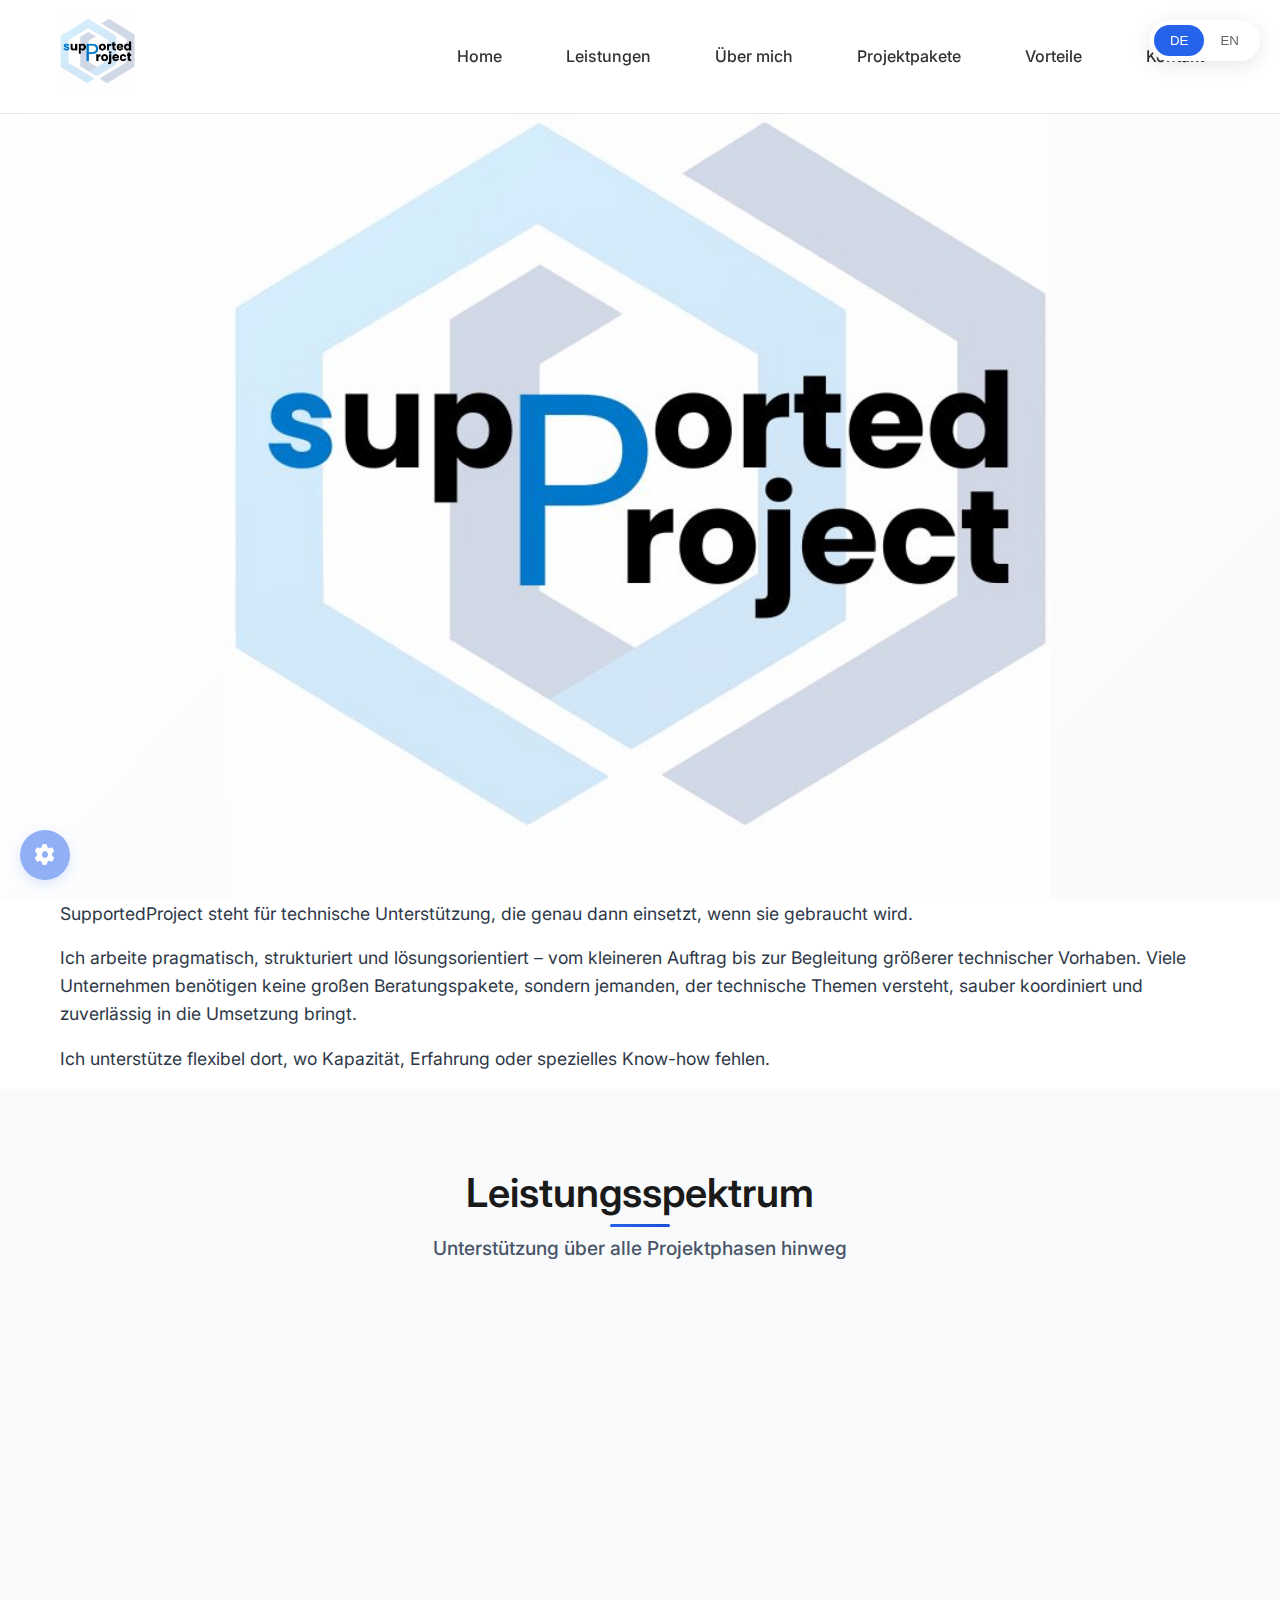
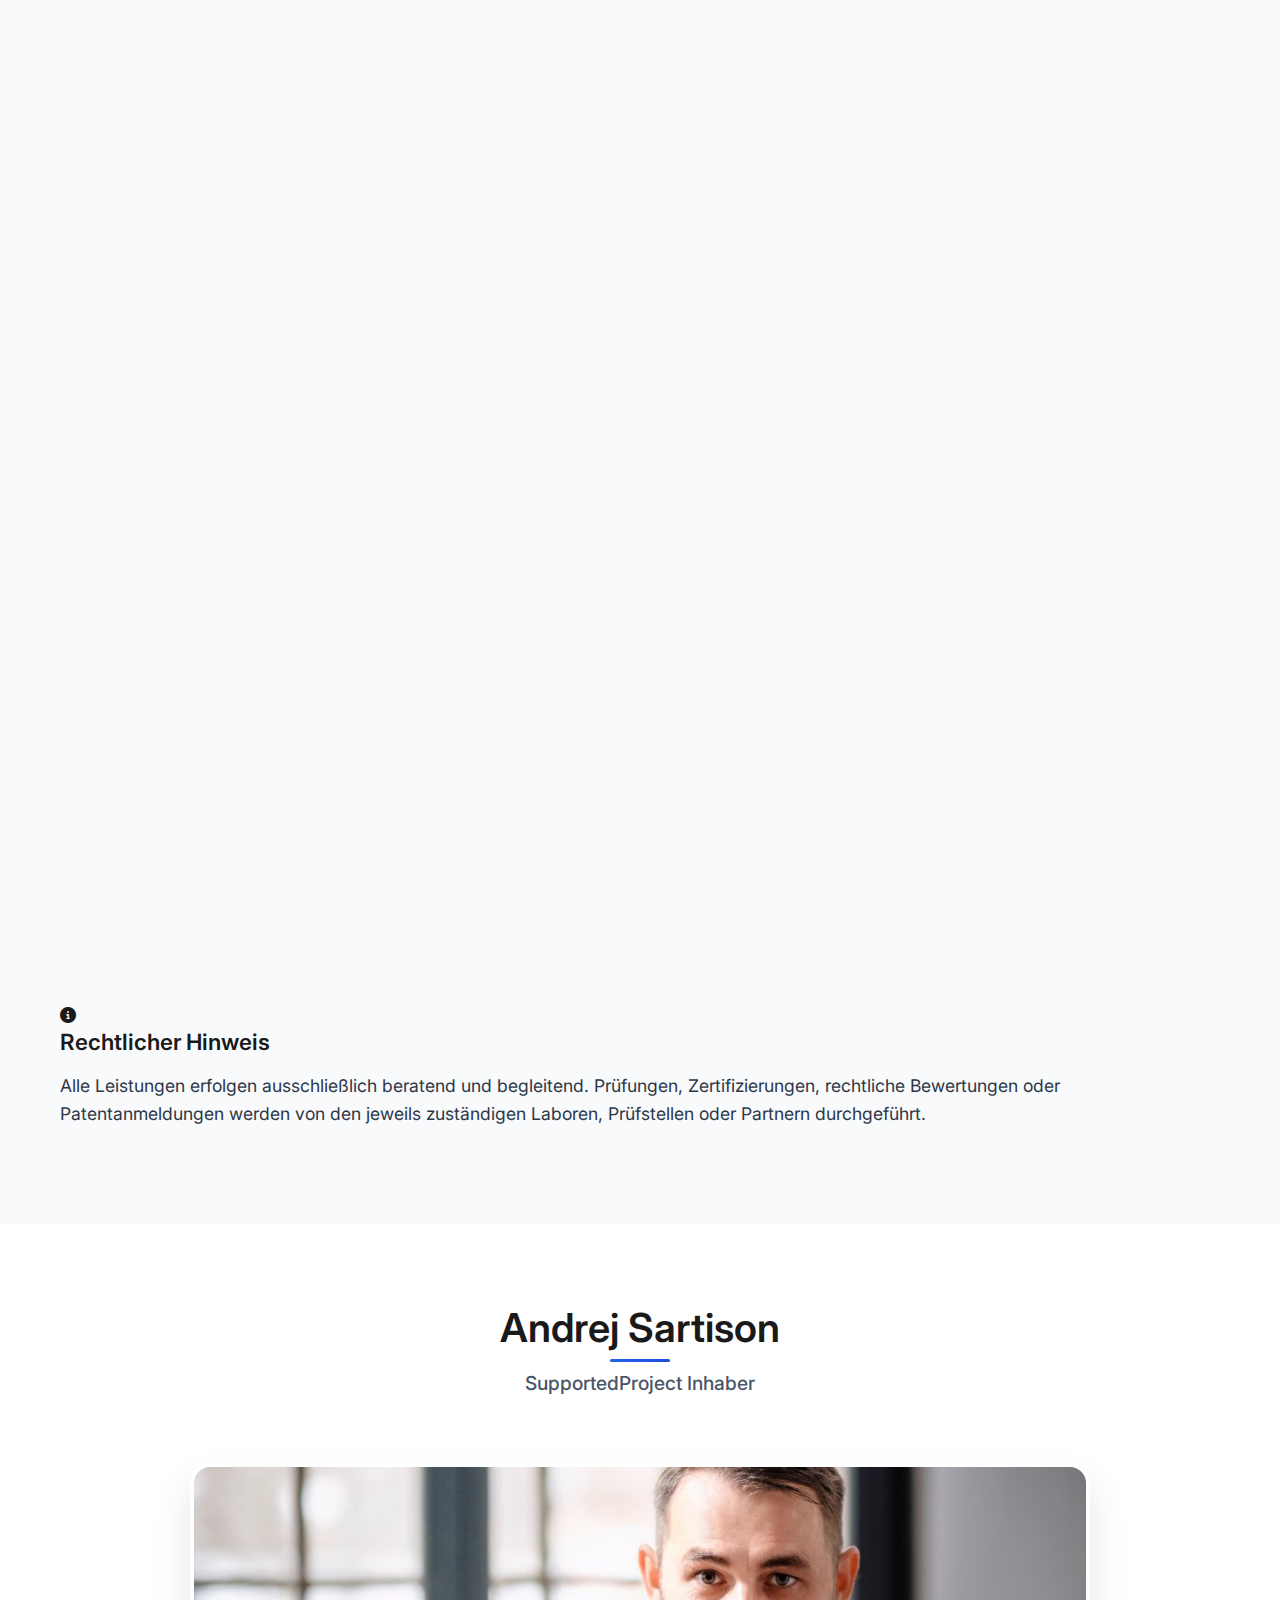
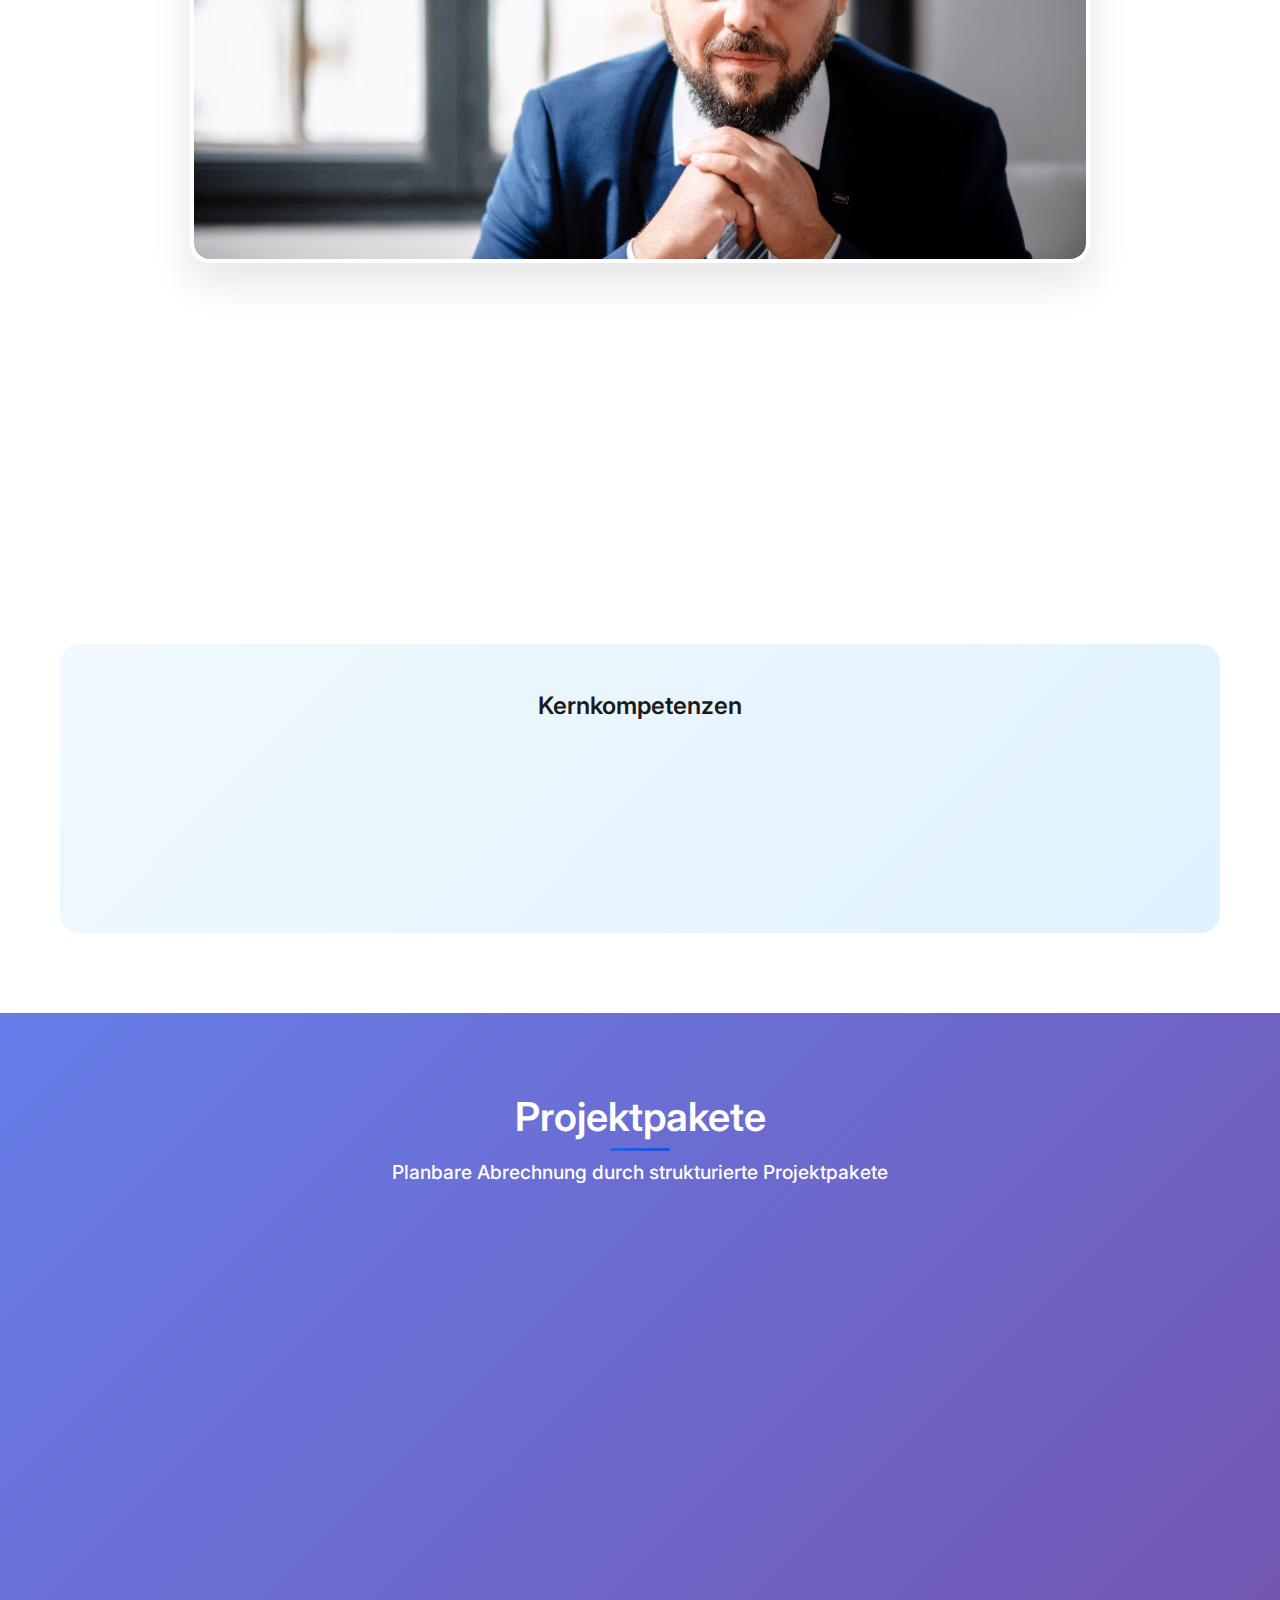
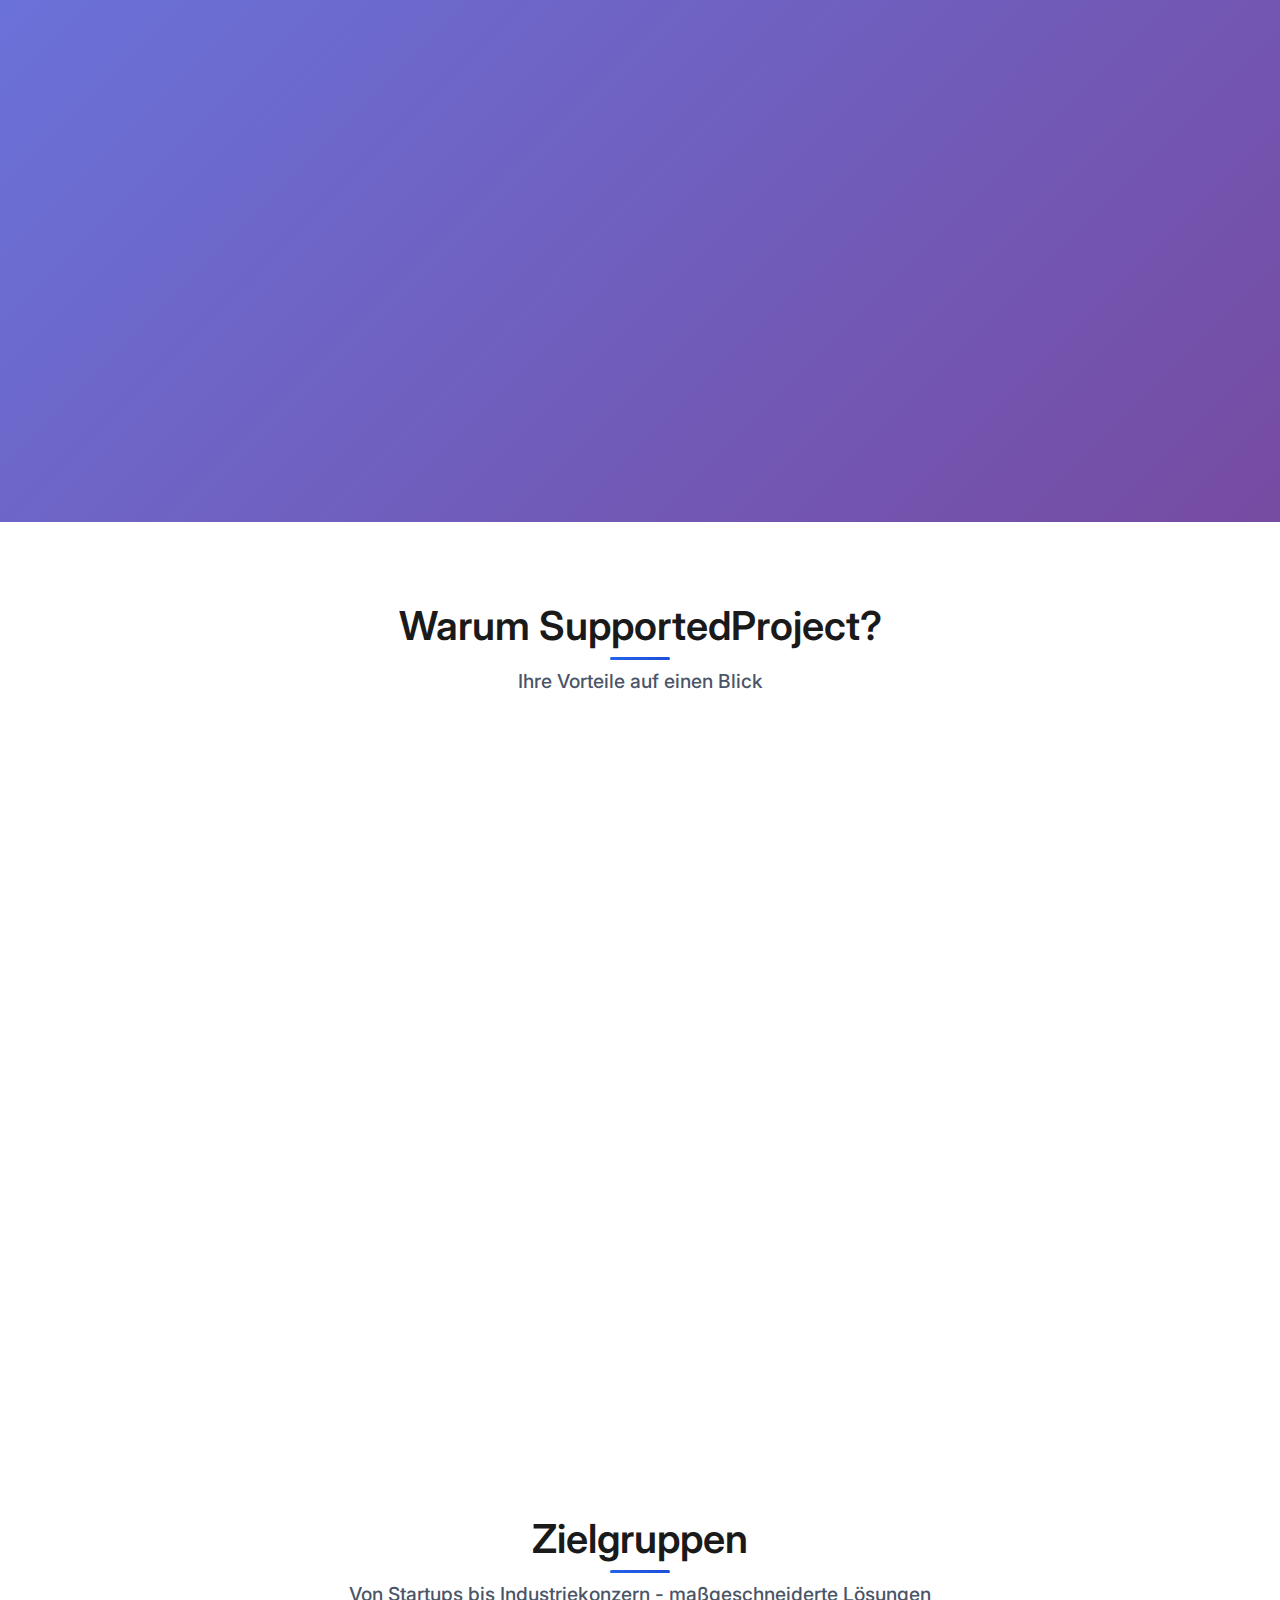
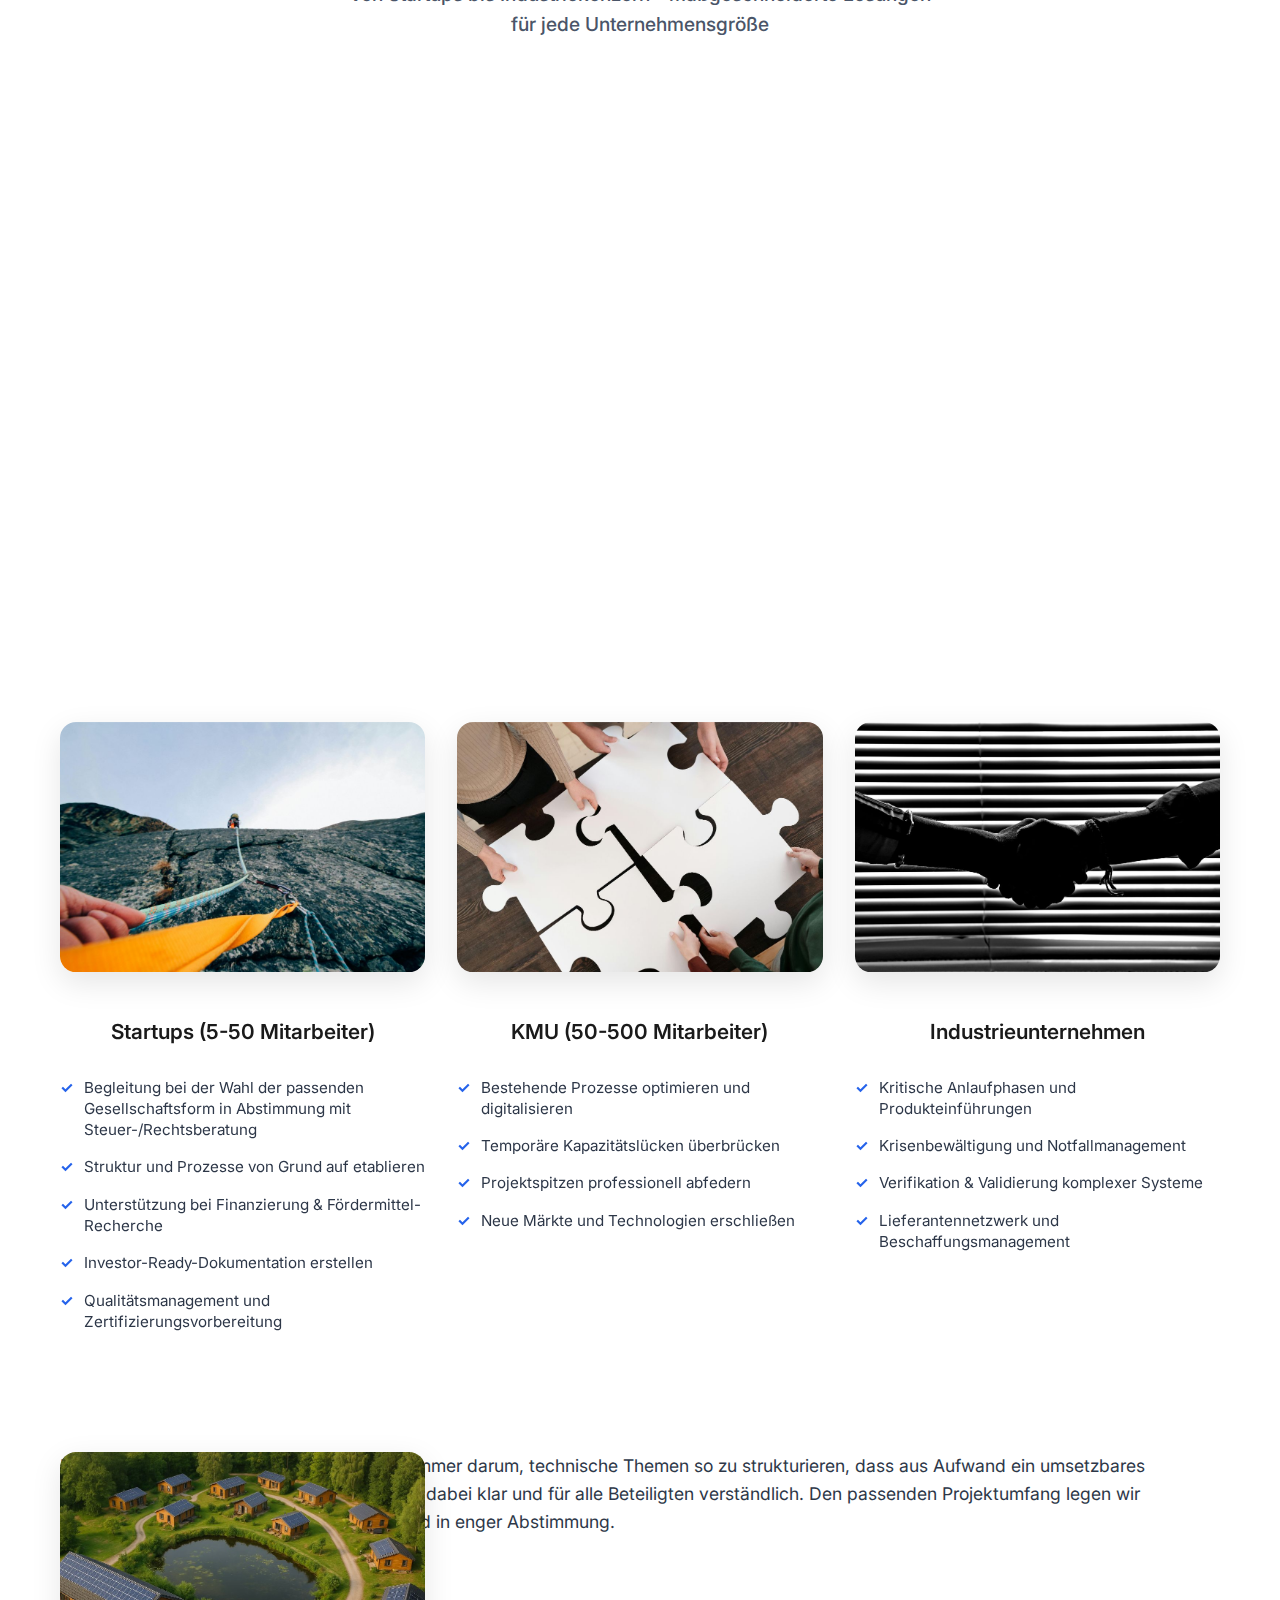
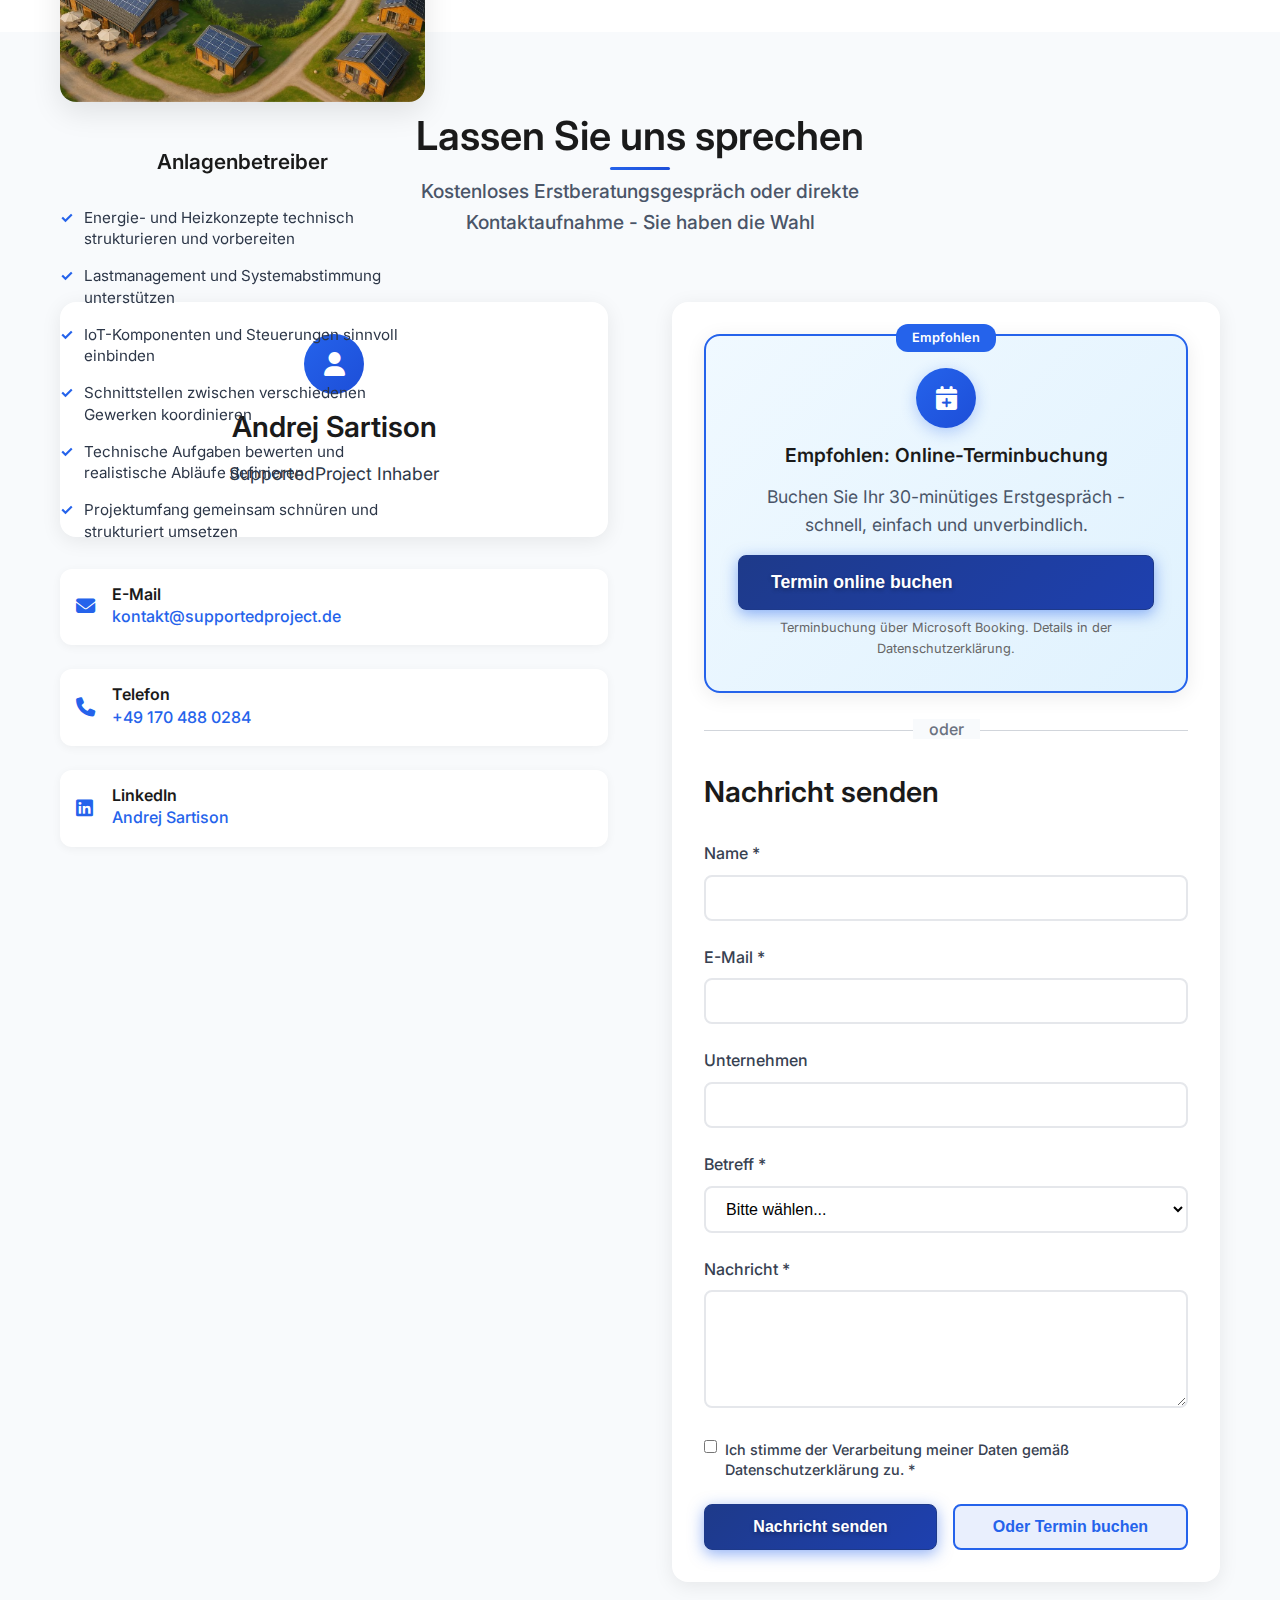
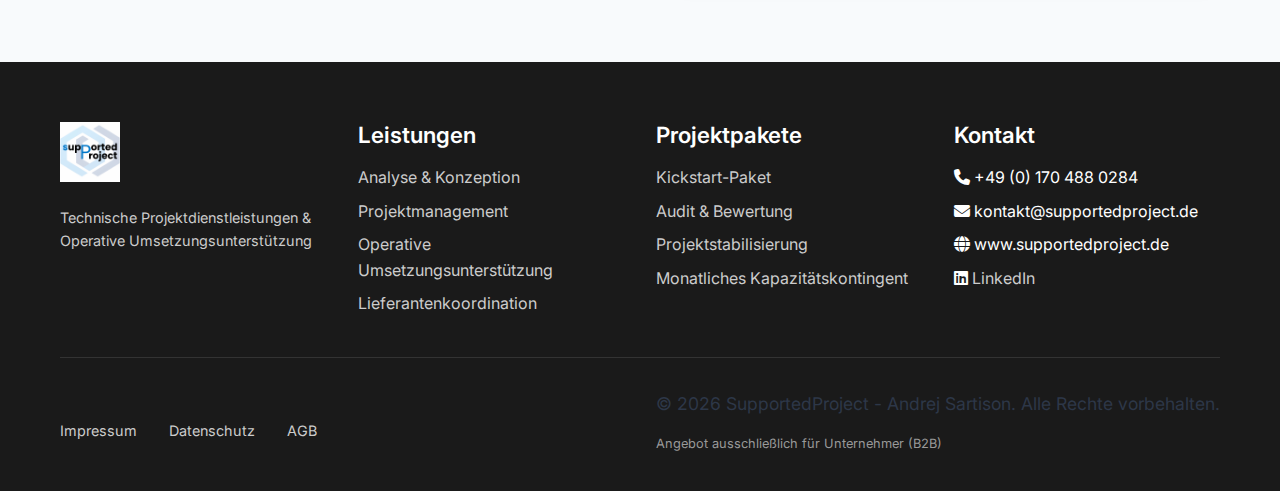
<file: index.html>
<!DOCTYPE html>
<html lang="de" id="html-root">
<head>
    <!-- Google Consent Mode v2 - Default State -->
    <script>
    window.dataLayer = window.dataLayer || [];
    function gtag(){dataLayer.push(arguments);}
    gtag('consent', 'default', {
        'analytics_storage': 'denied',
        'ad_storage': 'denied',
        'ad_user_data': 'denied',
        'ad_personalization': 'denied',
        'wait_for_update': 500
    });
    </script>
    
    <!-- Google Tag Manager -->
    <script>(function(w,d,s,l,i){w[l]=w[l]||[];w[l].push({'gtm.start':
    new Date().getTime(),event:'gtm.js'});var f=d.getElementsByTagName(s)[0],
    j=d.createElement(s),dl=l!='dataLayer'?'&l='+l:'';j.async=true;j.src=
    'https://www.googletagmanager.com/gtm.js?id='+i+dl;f.parentNode.insertBefore(j,f);
    })(window,document,'script','dataLayer','GTM-TGJPLKWS');</script>
    <!-- End Google Tag Manager -->
    
    <meta charset="UTF-8">
    <meta name="viewport" content="width=device-width, initial-scale=1.0">
    <title>SupportedProject - Technische Projektdienstleistungen & Operative Umsetzungsunterstützung</title>
    <meta name="description" content="Technische Projektdienstleistungen & Operative Umsetzungsunterstützung für KMU und Industrieunternehmen. Schnelle Startfähigkeit, messbare Ergebnisse. Jetzt kostenloses Erstgespräch buchen!">
    <meta name="keywords" content="Projektmanagement, Operative Umsetzungsunterstützung, technische Beratung, PMO, Engineering, Freelancer, Projektdienstleistungen, Kapazitätserweiterung">
    <meta name="author" content="Andrej Sartison - SupportedProject">
    
    <!-- Open Graph / Facebook -->
    <meta property="og:type" content="website">
    <meta property="og:url" content="https://supportedproject.de/">
    <meta property="og:title" content="SupportedProject - Technische Projektdienstleistungen">
    <meta property="og:description" content="Professionelle technische Projektdienstleistungen und Operative Umsetzungsunterstützung für KMU und Industrieunternehmen.">
    <meta property="og:image" content="images/logo-new.png">

    <!-- Twitter -->
    <meta property="twitter:card" content="summary_large_image">
    <meta property="twitter:url" content="https://supportedproject.de/">
    <meta property="twitter:title" content="SupportedProject - Technische Projektdienstleistungen">
    <meta property="twitter:description" content="Professionelle technische Projektdienstleistungen und Operative Umsetzungsunterstützung für KMU und Industrieunternehmen.">
    <meta property="twitter:image" content="images/logo-new.png">

    <!-- Fonts -->
    <link href="https://fonts.googleapis.com/css2?family=Inter:wght@300;400;500;600;700&display=swap" rel="stylesheet">
    <link rel="stylesheet" href="https://cdn.jsdelivr.net/npm/@fortawesome/fontawesome-free@6.4.0/css/all.min.css">
    
    <!-- Styles -->
    <link rel="stylesheet" href="css/style.css">
    <link rel="stylesheet" href="css/booking.css">
    
    <!-- Favicon -->
    <link rel="icon" type="image/png" href="images/logo-new.png">
    <link rel="apple-touch-icon" href="images/logo-new.png">
    <meta name="theme-color" content="#2563eb">
</head>
<body>
    <!-- Google Tag Manager (noscript) -->
    <noscript><iframe src="https://www.googletagmanager.com/ns.html?id=GTM-TGJPLKWS"
    height="0" width="0" style="display:none;visibility:hidden"></iframe></noscript>
    <!-- End Google Tag Manager (noscript) -->
    
    <!-- Cookie Settings Button -->
    <button id="cookie-settings-btn" class="cookie-settings-floating" title="Cookie-Einstellungen" aria-label="Cookie-Einstellungen">
        <i class="fas fa-cog"></i>
    </button>
    
    <!-- Language Toggle -->
    <div class="language-toggle">
        <button id="lang-de" class="lang-btn active" aria-label="Deutsch">DE</button>
        <button id="lang-en" class="lang-btn" aria-label="English">EN</button>
    </div>

    <!-- Navigation -->
    <nav class="navbar" id="navbar">
        <div class="nav-container">
            <div class="nav-logo">
                <img src="images/logo.png" alt="SupportedProject Logo" class="logo-img">
            </div>
            <ul class="nav-menu" id="nav-menu">
                <li class="nav-item">
                    <a href="#home" class="nav-link" data-de="Home" data-en="Home">Home</a>
                </li>
                <li class="nav-item">
                    <a href="#services" class="nav-link" data-de="Leistungen" data-en="Services">Leistungen</a>
                </li>
                <li class="nav-item">
                    <a href="#about" class="nav-link" data-de="Über mich" data-en="About">Über mich</a>
                </li>
                <li class="nav-item">
                    <a href="#projects" class="nav-link" data-de="Projektpakete" data-en="Project Packages">Projektpakete</a>
                </li>
                <li class="nav-item">
                    <a href="#why-choose" class="nav-link" data-de="Vorteile" data-en="Advantages">Vorteile</a>
                </li>
                <li class="nav-item">
                    <a href="#contact" class="nav-link" data-de="Kontakt" data-en="Contact">Kontakt</a>
                </li>
            </ul>
            <div class="nav-toggle" id="nav-toggle">
                <span class="bar"></span>
                <span class="bar"></span>
                <span class="bar"></span>
            </div>
        </div>
    </nav>

    <!-- Hero Section -->
    <section id="home" class="hero">
        <div class="hero-background">
            <div class="parallax-layer logo-layer" data-speed="0.5">
                <img src="images/logo-new.png" alt="SupportedProject - Technische Projektdienstleistungen und Operative Umsetzungsunterstützung Logo mit geometrischem Design" class="bg-image logo-bg">
            </div>
            <div class="parallax-layer bridge-layer" data-speed="0.3">
                <img src="images/bridge.jpg" alt="Moderne Industriebrücke als Symbol für technische Verbindungen und Projektmanagement" class="bg-image bridge-bg">
            </div>
        </div>
        <div class="hero-content">
            <div class="container">
                <h1 class="hero-title">
                    <span data-de="Technische Projektdienstleistungen" data-en="Technical Project Services">Technische Projektdienstleistungen</span>
                    <span class="highlight" data-de="& Operative Umsetzungsunterstützung" data-en="& Operational Implementation Support">& Operative Umsetzungsunterstützung</span>
                </h1>
                <p class="hero-subtitle" data-de="Professionelle Unterstützung bei technischen Projekten, Qualitätssicherung und Prozessoptimierung - auch in kritischen Situationen und bei Engpässen. Schnell, strukturiert, messbar." data-en="Professional support for technical projects, turnaround situations, and capacity gaps. Fast, structured, measurable.">
                    Professionelle Unterstützung bei technischen Projekten, Qualitätssicherung und Prozessoptimierung - auch in kritischen Situationen und bei Engpässen. Schnell, strukturiert, messbar.
                </p>
                

                
                <div class="hero-cta">
                    <button class="btn btn-primary btn-lg" data-booking-trigger data-de="Jetzt Termin buchen" data-en="Book Appointment Now">
                        <i class="fas fa-calendar-plus"></i>
                        Jetzt Termin buchen
                    </button>
                    <a href="#services" class="btn btn-secondary" data-de="Mehr erfahren" data-en="Learn More">
                        <i class="fas fa-info-circle"></i>
                        Mehr erfahren
                    </a>
                </div>
            </div>
        </div>
        <div class="scroll-indicator">
            <div class="scroll-arrow"></div>
        </div>
    </section>

    <!-- Introduction Section -->
    <section class="introduction">
        <div class="container">
            <div class="intro-content">
                <p class="intro-lead" data-de="SupportedProject steht für technische Unterstützung, die genau dann einsetzt, wenn sie gebraucht wird." data-en="SupportedProject stands for technical support that kicks in exactly when it's needed.">
                    <strong>SupportedProject steht für technische Unterstützung, die genau dann einsetzt, wenn sie gebraucht wird.</strong>
                </p>
                <p data-de="Ich arbeite pragmatisch, strukturiert und lösungsorientiert – vom kleineren Auftrag bis zur Begleitung größerer technischer Vorhaben. Viele Unternehmen benötigen keine großen Beratungspakete, sondern jemanden, der technische Themen versteht, sauber koordiniert und zuverlässig in die Umsetzung bringt." data-en="I work pragmatically, structured and solution-oriented – from smaller assignments to supporting larger technical projects. Many companies don't need large consulting packages, but someone who understands technical topics, coordinates cleanly and reliably brings them to implementation.">
                    Ich arbeite pragmatisch, strukturiert und lösungsorientiert – vom kleineren Auftrag bis zur Begleitung größerer technischer Vorhaben. Viele Unternehmen benötigen keine großen Beratungspakete, sondern jemanden, der technische Themen versteht, sauber koordiniert und zuverlässig in die Umsetzung bringt.
                </p>
                <p data-de="Ich unterstütze flexibel dort, wo Kapazität, Erfahrung oder spezielles Know-how fehlen." data-en="I provide flexible support where capacity, experience or specialized know-how is lacking.">
                    Ich unterstütze flexibel dort, wo Kapazität, Erfahrung oder spezielles Know-how fehlen.
                </p>
            </div>
        </div>
    </section>

    <!-- Services Section -->
    <section id="services" class="services">
        <div class="container">
            <div class="section-header">
                <h2 data-de="Leistungsspektrum" data-en="Service Portfolio">Leistungsspektrum</h2>
                <p data-de="Unterstützung über alle Projektphasen hinweg" data-en="Support throughout all project phases">Unterstützung über alle Projektphasen hinweg<br><span data-de="von der ersten Idee bis zur erfolgreichen Umsetzung" data-en="from initial idea to successful implementation">von der ersten Idee bis zur erfolgreichen Umsetzung</span></p>
            </div>
            <div class="services-grid">
                <div class="service-card" data-aos="fade-up" data-aos-delay="100">
                    <div class="service-icon">
                        <i class="fas fa-check-circle"></i>
                    </div>
                    <h3 data-de="Verifikation & Validierung" data-en="Verification & Validation">Verifikation & Validierung</h3>
                    <p data-de="Systematische Prüfung und Bewertung technischer Systeme, Prozesse und Dokumentationen – für Qualität sowie Norm- und Regelkonformität." data-en="Systematic testing and evaluation of technical systems, processes and documentation for quality and compliance.">
                        Systematische Prüfung und Bewertung technischer Systeme, Prozesse und Dokumentationen für Qualität und Compliance.
                    </p>
                </div>
                <div class="service-card" data-aos="fade-up" data-aos-delay="200">
                    <div class="service-icon">
                        <i class="fas fa-project-diagram"></i>
                    </div>
                    <h3 data-de="Projektmanagement (PMO)" data-en="Project Management Office (PMO)">Projektmanagement (PMO)</h3>
                    <p data-de="Projektstart, Krisenbewältigung und Notfallmanagement mit strukturierter Projektsteuerung und klaren Meilensteinen." data-en="Kickstart, turnaround, and firefighting situations with structured project management and clear milestones.">
                        Projektstart, Krisenbewältigung und Notfallmanagement mit strukturierter Projektsteuerung und klaren Meilensteinen.
                    </p>
                </div>
                <div class="service-card" data-aos="fade-up" data-aos-delay="300">
                    <div class="service-icon">
                        <i class="fas fa-handshake"></i>
                    </div>
                    <h3 data-de="Operative Umsetzungsunterstützung" data-en="Operational Implementation Support">Operative Umsetzungsunterstützung</h3>
                    <p data-de="Überbrückung von Kapazitätslücken in kritischen Projektphasen und bei Auftragsspitzen." data-en="Bridging capacity gaps in critical project phases and during peak workload periods.">
                        Überbrückung von Kapazitätslücken in kritischen Projektphasen und bei Auftragsspitzen.
                    </p>
                </div>
                <div class="service-card" data-aos="fade-up" data-aos-delay="400">
                    <div class="service-icon">
                        <i class="fas fa-users-cog"></i>
                    </div>
                    <h3 data-de="Lieferantenkoordination" data-en="Supplier Coordination">Lieferantenkoordination</h3>
                    <p data-de="Qualitätssicherung, Lieferanten-Onboarding und Schnittstellenkoordination für reibungslose Projektabläufe." data-en="Quality assurance, supplier onboarding, and interface coordination for smooth project workflows.">
                        Qualitätssicherung, Lieferanten-Onboarding und Schnittstellenkoordination für reibungslose Projektabläufe.
                    </p>
                </div>
                
                <div class="service-card" data-aos="fade-up" data-aos-delay="500">
                    <div class="service-icon">
                        <i class="fas fa-flask"></i>
                    </div>
                    <h3 data-de="F&E-Begleitung & Zertifizierungsberatung" data-en="R&D Support & Certification Consulting">F&E-Begleitung & Zertifizierungsberatung</h3>
                    <p data-de="Begleitung technischer Entwicklungsprojekte von der Konzeption bis zur Serienfreigabe mit Zertifizierungsvorbereitung." data-en="Technical development project support from concept to series approval with certification preparation.">
                        Begleitung technischer Entwicklungsprojekte von der Konzeption bis zur Serienfreigabe mit Zertifizierungsvorbereitung.
                    </p>
                </div>
                
                <div class="service-card" data-aos="fade-up" data-aos-delay="600">
                    <div class="service-icon">
                        <i class="fas fa-shield-alt"></i>
                    </div>
                    <h3 data-de="Schutzrechte & Dokumentation" data-en="Intellectual Property & Documentation">Schutzrechte & Dokumentation</h3>
                    <p data-de="Technische Aufbereitung von Erfindungen für Patent- und Gebrauchsmusteranmeldungen mit Einreichungskoordination." data-en="Technical preparation of inventions for patent and utility model applications with filing coordination.">
                        Technische Aufbereitung von Erfindungen für Patent- und Gebrauchsmusteranmeldungen mit Einreichungskoordination.
                    </p>
                </div>
                
                <div class="service-card" data-aos="fade-up" data-aos-delay="700">
                    <div class="service-icon">
                        <i class="fas fa-euro-sign"></i>
                    </div>
                    <h3 data-de="Fördermittel- & Projektantragsberatung" data-en="Funding & Project Application Consulting">Fördermittel- & Projektantragsberatung</h3>
                    <p data-de="Technische Ausarbeitung und Berichtswesen für Förderprojekte mit Kalkulationen und Nachweisführung." data-en="Technical development and reporting for funding projects with calculations and documentation.">
                        Technische Ausarbeitung und Berichtswesen für Förderprojekte mit Kalkulationen und Nachweisführung.
                    </p>
                </div>
                
                <div class="service-card" data-aos="fade-up" data-aos-delay="800">
                    <div class="service-icon">
                        <i class="fas fa-lightbulb"></i>
                    </div>
                    <h3 data-de="Ihre Idee. Mein Antrieb." data-en="Your Idea. My Drive.">Ihre Idee. Mein Antrieb.</h3>
                    <p data-de="Manchmal reicht ein Gespräch, um aus einer vagen Idee ein umsetzbares Projekt zu machen. Ich bin offen für neue Aufgaben – sprechen Sie mich einfach an." data-en="Sometimes a conversation is enough to turn a vague idea into a feasible project. I'm open to new challenges – just get in touch.">
                        Manchmal reicht ein Gespräch, um aus einer vagen Idee ein umsetzbares Projekt zu machen. Ich bin offen für neue Aufgaben – sprechen Sie mich einfach an.
                    </p>
                </div>
            </div>
            
            <!-- Rechtlicher Hinweis -->
            <div class="legal-notice">
                <div class="notice-icon">
                    <i class="fas fa-info-circle"></i>
                </div>
                <div class="notice-content">
                    <h4 data-de="Rechtlicher Hinweis" data-en="Legal Notice">Rechtlicher Hinweis</h4>
                    <p data-de="Alle Leistungen erfolgen ausschließlich beratend und begleitend. Prüfungen, Zertifizierungen, rechtliche Bewertungen oder Patentanmeldungen werden von den jeweils zuständigen Laboren, Prüfstellen oder Partnern durchgeführt." data-en="All services are provided exclusively in an advisory and supporting capacity. Tests, certifications, legal assessments or patent applications are carried out by the respective competent laboratories, testing facilities or partners.">
                        Alle Leistungen erfolgen ausschließlich beratend und begleitend. Prüfungen, Zertifizierungen, rechtliche Bewertungen oder Patentanmeldungen werden von den jeweils zuständigen Laboren, Prüfstellen oder Partnern durchgeführt.
                    </p>
                </div>
            </div>
        </div>
    </section>

    <!-- About Section -->
    <section id="about" class="about">
        <div class="container">
            <div class="section-header">
                <h2 data-de="Andrej Sartison" data-en="Andrej Sartison">Andrej Sartison</h2>
                <p data-de="SupportedProject Inhaber" data-en="SupportedProject Owner">SupportedProject Inhaber<br><span data-de="Technische Projektdienstleistungen & Operative Umsetzungsunterstützung" data-en="Technical Project Services & Operational Implementation Support">Technische Projektdienstleistungen & Operative Umsetzungsunterstützung</span></p>
            </div>
            
            <!-- Portrait Image in Landscape -->
            <div class="about-portrait">
                <img src="images/andrej-portrait.jpg" alt="Andrej Sartison - SupportedProject" class="landscape-portrait">
            </div>
            
            <!-- Expertise Grid -->
            <div class="expertise-grid">
                <div class="expertise-card" data-aos="fade-up" data-aos-delay="100">
                    <div class="expertise-icon">
                        <i class="fas fa-graduation-cap"></i>
                    </div>
                    <h3 data-de="Doppelkompetenz" data-en="Dual Expertise">Doppelkompetenz</h3>
                    <p data-de="Technische Ausbildung + Technischer Betriebswirt" data-en="Technical Education + Technical Business Administration">Technische Ausbildung + Technischer Betriebswirt</p>
                </div>
                
                <div class="expertise-card" data-aos="fade-up" data-aos-delay="200">
                    <div class="expertise-icon">
                        <i class="fas fa-trophy"></i>
                    </div>
                    <h3 data-de="Mehrjährige Erfahrung" data-en="Multi-Year Experience">Mehrjährige Erfahrung</h3>
                    <p data-de="Industrie- & Projekterfahrung mit technischer Tiefe" data-en="Industry & project experience with technical depth">Industrie- & Projekterfahrung mit technischer Tiefe</p>
                </div>
                
                <div class="expertise-card" data-aos="fade-up" data-aos-delay="300">
                    <div class="expertise-icon">
                        <i class="fas fa-lightbulb"></i>
                    </div>
                    <h3 data-de="Strukturierte Arbeitsweise" data-en="Structured Approach">Strukturierte Arbeitsweise</h3>
                    <p data-de="Klare Kommunikation & pragmatische Umsetzung" data-en="Clear communication & pragmatic implementation">Klare Kommunikation & pragmatische Umsetzung</p>
                </div>
            </div>
            
            <!-- Core Competencies -->
            <div class="core-competencies">
                <h3 data-de="Kernkompetenzen" data-en="Core Competencies">Kernkompetenzen</h3>
                <div class="competencies-grid">
                    <div class="competency-item" data-aos="fade-up" data-aos-delay="100">
                        <i class="fas fa-chart-line"></i>
                        <span data-de="Strukturierte Analyse und zuverlässige Projektsteuerung" data-en="Structured analysis and reliable project management">Strukturierte Analyse und zuverlässige Projektsteuerung</span>
                    </div>
                    <div class="competency-item" data-aos="fade-up" data-aos-delay="200">
                        <i class="fas fa-users"></i>
                        <span data-de="Klare Kommunikation mit allen Projektbeteiligten" data-en="Clear communication with all stakeholders">Klare Kommunikation mit allen Projektbeteiligten</span>
                    </div>
                    <div class="competency-item" data-aos="fade-up" data-aos-delay="300">
                        <i class="fas fa-rocket"></i>
                        <span data-de="Schnelle Einarbeitung und pragmatische Umsetzung" data-en="Quick familiarization and pragmatic implementation">Schnelle Einarbeitung und pragmatische Umsetzung</span>
                    </div>
                    <div class="competency-item" data-aos="fade-up" data-aos-delay="400">
                        <i class="fas fa-calculator"></i>
                        <span data-de="Budget- und Kostenverantwortung" data-en="Budget and cost responsibility">Budget- und Kostenverantwortung</span>
                    </div>
                </div>
            </div>
        </div>
    </section>

    <!-- Project Packages Section -->
    <section id="projects" class="projects">
        <div class="container">
            <div class="section-header">
                <h2 data-de="Projektpakete" data-en="Project Packages">Projektpakete</h2>
                <p data-de="Planbare Abrechnung durch strukturierte Projektpakete" data-en="Predictable billing through structured project packages">Planbare Abrechnung durch strukturierte Projektpakete</p>
            </div>
            <div class="packages-grid">
                <div class="package-card" data-aos="fade-up" data-aos-delay="100">
                    <div class="package-header">
                        <h3 data-de="Kickstart-Paket" data-en="Kickstart Package">Kickstart-Paket</h3>
                        <div class="package-icon">
                            <i class="fas fa-rocket"></i>
                        </div>
                    </div>
                    <div class="package-content">
                        <ul>
                            <li data-de="Projektanalyse und Zieldefinition" data-en="Project analysis and goal definition">Projektanalyse und Zieldefinition</li>
                            <li data-de="Leistungsbeschreibung mit Meilensteinen erstellen" data-en="SOW creation with milestones">Leistungsbeschreibung mit Meilensteinen erstellen</li>
                            <li data-de="Lieferantenbriefing" data-en="Supplier briefing">Lieferantenbriefing</li>
                            <li data-de="Projektplan und Timeline" data-en="Project plan and timeline">Projektplan und Timeline</li>
                        </ul>
                        <div class="package-duration" data-de="Typische Dauer: 2-4 Wochen" data-en="Typical duration: 2-4 weeks">Typische Dauer: 2-4 Wochen</div>
                    </div>
                </div>
                
                <div class="package-card" data-aos="fade-up" data-aos-delay="200">
                    <div class="package-header">
                        <h3 data-de="Audit & Bewertung" data-en="Audit & Assessment">Audit & Bewertung</h3>
                        <div class="package-icon">
                            <i class="fas fa-search"></i>
                        </div>
                    </div>
                    <div class="package-content">
                        <ul>
                            <li data-de="Prozessaufnahme und Systemanalyse" data-en="Process documentation and system analysis">Prozessaufnahme und Systemanalyse</li>
                            <li data-de="Technische Bewertung und Regelkonformitätsprüfung" data-en="Technical assessment and compliance review">Technische Bewertung und Regelkonformitätsprüfung</li>
                            <li data-de="Einsparpotenziale identifizieren" data-en="Identify cost-saving potential">Einsparpotenziale identifizieren</li>
                            <li data-de="Umsetzungsempfehlungen mit Wirtschaftlichkeitsanalyse" data-en="Implementation recommendations with ROI">Umsetzungsempfehlungen mit Wirtschaftlichkeitsanalyse</li>
                        </ul>
                        <div class="package-duration" data-de="Typische Dauer: 1-3 Wochen" data-en="Typical duration: 1-3 weeks">Typische Dauer: 1-3 Wochen</div>
                    </div>
                </div>

                <div class="package-card" data-aos="fade-up" data-aos-delay="300">
                    <div class="package-header">
                        <h3 data-de="Projektstabilisierung (Krisenunterstützung)" data-en="Project Stabilization (Crisis Support)">Projektstabilisierung (Krisenunterstützung)</h3>
                        <div class="package-icon">
                            <i class="fas fa-sync-alt"></i>
                        </div>
                    </div>
                    <div class="package-content">
                        <ul>
                            <li data-de="Notfallsituationen bewältigen" data-en="Managing firefighting situations">Notfallsituationen bewältigen</li>
                            <li data-de="Stabilisierung kritischer Prozesse" data-en="Stabilizing critical processes">Stabilisierung kritischer Prozesse</li>
                            <li data-de="Schnittstellenkoordination" data-en="Interface coordination">Schnittstellenkoordination</li>
                            <li data-de="Erfahrungen dokumentieren (Lessons Learned)" data-en="Document lessons learned">Erfahrungen dokumentieren (Lessons Learned)</li>
                        </ul>
                        <div class="package-duration" data-de="Flexible Laufzeit je nach Bedarf" data-en="Flexible duration as needed">Flexible Laufzeit je nach Bedarf</div>
                    </div>
                </div>

                <div class="package-card" data-aos="fade-up" data-aos-delay="400">
                    <div class="package-header">
                        <h3 data-de="Monatliches Kapazitätskontingent" data-en="Monthly Capacity Allocation">Monatliches Kapazitätskontingent</h3>
                        <div class="package-icon">
                            <i class="fas fa-calendar-check"></i>
                        </div>
                    </div>
                    <div class="package-content">
                        <ul>
                            <li data-de="Planbare Verfügbarkeit" data-en="Scheduled availability">Planbare Verfügbarkeit</li>
                            <li data-de="Monatliches Tageskontingent" data-en="Monthly day allocation">Monatliches Tageskontingent</li>
                            <li data-de="Kontinuierliche Begleitung" data-en="Continuous support">Kontinuierliche Begleitung</li>
                            <li data-de="Priorisierte Terminvergabe" data-en="Prioritized scheduling">Priorisierte Terminvergabe</li>
                        </ul>
                        <div class="package-duration" data-de="1-2 Tage/Monat, langfristig" data-en="1-2 days/month, long-term">1-2 Tage/Monat, langfristig</div>
                    </div>
                </div>
            </div>
        </div>
    </section>

    <!-- Why Choose Us Section -->
    <section id="why-choose" class="why-choose">
        <div class="container">
            <div class="section-header">
                <h2 data-de="Warum SupportedProject?" data-en="Why SupportedProject?">Warum SupportedProject?</h2>
                <p data-de="Ihre Vorteile auf einen Blick" data-en="Your advantages at a glance">Ihre Vorteile auf einen Blick</p>
            </div>
            <div class="advantages-grid">
                <div class="advantage-card" data-aos="fade-up" data-aos-delay="100">
                    <div class="advantage-icon">
                        <i class="fas fa-tachometer-alt"></i>
                    </div>
                    <h3 data-de="Schnelle Startfähigkeit" data-en="Quick Start Capability">Schnelle Startfähigkeit</h3>
                    <p data-de="Dank schlanker Struktur und bewährten Prozessen können wir innerhalb von Tagen starten - nicht Wochen." data-en="Thanks to lean structure and proven processes, we can start within days - not weeks.">
                        Dank schlanker Struktur und bewährten Prozessen können wir innerhalb von Tagen starten - nicht Wochen.
                    </p>
                </div>
                
                <div class="advantage-card" data-aos="fade-up" data-aos-delay="200">
                    <div class="advantage-icon">
                        <i class="fas fa-chart-line"></i>
                    </div>
                    <h3 data-de="Messbare Ergebnisse" data-en="Measurable Results">Messbare Ergebnisse</h3>
                    <p data-de="Klare Kennzahlen und Meilensteine sorgen für Transparenz und nachweisbare Verbesserungen in Ihren Projekten." data-en="Clear KPIs and milestones ensure transparency and demonstrable improvements in your projects.">
                        Klare Kennzahlen und Meilensteine sorgen für Transparenz und nachweisbare Verbesserungen in Ihren Projekten.
                    </p>
                </div>
                
                <div class="advantage-card" data-aos="fade-up" data-aos-delay="300">
                    <div class="advantage-icon">
                        <i class="fas fa-shield-alt"></i>
                    </div>
                    <h3 data-de="Professionelle Absicherung" data-en="Professional Coverage">Professionelle Absicherung</h3>
                    <p data-de="Berufshaftpflicht (3 Mio. €), sauberes Vertragswerk und DSGVO-konforme Prozesse für Ihre Sicherheit." data-en="Professional liability insurance (3 million €), clean contracts and GDPR-compliant processes for your security.">
                        Berufshaftpflicht (3 Mio. €), sauberes Vertragswerk und DSGVO-konforme Prozesse für Ihre Sicherheit.
                    </p>
                </div>
                
                <div class="advantage-card" data-aos="fade-up" data-aos-delay="400">
                    <div class="advantage-icon">
                        <i class="fas fa-network-wired"></i>
                    </div>
                    <h3 data-de="Starkes Netzwerk" data-en="Strong Network">Starkes Netzwerk</h3>
                    <p data-de="Zugang zu spezialisierten Partnern und etablierten Lieferantennetzwerken (Prüflabore, IT, IoT, Industrie) - ein Ansprechpartner für Ihre komplexen Anforderungen." data-en="Access to specialized partners and established supplier networks (testing labs, IT, IoT, industry) - one contact for your complex requirements.">
                        Zugang zu spezialisierten Partnern und etablierten Lieferantennetzwerken (Prüflabore, IT, IoT, Industrie) - ein Ansprechpartner für Ihre komplexen Anforderungen.
                    </p>
                </div>
            </div>
        </div>
    </section>

    <!-- Target Groups Section -->
    <section id="target-groups" class="target-groups">
        <div class="container">
            <div class="section-header">
                <h2 data-de="Zielgruppen" data-en="Target Groups">Zielgruppen</h2>
                <p data-de="Von Startups bis Industriekonzern - maßgeschneiderte Lösungen für jede Unternehmensgröße" data-en="From startups to industrial corporations - tailored solutions for every company size">Von Startups bis Industriekonzern - maßgeschneiderte Lösungen für jede Unternehmensgröße</p>
            </div>
            <div class="target-groups-grid">
                <div class="target-group" data-aos="slide-up">
                    <div class="target-image">
                        <img src="images/climbing.jpg" alt="Bergsteiger bei der Herausforderung - Symbolbild für Startup-Wachstum und Zielerreichung">
                    </div>
                    <div class="target-content">
                        <h3 data-de="Startups (5-50 Mitarbeiter)" data-en="Startups (5-50 Employees)">Startups (5-50 Mitarbeiter)</h3>
                        <ul>
                            <li data-de="Begleitung bei der Wahl der passenden Gesellschaftsform in Abstimmung mit Steuer-/Rechtsberatung" data-en="Support in choosing suitable corporate structure in coordination with tax/legal advisors">Begleitung bei der Wahl der passenden Gesellschaftsform in Abstimmung mit Steuer-/Rechtsberatung</li>
                            <li data-de="Struktur und Prozesse von Grund auf etablieren" data-en="Establish structure and processes from scratch">Struktur und Prozesse von Grund auf etablieren</li>
                            <li data-de="Unterstützung bei Finanzierung & Fördermittel-Recherche" data-en="Support for financing & funding research">Unterstützung bei Finanzierung & Fördermittel-Recherche</li>
                            <li data-de="Investor-Ready-Dokumentation erstellen" data-en="Create investor-ready documentation"><strong>Investor-Ready-Dokumentation</strong> erstellen</li>
                            <li data-de="Qualitätsmanagement und Zertifizierungsvorbereitung" data-en="Quality management and certification preparation">Qualitätsmanagement und Zertifizierungsvorbereitung</li>
                        </ul>
                    </div>
                </div>
                
                <div class="target-group" data-aos="slide-up" data-aos-delay="100">
                    <div class="target-image">
                        <img src="images/teamwork.jpg" alt="Professionelles Team bei der Zusammenarbeit - Symbolbild für KMU-Projektmanagement">
                    </div>
                    <div class="target-content">
                        <h3 data-de="KMU (50-500 Mitarbeiter)" data-en="SMEs (50-500 Employees)">KMU (50-500 Mitarbeiter)</h3>
                        <ul>
                            <li data-de="Bestehende Prozesse optimieren und digitalisieren" data-en="Optimize and digitize existing processes">Bestehende Prozesse optimieren und digitalisieren</li>
                            <li data-de="Temporäre Kapazitätslücken überbrücken" data-en="Bridge temporary capacity gaps">Temporäre Kapazitätslücken überbrücken</li>
                            <li data-de="Projektspitzen professionell abfedern" data-en="Handle project peaks professionally">Projektspitzen professionell abfedern</li>
                            <li data-de="Neue Märkte und Technologien erschließen" data-en="Develop new markets and technologies">Neue Märkte und Technologien erschließen</li>
                        </ul>
                    </div>
                </div>
                
                <div class="target-group" data-aos="slide-up" data-aos-delay="200">
                    <div class="target-image">
                        <img src="images/handshake.jpg" alt="Geschäftshandschlag zwischen Industriepartnern - Symbol für erfolgreiche Kooperationen">
                    </div>
                    <div class="target-content">
                        <h3 data-de="Industrieunternehmen" data-en="Industrial Companies">Industrieunternehmen</h3>
                        <ul>
                            <li data-de="Kritische Anlaufphasen und Produkteinführungen" data-en="Critical startup phases and product launches">Kritische Anlaufphasen und Produkteinführungen</li>
                            <li data-de="Krisenbewältigung und Notfallmanagement" data-en="Turnaround situations and firefighting">Krisenbewältigung und Notfallmanagement</li>
                            <li data-de="Verifikation & Validierung komplexer Systeme" data-en="Verification & validation of complex systems">Verifikation & Validierung komplexer Systeme</li>
                            <li data-de="Lieferantennetzwerk und Beschaffungsmanagement" data-en="Supplier network and supply chain management">Lieferantennetzwerk und Beschaffungsmanagement</li>
                        </ul>
                    </div>
                </div>
                
                <div class="target-group" data-aos="slide-up" data-aos-delay="300">
                    <div class="target-image">
                        <img src="images/solar-energy.jpg" alt="Nachhaltige Energieanlage mit Solarpanels - Symbol für moderne Anlagenbetreiber und Energiemanagement">
                    </div>
                    <div class="target-content">
                        <h3 data-de="Anlagenbetreiber" data-en="Plant Operators">Anlagenbetreiber</h3>
                        <ul>
                            <li data-de="Energie- und Heizkonzepte technisch strukturieren und vorbereiten" data-en="Technically structure and prepare energy and heating concepts">Energie- und Heizkonzepte technisch strukturieren und vorbereiten</li>
                            <li data-de="Lastmanagement und Systemabstimmung unterstützen" data-en="Support load management and system coordination">Lastmanagement und Systemabstimmung unterstützen</li>
                            <li data-de="IoT-Komponenten und Steuerungen sinnvoll einbinden" data-en="Integrate IoT components and control systems effectively">IoT-Komponenten und Steuerungen sinnvoll einbinden</li>
                            <li data-de="Schnittstellen zwischen verschiedenen Gewerken koordinieren" data-en="Coordinate interfaces between different trades">Schnittstellen zwischen verschiedenen Gewerken koordinieren</li>
                            <li data-de="Technische Aufgaben bewerten und realistische Abläufe definieren" data-en="Evaluate technical requirements and define realistic workflows">Technische Aufgaben bewerten und realistische Abläufe definieren</li>
                            <li data-de="Projektumfang gemeinsam schnüren und strukturiert umsetzen" data-en="Package project scope together and implement in a structured manner">Projektumfang gemeinsam schnüren und strukturiert umsetzen</li>
                        </ul>
                    </div>
                </div>
            </div>
            
            <!-- Target Groups Closing Statement -->
            <div class="target-groups-closing">
                <p data-de="Unabhängig vom Geschäftsmodell geht es immer darum, technische Themen so zu strukturieren, dass aus Aufwand ein umsetzbares Ergebnis entsteht. Die Dokumentation bleibt dabei klar und für alle Beteiligten verständlich. Den passenden Projektumfang legen wir gemeinsam fest – realistisch, transparent und in enger Abstimmung." data-en="Regardless of the business model, it's always about structuring technical topics so that effort becomes a feasible result. Documentation remains clear and understandable for all involved. We define the appropriate project scope together – realistic, transparent and in close coordination.">
                    Unabhängig vom Geschäftsmodell geht es immer darum, technische Themen so zu strukturieren, dass aus Aufwand ein umsetzbares Ergebnis entsteht. Die Dokumentation bleibt dabei klar und für alle Beteiligten verständlich. Den passenden Projektumfang legen wir gemeinsam fest – realistisch, transparent und in enger Abstimmung.
                </p>
            </div>
        </div>
    </section>

    <!-- Contact Section -->
    <section id="contact" class="contact">
        <div class="container">
            <div class="section-header">
                <h2 data-de="Lassen Sie uns sprechen" data-en="Let's Talk">Lassen Sie uns sprechen</h2>
                <p data-de="Kostenloses Erstberatungsgespräch oder direkte Kontaktaufnahme - Sie haben die Wahl" data-en="Free initial consultation or direct contact - your choice">Kostenloses Erstberatungsgespräch oder direkte Kontaktaufnahme - Sie haben die Wahl</p>
            </div>
            <div class="contact-content">
                <div class="contact-info">
                    <div class="contact-card">
                        <div class="contact-icon">
                            <i class="fas fa-user"></i>
                        </div>
                        <h3>Andrej Sartison</h3>
                        <p data-de="SupportedProject Inhaber" data-en="SupportedProject Owner">SupportedProject Inhaber</p>
                    </div>
                    
                    <div class="contact-methods">
                        <div class="contact-method">
                            <i class="fas fa-envelope"></i>
                            <div>
                                <h4 data-de="E-Mail" data-en="Email">E-Mail</h4>
                                <a href="mailto:kontakt@supportedproject.de">kontakt@supportedproject.de</a>
                            </div>
                        </div>
                        
                        <div class="contact-method">
                            <i class="fas fa-phone"></i>
                            <div>
                                <h4 data-de="Telefon" data-en="Phone">Telefon</h4>
                                <a href="tel:+491704880284">+49 170 488 0284</a>
                            </div>
                        </div>
                        
                        <div class="contact-method">
                            <i class="fab fa-linkedin"></i>
                            <div>
                                <h4>LinkedIn</h4>
                                <a href="#" target="_blank">Andrej Sartison</a>
                            </div>
                        </div>
                    </div>
                </div>
                
                <div class="contact-form-wrapper">
                    <div class="contact-options">
                        <div class="contact-option primary">
                            <div class="option-icon">
                                <i class="fas fa-calendar-plus"></i>
                            </div>
                            <h4 data-de="Empfohlen: Online-Terminbuchung" data-en="Recommended: Online Appointment Booking">Empfohlen: Online-Terminbuchung</h4>
                            <p data-de="Buchen Sie Ihr 30-minütiges Erstgespräch - schnell, einfach und unverbindlich." data-en="Book your 30-minute initial consultation - fast, easy and without obligation.">
                                Buchen Sie Ihr 30-minütiges Erstgespräch - schnell, einfach und unverbindlich.
                            </p>
                            <button class="btn btn-primary btn-lg" data-booking-trigger style="width: 100%; margin-top: 1rem;" data-de="Termin online buchen" data-en="Book Appointment Online">
                                <i class="fas fa-calendar-check"></i>
                                Termin online buchen
                            </button>
                            <p class="booking-privacy-note" style="font-size: 0.8rem; color: #666; margin-top: 0.5rem; text-align: center;">
                                <span data-de="Terminbuchung über Microsoft Booking. Details in der" data-en="Appointment booking via Microsoft Booking. Details in">Terminbuchung über Microsoft Booking. Details in der</span>
                                <a href="datenschutz.html" target="_blank" data-de="Datenschutzerklärung" data-en="privacy policy">Datenschutzerklärung</a>.
                            </p>
                        </div>
                        
                        <div class="contact-option-divider">
                            <span data-de="oder" data-en="or">oder</span>
                        </div>
                    </div>
                    
                    <form class="contact-form" id="contact-form" action="https://formspree.io/f/mzdevdaw" method="POST">
                        <h3 data-de="Nachricht senden" data-en="Send Message">Nachricht senden</h3>
                        
                        <div class="form-group">
                            <label for="name" data-de="Name *" data-en="Name *">Name *</label>
                            <input type="text" id="name" name="name" required>
                        </div>
                        
                        <div class="form-group">
                            <label for="email" data-de="E-Mail *" data-en="Email *">E-Mail *</label>
                            <input type="email" id="email" name="email" required>
                        </div>
                        
                        <div class="form-group">
                            <label for="company" data-de="Unternehmen" data-en="Company">Unternehmen</label>
                            <input type="text" id="company" name="company">
                        </div>
                        
                        <div class="form-group">
                            <label for="subject" data-de="Betreff *" data-en="Subject *">Betreff *</label>
                            <select id="subject" name="subject" required>
                                <option value="" data-de="Bitte wählen..." data-en="Please select...">Bitte wählen...</option>
                                <option value="kickstart" data-de="Kickstart-Paket" data-en="Kickstart Package">Kickstart-Paket</option>
                                <option value="audit" data-de="Audit & Bewertung" data-en="Audit & Assessment">Audit & Bewertung</option>
                                <option value="turnaround" data-de="Projektstabilisierung" data-en="Project Stabilization">Projektstabilisierung</option>
                                <option value="retainer" data-de="Monatliches Kapazitätskontingent" data-en="Monthly Capacity Allocation">Monatliches Kapazitätskontingent</option>
                                <option value="interim" data-de="Operative Umsetzungsunterstützung" data-en="Operational Implementation Support">Operative Umsetzungsunterstützung</option>
                                <option value="other" data-de="Sonstiges" data-en="Other">Sonstiges</option>
                            </select>
                        </div>
                        
                        <div class="form-group">
                            <label for="message" data-de="Nachricht *" data-en="Message *">Nachricht *</label>
                            <textarea id="message" name="message" rows="5" required></textarea>
                        </div>
                        
                        <div class="form-group checkbox">
                            <input type="checkbox" id="privacy" name="privacy" required>
                            <label for="privacy" data-de="Ich stimme der Verarbeitung meiner Daten gemäß Datenschutzerklärung zu. *" data-en="I agree to the processing of my data according to the privacy policy. *">
                                Ich stimme der Verarbeitung meiner Daten gemäß <a href="datenschutz.html" target="_blank">Datenschutzerklärung</a> zu. *
                            </label>
                        </div>
                        
                        <div class="form-actions">
                            <button type="submit" class="btn btn-primary" data-de="Nachricht senden" data-en="Send Message">
                                <i class="fas fa-paper-plane"></i>
                                Nachricht senden
                            </button>
                            <button type="button" class="btn btn-secondary" data-booking-trigger data-de="Oder Termin buchen" data-en="Or Book Appointment">
                                <i class="fas fa-calendar-plus"></i>
                                Oder Termin buchen
                            </button>
                        </div>
                    </form>
                </div>
            </div>
        </div>
    </section>

    <!-- Footer -->
    <footer class="footer">
        <div class="container">
            <div class="footer-content">
                <div class="footer-section">
                    <div class="footer-logo">
                        <img src="images/logo.png" alt="SupportedProject Logo">
                        <p data-de="Technische Projektdienstleistungen & Operative Umsetzungsunterstützung" data-en="Technical Project Services & Operational Implementation Support">Technische Projektdienstleistungen & Operative Umsetzungsunterstützung</p>
                    </div>
                </div>
                
                <div class="footer-section">
                    <h4 data-de="Leistungen" data-en="Services">Leistungen</h4>
                    <ul>
                        <li><a href="#services" data-de="Analyse & Konzeption" data-en="Analysis & Conception">Analyse & Konzeption</a></li>
                        <li><a href="#services" data-de="Projektmanagement" data-en="Project Management">Projektmanagement</a></li>
                        <li><a href="#services" data-de="Operative Umsetzungsunterstützung" data-en="Operational Implementation Support">Operative Umsetzungsunterstützung</a></li>
                        <li><a href="#services" data-de="Lieferantenkoordination" data-en="Supplier Coordination">Lieferantenkoordination</a></li>
                    </ul>
                </div>
                
                <div class="footer-section">
                    <h4 data-de="Projektpakete" data-en="Project Packages">Projektpakete</h4>
                    <ul>
                        <li><a href="#projects" data-de="Kickstart-Paket" data-en="Kickstart Package">Kickstart-Paket</a></li>
                        <li><a href="#projects" data-de="Audit & Bewertung" data-en="Audit & Assessment">Audit & Bewertung</a></li>
                        <li><a href="#projects" data-de="Projektstabilisierung" data-en="Project Stabilization">Projektstabilisierung</a></li>
                        <li><a href="#projects" data-de="Monatliches Kapazitätskontingent" data-en="Monthly Capacity Allocation">Monatliches Kapazitätskontingent</a></li>
                    </ul>
                </div>
                
                <div class="footer-section">
                    <h4 data-de="Kontakt" data-en="Contact">Kontakt</h4>
                    <ul>
                        <li><i class="fas fa-phone"></i> +49 (0) 170 488 0284</li>
                        <li><i class="fas fa-envelope"></i> kontakt@supportedproject.de</li>
                        <li><i class="fas fa-globe"></i> www.supportedproject.de</li>
                        <li><i class="fab fa-linkedin"></i> <a href="#" target="_blank">LinkedIn</a></li>
                    </ul>
                </div>
            </div>
            
            <div class="footer-bottom">
                <div class="footer-legal">
                    <a href="impressum.html" data-de="Impressum" data-en="Legal Notice">Impressum</a>
                    <a href="datenschutz.html" data-de="Datenschutz" data-en="Privacy Policy">Datenschutz</a>
                    <a href="agb.html" data-de="AGB" data-en="Terms of Service">AGB</a>
                </div>
                <div class="footer-copyright">
                    <p>&copy; 2026 SupportedProject - Andrej Sartison. <span data-de="Alle Rechte vorbehalten." data-en="All rights reserved.">Alle Rechte vorbehalten.</span></p>
                    <p style="font-size: 0.8rem; color: #999; margin-top: 0.5rem;" data-de="Angebot ausschließlich für Unternehmer (B2B)" data-en="Services exclusively for businesses (B2B)">Angebot ausschließlich für Unternehmer (B2B)</p>
                </div>
            </div>
        </div>
    </footer>

    <!-- Scripts -->
    <script src="https://cdn.jsdelivr.net/npm/aos@2.3.4/dist/aos.js"></script>
    <link href="https://cdn.jsdelivr.net/npm/aos@2.3.4/dist/aos.css" rel="stylesheet">
    <script src="js/script.js"></script>
    <script src="js/booking.js"></script>
    <script src="js/cookie-consent.js"></script>
</body>
</html>
</file>
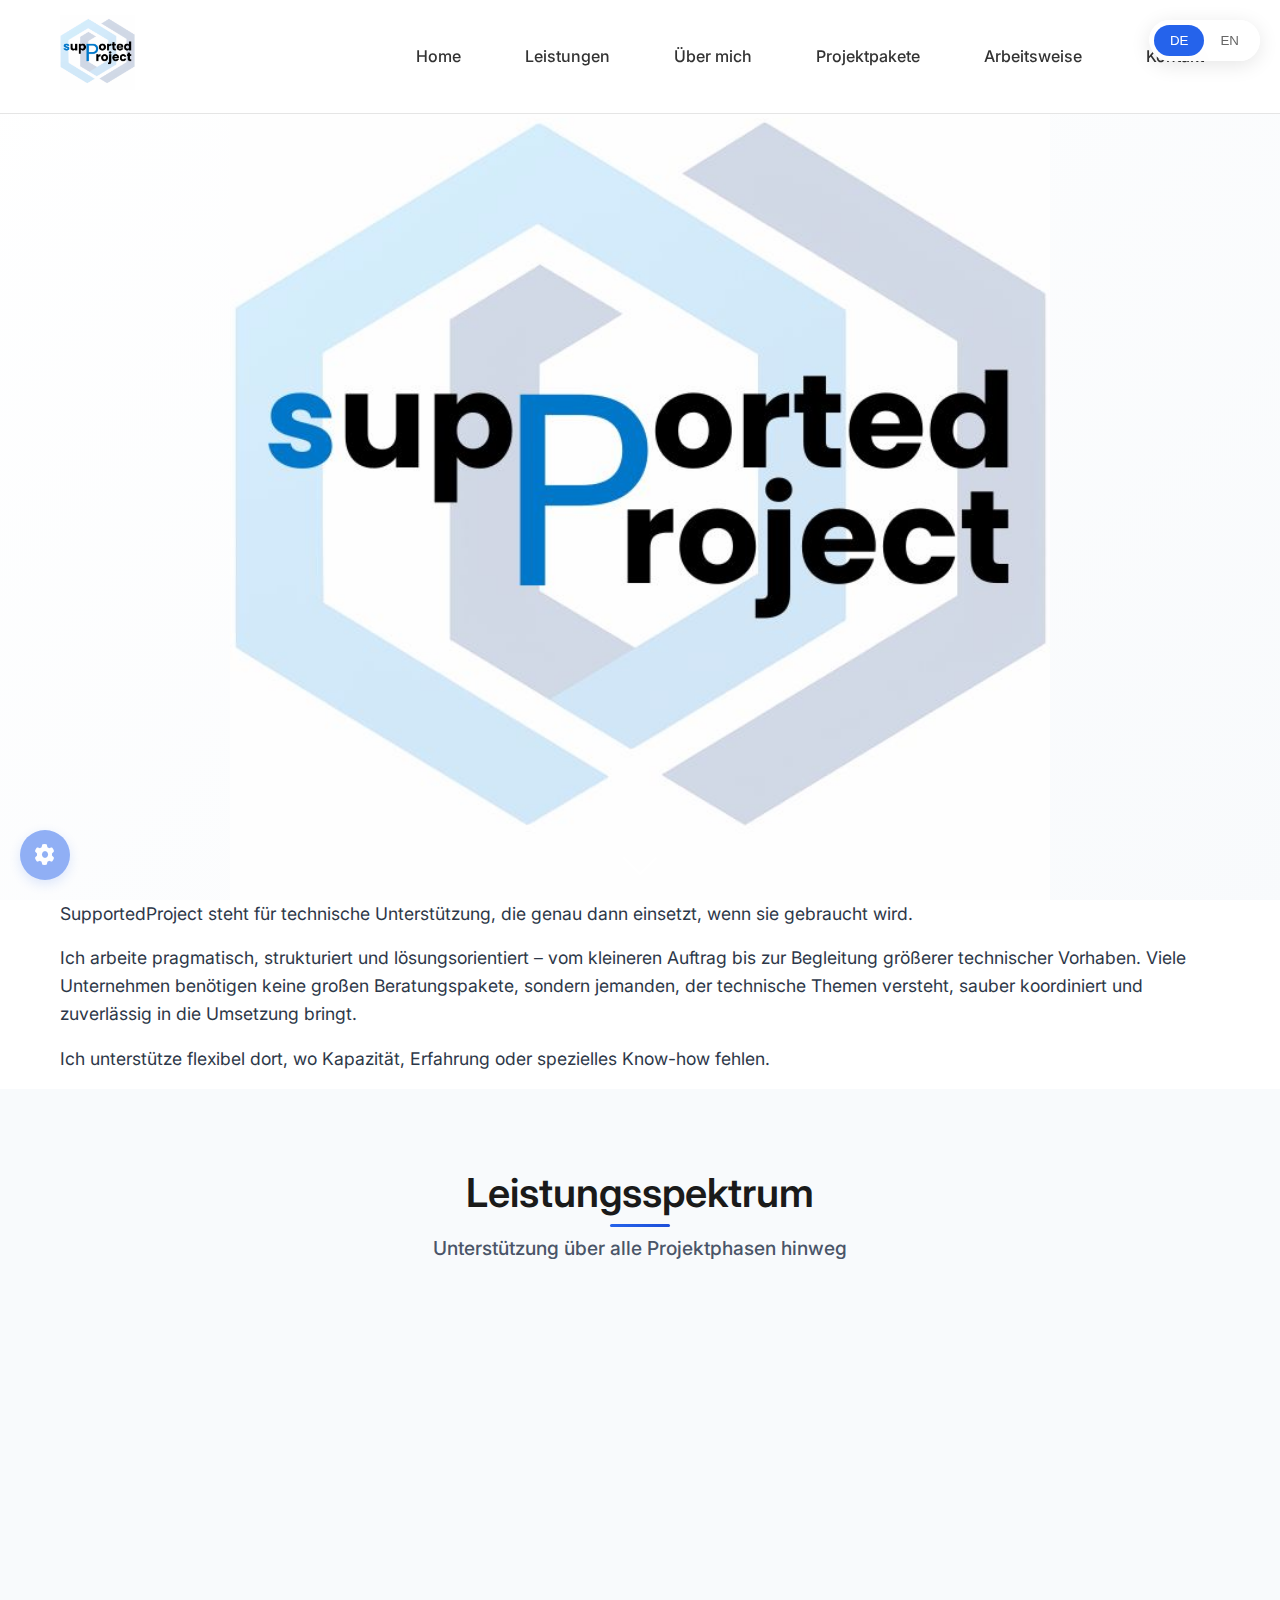
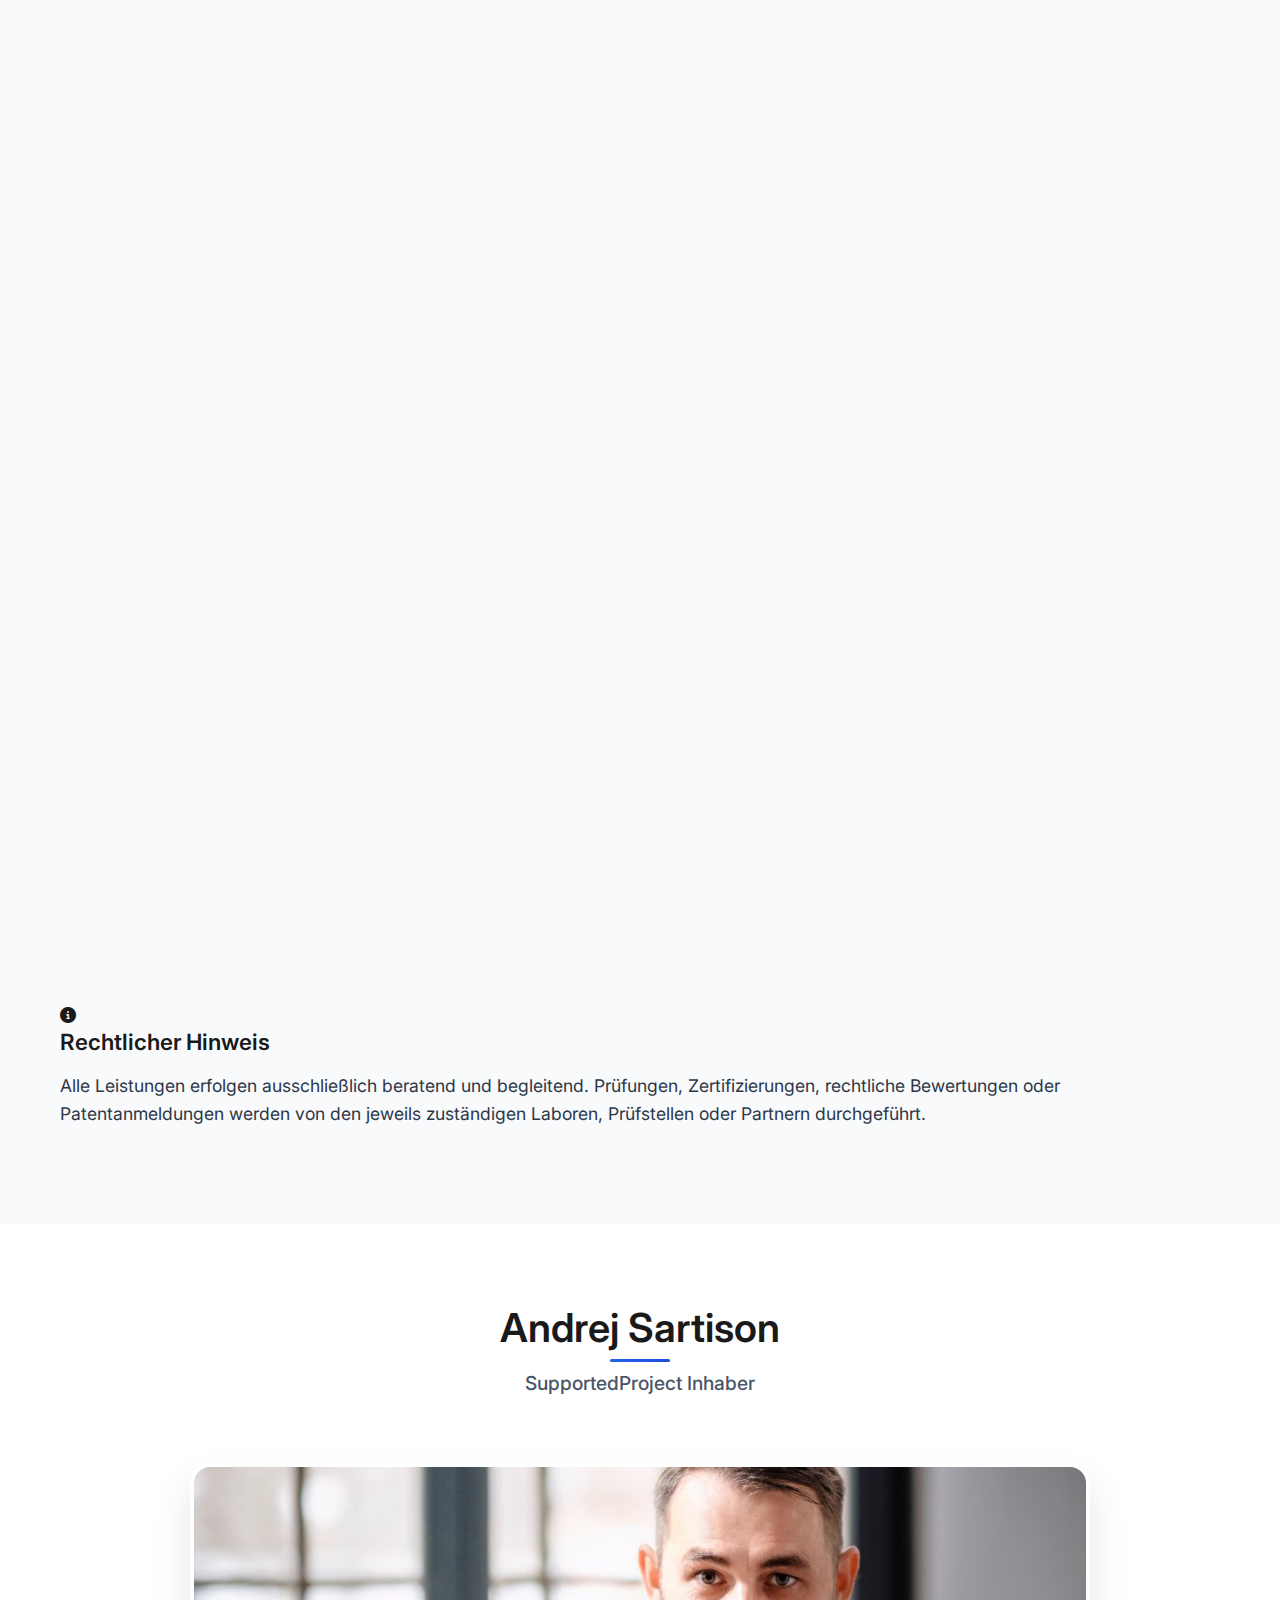
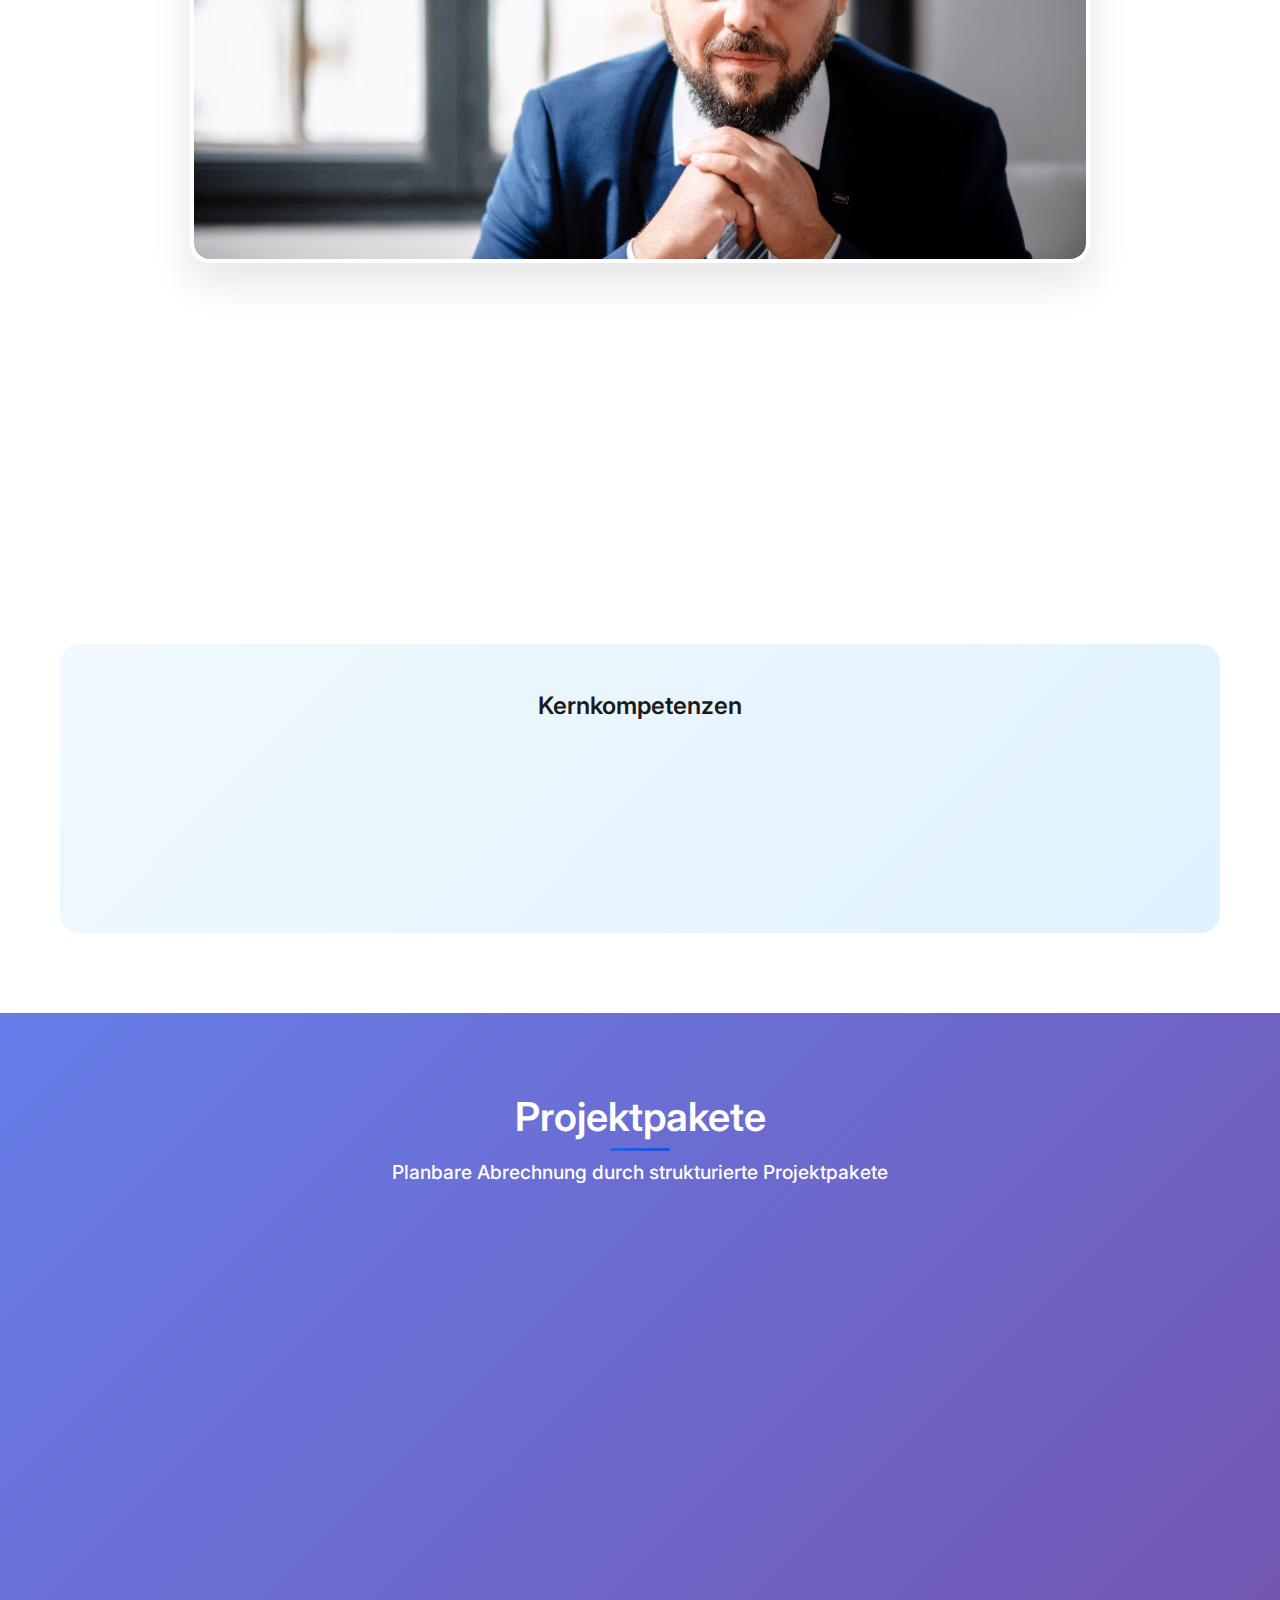
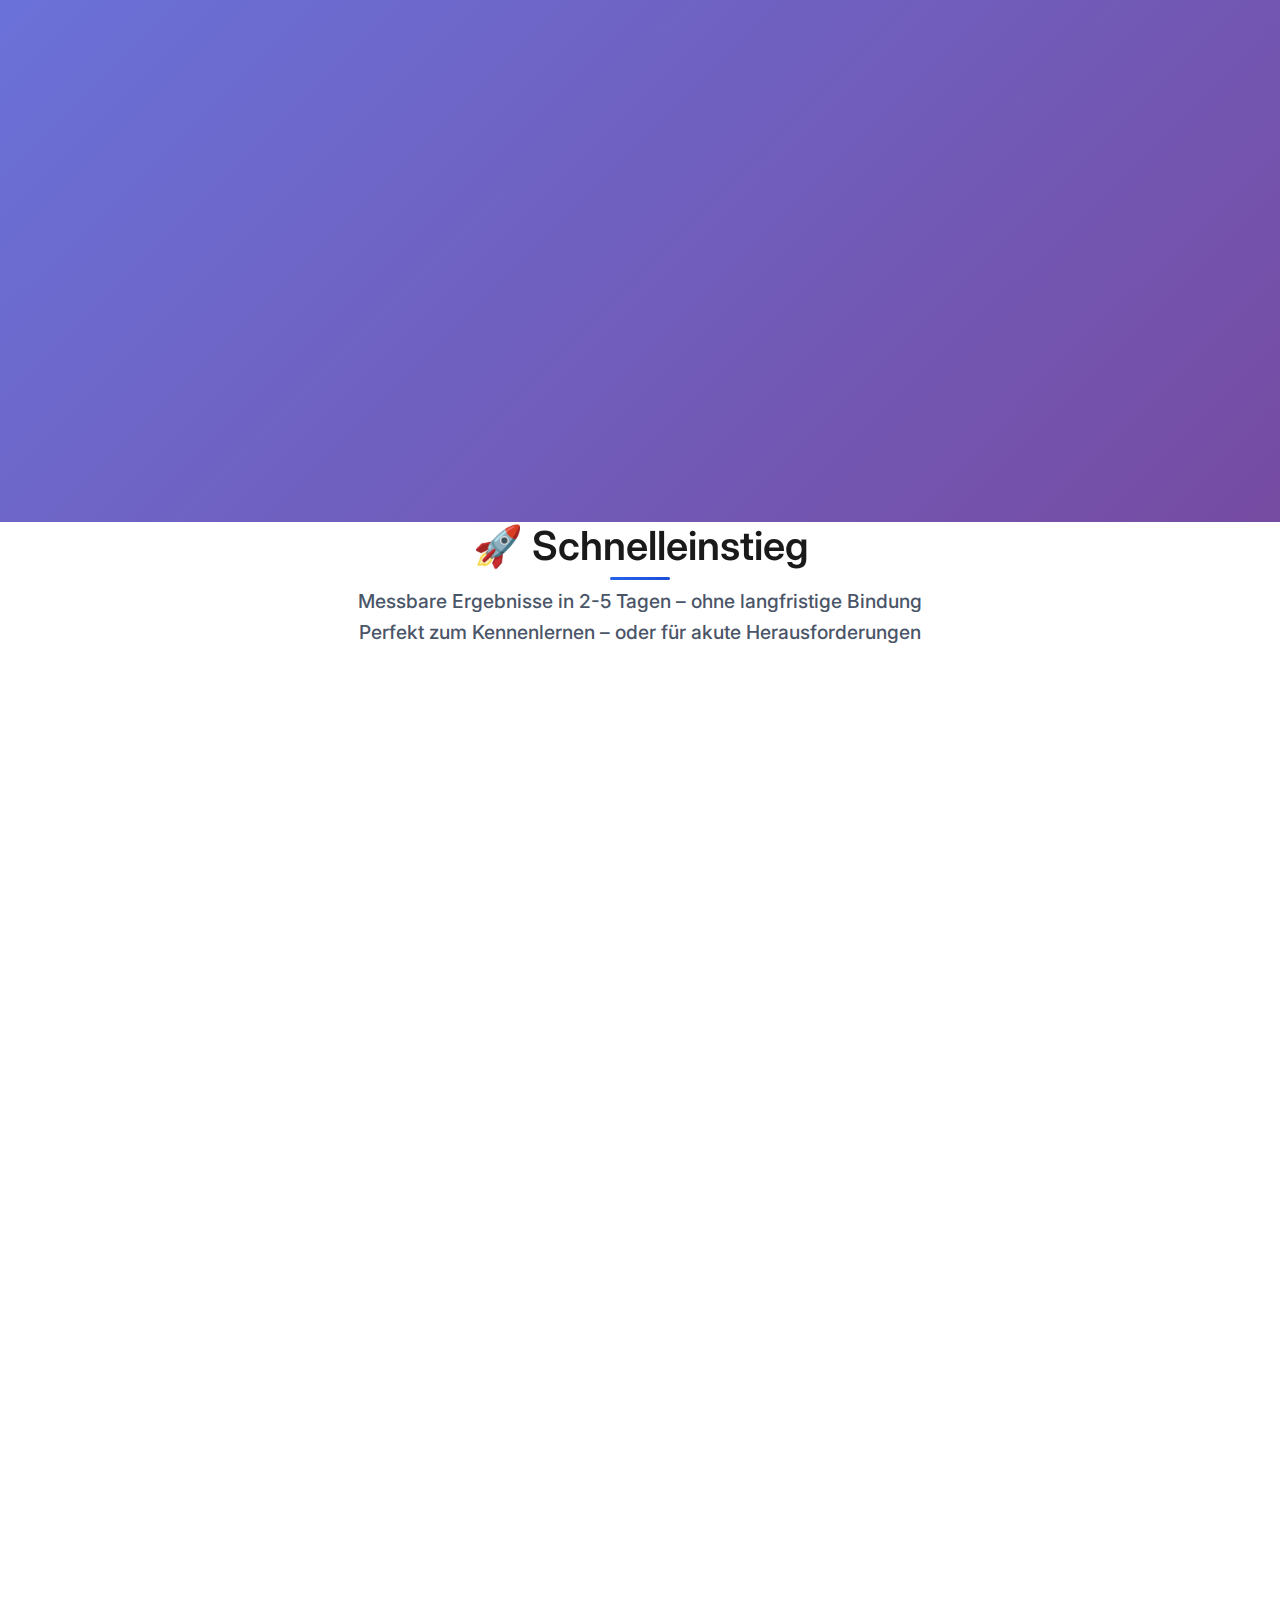
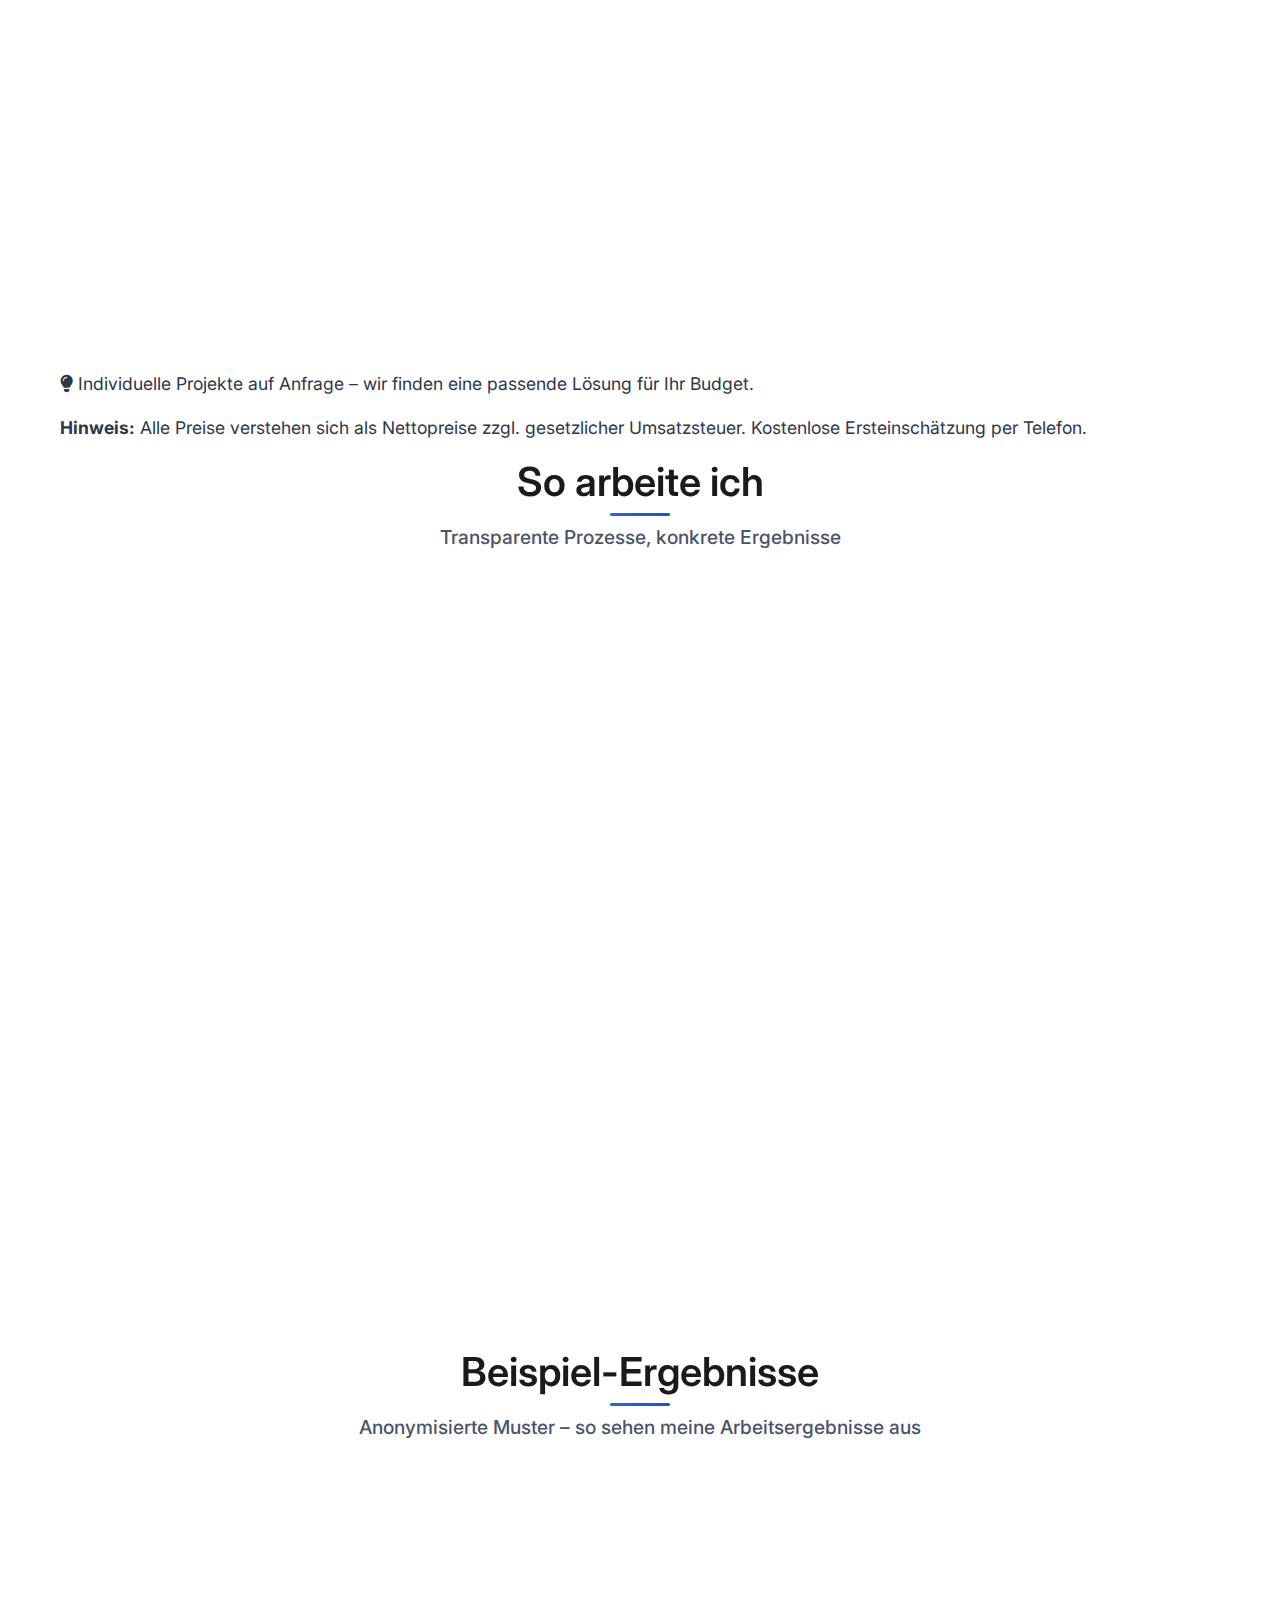
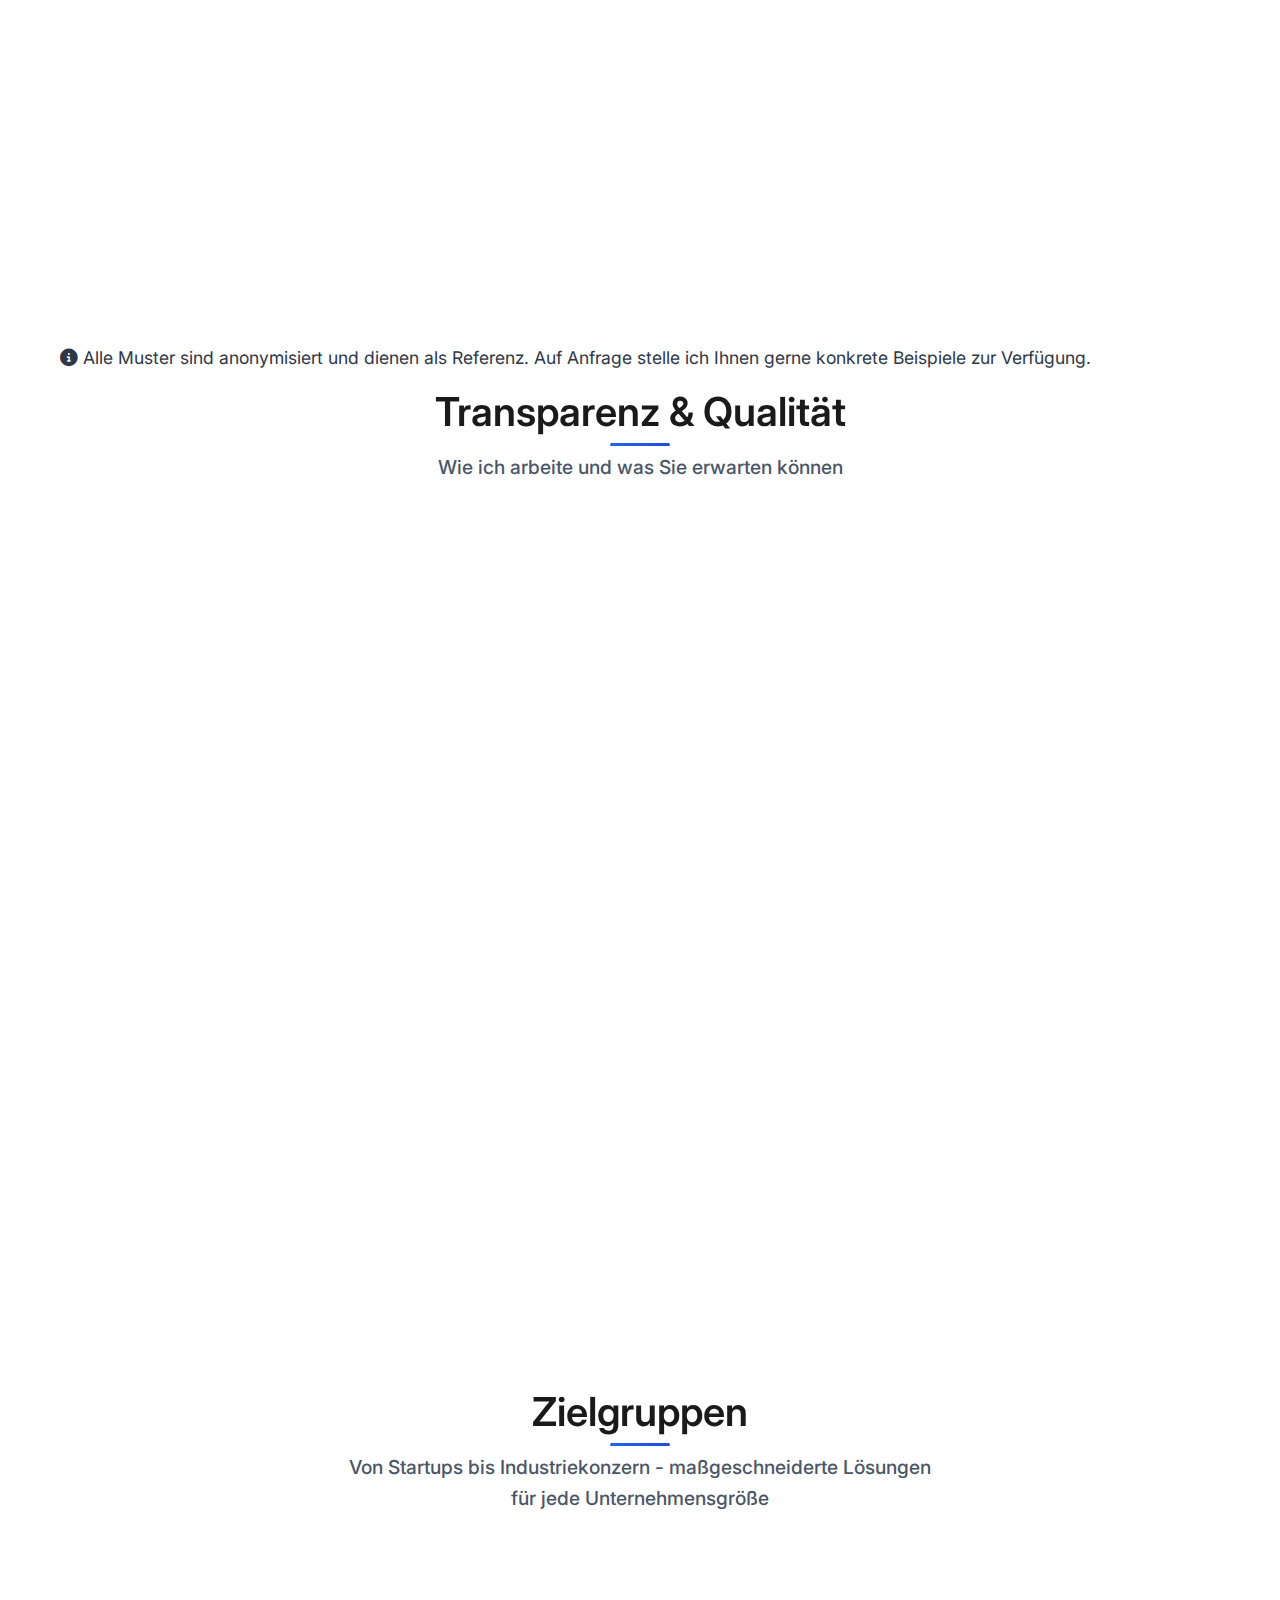
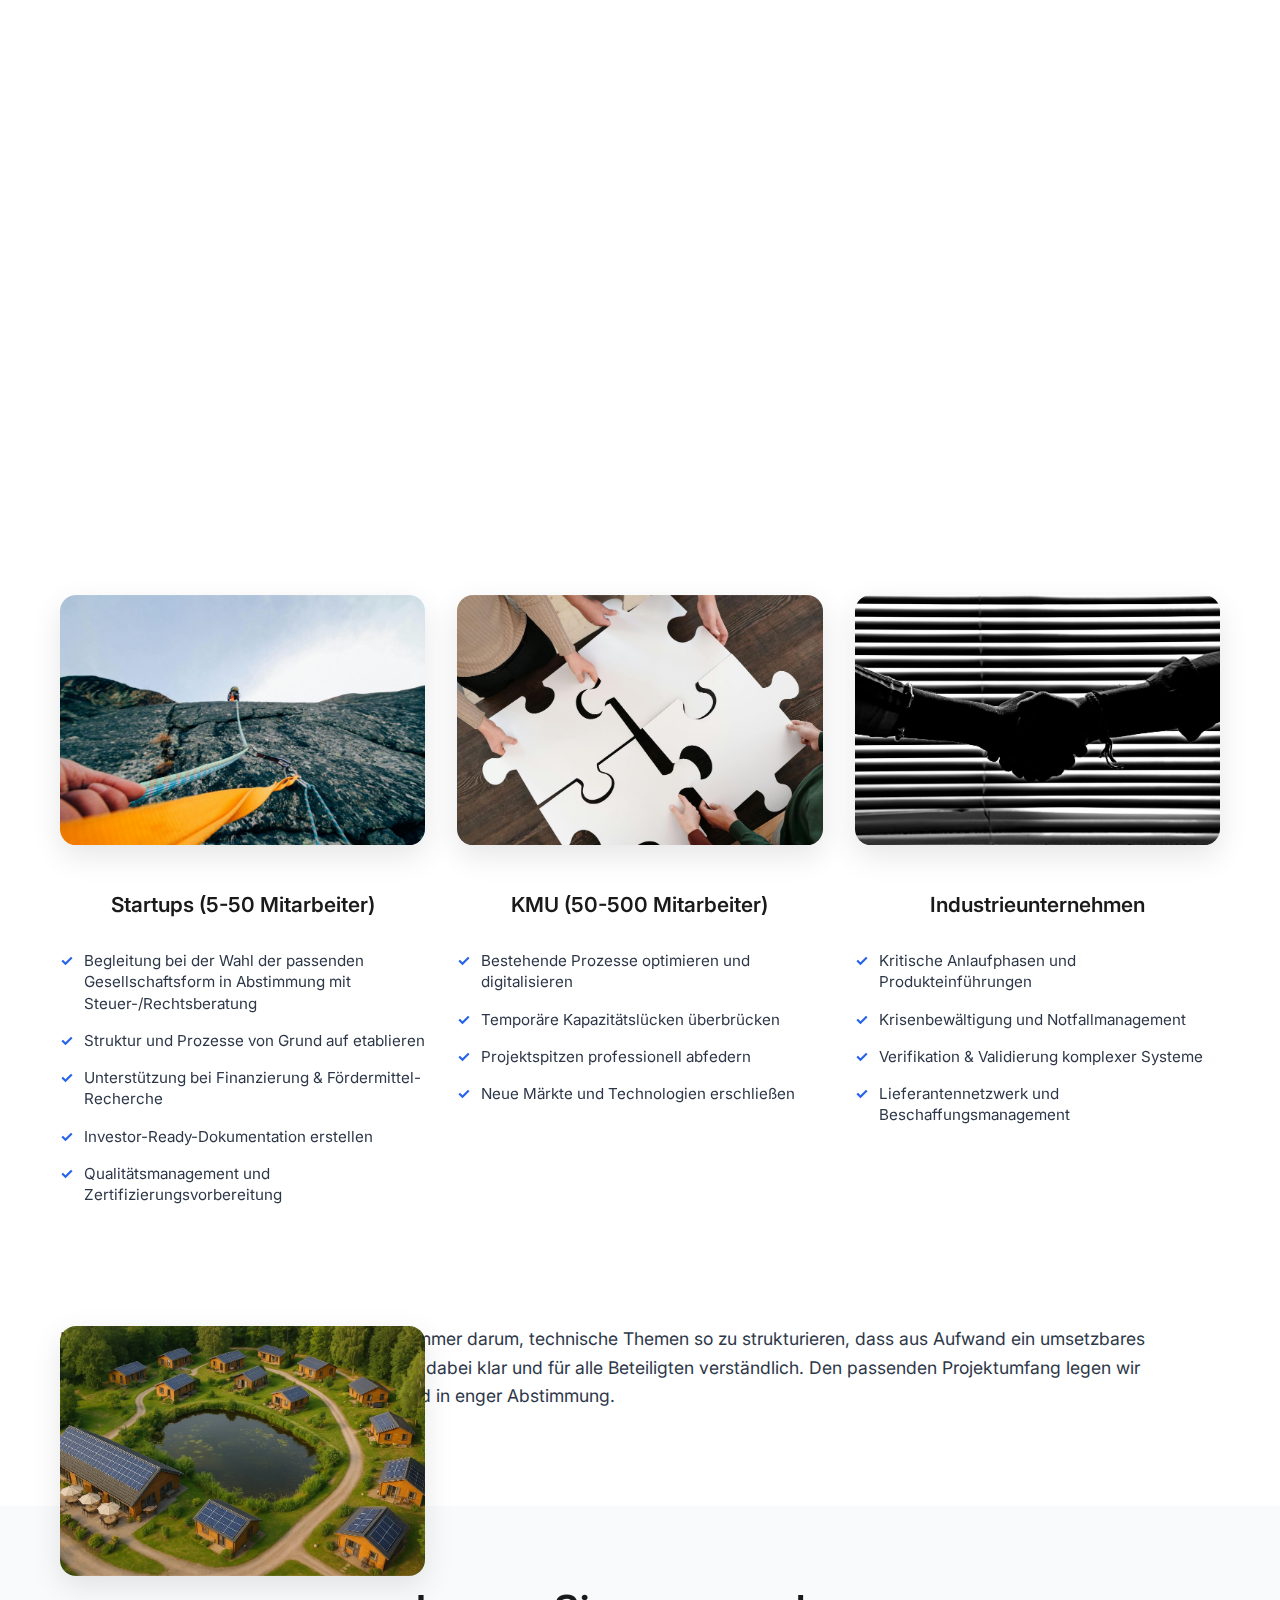
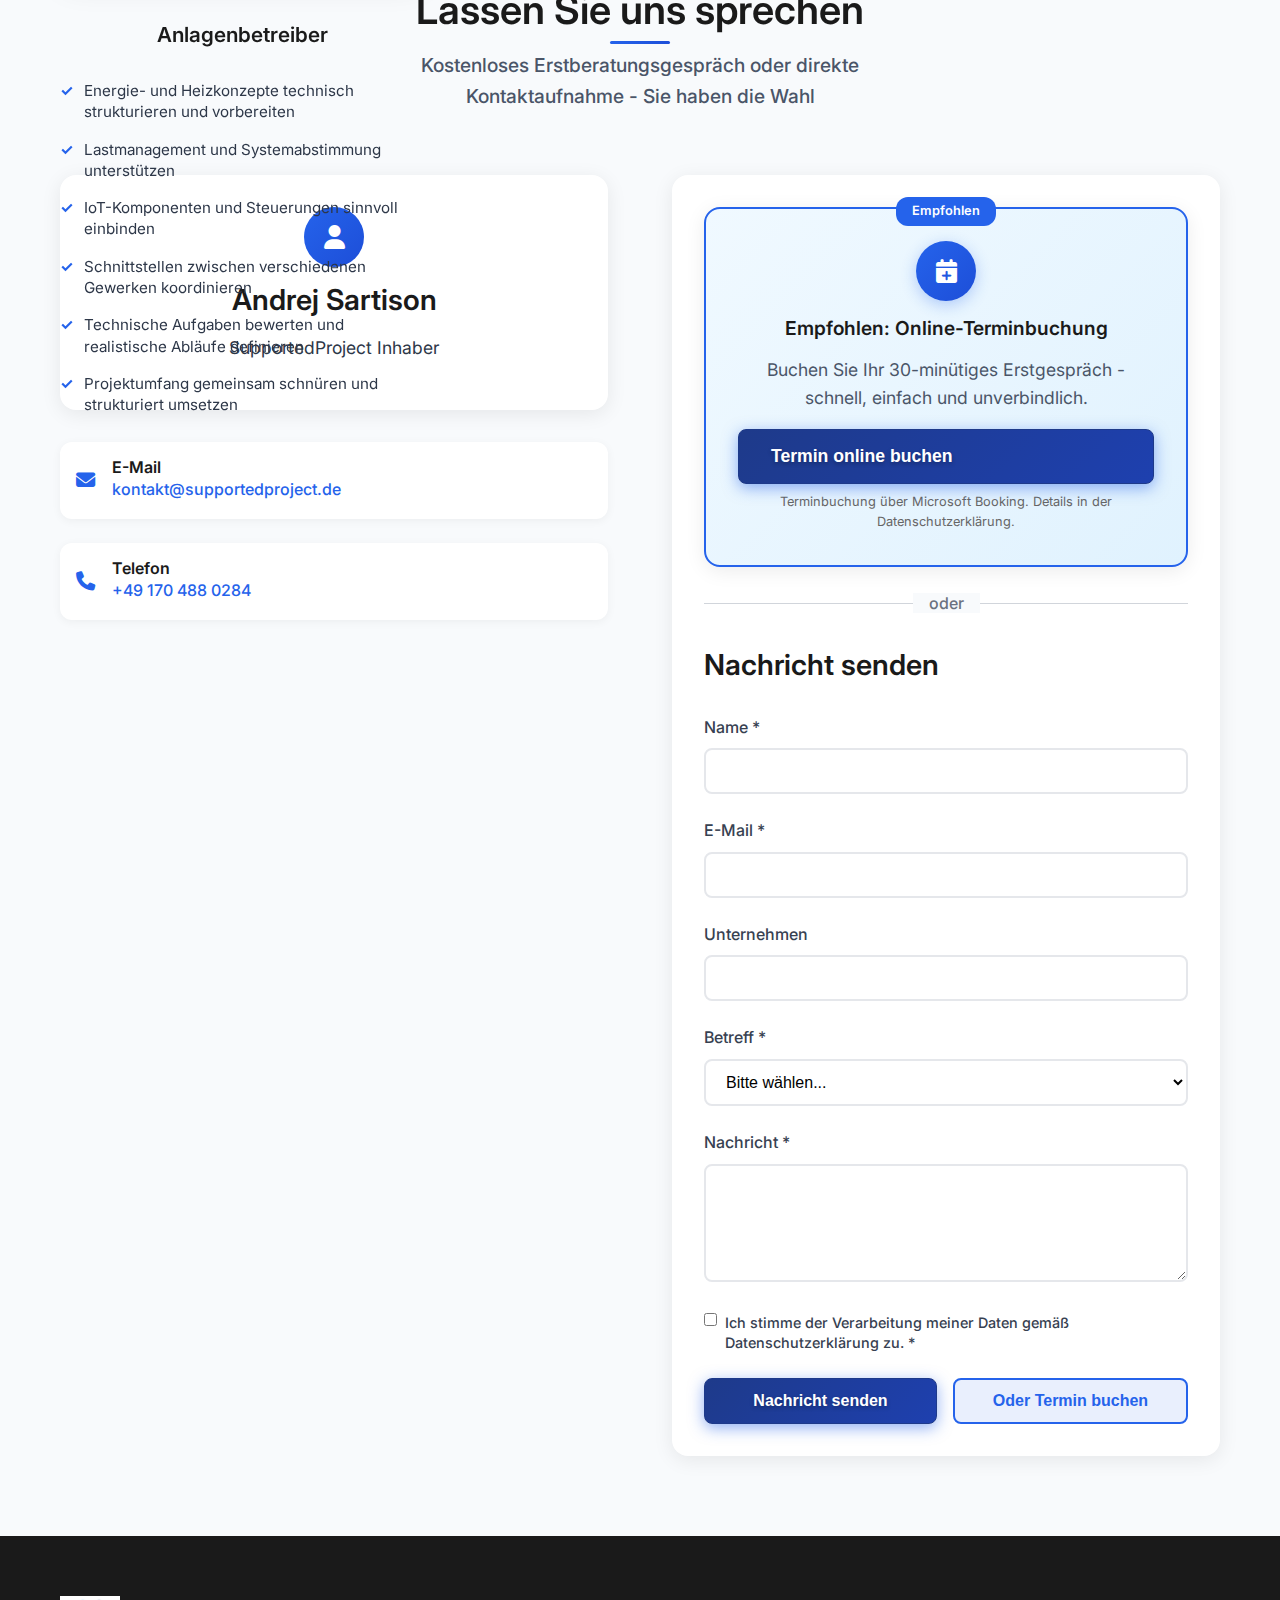
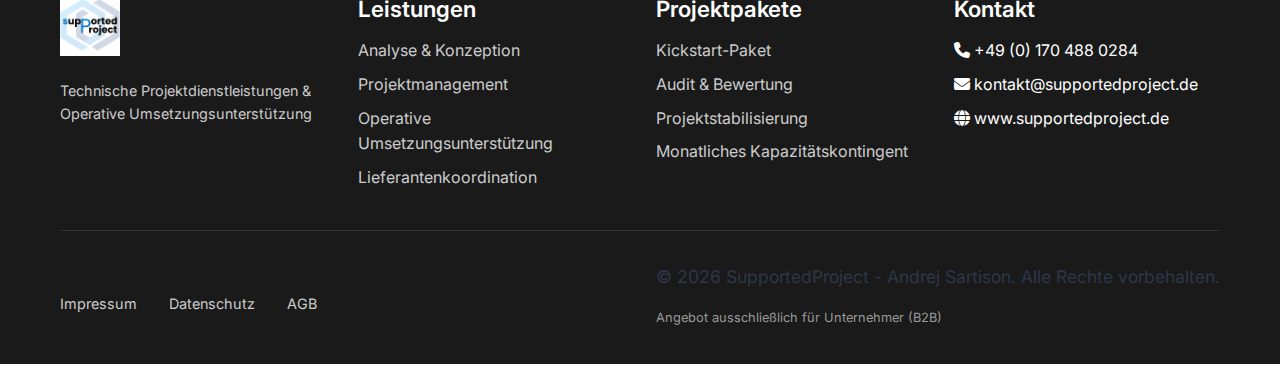
<file: ihr-kompetenter-sparringspartner.html>
<!DOCTYPE html>
<html lang="de" id="html-root">
<head>
    <!-- Google Consent Mode v2 - Default State -->
    <script>
    window.dataLayer = window.dataLayer || [];
    function gtag(){dataLayer.push(arguments);}
    gtag('consent', 'default', {
        'analytics_storage': 'denied',
        'ad_storage': 'denied',
        'ad_user_data': 'denied',
        'ad_personalization': 'denied',
        'wait_for_update': 500
    });
    </script>
    
    <!-- Google Tag Manager -->
    <script>(function(w,d,s,l,i){w[l]=w[l]||[];w[l].push({'gtm.start':
    new Date().getTime(),event:'gtm.js'});var f=d.getElementsByTagName(s)[0],
    j=d.createElement(s),dl=l!='dataLayer'?'&l='+l:'';j.async=true;j.src=
    'https://www.googletagmanager.com/gtm.js?id='+i+dl;f.parentNode.insertBefore(j,f);
    })(window,document,'script','dataLayer','GTM-TGJPLKWS');</script>
    <!-- End Google Tag Manager -->
    
    <meta charset="UTF-8">
    <meta name="viewport" content="width=device-width, initial-scale=1.0">
    <title>SupportedProject - Technische Projektdienstleistungen & Operative Umsetzungsunterstützung</title>
    <meta name="description" content="Technische Projektdienstleistungen & Operative Umsetzungsunterstützung für KMU und Industrieunternehmen. Schnelle Startfähigkeit, messbare Ergebnisse. Jetzt kostenloses Erstgespräch buchen!">
    <meta name="keywords" content="Projektmanagement, Operative Umsetzungsunterstützung, technische Beratung, PMO, Engineering, Freelancer, Projektdienstleistungen, Kapazitätserweiterung">
    <meta name="author" content="Andrej Sartison - SupportedProject">
    
    <!-- Open Graph / Facebook -->
    <meta property="og:type" content="website">
    <meta property="og:url" content="https://supportedproject.de/">
    <meta property="og:title" content="SupportedProject - Technische Projektdienstleistungen">
    <meta property="og:description" content="Professionelle technische Projektdienstleistungen und Operative Umsetzungsunterstützung für KMU und Industrieunternehmen.">
    <meta property="og:image" content="images/logo-new.png">

    <!-- Twitter -->
    <meta property="twitter:card" content="summary_large_image">
    <meta property="twitter:url" content="https://supportedproject.de/">
    <meta property="twitter:title" content="SupportedProject - Technische Projektdienstleistungen">
    <meta property="twitter:description" content="Professionelle technische Projektdienstleistungen und Operative Umsetzungsunterstützung für KMU und Industrieunternehmen.">
    <meta property="twitter:image" content="images/logo-new.png">

    <!-- Fonts -->
    <link href="https://fonts.googleapis.com/css2?family=Inter:wght@300;400;500;600;700&display=swap" rel="stylesheet">
    <link rel="stylesheet" href="https://cdn.jsdelivr.net/npm/@fortawesome/fontawesome-free@6.4.0/css/all.min.css">
    
    <!-- Styles -->
    <link rel="stylesheet" href="css/style.css">
    <link rel="stylesheet" href="css/booking.css">
    
    <!-- Favicon -->
    <link rel="icon" type="image/png" href="images/logo-new.png">
    <link rel="apple-touch-icon" href="images/logo-new.png">
    <meta name="theme-color" content="#2563eb">
</head>
<body>
    <!-- Google Tag Manager (noscript) -->
    <noscript><iframe src="https://www.googletagmanager.com/ns.html?id=GTM-TGJPLKWS"
    height="0" width="0" style="display:none;visibility:hidden"></iframe></noscript>
    <!-- End Google Tag Manager (noscript) -->
    
    <!-- Cookie Settings Button -->
    <button id="cookie-settings-btn" class="cookie-settings-floating" title="Cookie-Einstellungen" aria-label="Cookie-Einstellungen">
        <i class="fas fa-cog"></i>
    </button>
    
    <!-- Language Toggle -->
    <div class="language-toggle">
        <button id="lang-de" class="lang-btn active" aria-label="Deutsch">DE</button>
        <button id="lang-en" class="lang-btn" aria-label="English">EN</button>
    </div>

    <!-- Navigation -->
    <nav class="navbar" id="navbar">
        <div class="nav-container">
            <div class="nav-logo">
                <img src="images/logo.png" alt="SupportedProject Logo" class="logo-img">
            </div>
            <ul class="nav-menu" id="nav-menu">
                <li class="nav-item">
                    <a href="#home" class="nav-link" data-de="Home" data-en="Home">Home</a>
                </li>
                <li class="nav-item">
                    <a href="#services" class="nav-link" data-de="Leistungen" data-en="Services">Leistungen</a>
                </li>
                <li class="nav-item">
                    <a href="#about" class="nav-link" data-de="Über mich" data-en="About">Über mich</a>
                </li>
                <li class="nav-item">
                    <a href="#projects" class="nav-link" data-de="Projektpakete" data-en="Project Packages">Projektpakete</a>
                </li>
                <li class="nav-item">
                    <a href="#how-we-work" class="nav-link" data-de="Arbeitsweise" data-en="How We Work">Arbeitsweise</a>
                </li>
                <li class="nav-item">
                    <a href="#contact" class="nav-link" data-de="Kontakt" data-en="Contact">Kontakt</a>
                </li>
            </ul>
            <div class="nav-toggle" id="nav-toggle">
                <span class="bar"></span>
                <span class="bar"></span>
                <span class="bar"></span>
            </div>
        </div>
    </nav>

    <!-- Hero Section -->
    <section id="home" class="hero">
        <div class="hero-background">
            <div class="parallax-layer logo-layer" data-speed="0.5">
                <img src="images/logo-new.png" alt="SupportedProject - Technische Projektdienstleistungen und Operative Umsetzungsunterstützung Logo mit geometrischem Design" class="bg-image logo-bg">
            </div>
            <div class="parallax-layer bridge-layer" data-speed="0.3">
                <img src="images/bridge.jpg" alt="Moderne Industriebrücke als Symbol für technische Verbindungen und Projektmanagement" class="bg-image bridge-bg">
            </div>
        </div>
        <div class="hero-content">
            <div class="container">
                <h1 class="hero-title">
                    <span data-de="Technische Projektdienstleistungen" data-en="Technical Project Services">Technische Projektdienstleistungen</span>
                    <span class="highlight" data-de="& Operative Umsetzungsunterstützung" data-en="& Operational Implementation Support">& Operative Umsetzungsunterstützung</span>
                </h1>
                <p class="hero-subtitle" data-de="Professionelle Unterstützung bei technischen Projekten, Qualitätssicherung und Prozessoptimierung - auch in kritischen Situationen und bei Engpässen. Schnell, strukturiert, messbar." data-en="Professional support for technical projects, turnaround situations, and capacity gaps. Fast, structured, measurable.">
                    Professionelle Unterstützung bei technischen Projekten, Qualitätssicherung und Prozessoptimierung - auch in kritischen Situationen und bei Engpässen. Schnell, strukturiert, messbar.
                </p>
                

                
                <div class="hero-cta">
                    <button class="btn btn-primary btn-lg" data-booking-trigger data-de="Jetzt Termin buchen" data-en="Book Appointment Now">
                        <i class="fas fa-calendar-plus"></i>
                        Jetzt Termin buchen
                    </button>
                    <a href="#services" class="btn btn-secondary" data-de="Mehr erfahren" data-en="Learn More">
                        <i class="fas fa-info-circle"></i>
                        Mehr erfahren
                    </a>
                </div>
            </div>
        </div>
        <div class="scroll-indicator">
            <div class="scroll-arrow"></div>
        </div>
    </section>

    <!-- Introduction Section -->
    <section class="introduction">
        <div class="container">
            <div class="intro-content">
                <p class="intro-lead" data-de="SupportedProject steht für technische Unterstützung, die genau dann einsetzt, wenn sie gebraucht wird." data-en="SupportedProject stands for technical support that kicks in exactly when it's needed.">
                    <strong>SupportedProject steht für technische Unterstützung, die genau dann einsetzt, wenn sie gebraucht wird.</strong>
                </p>
                <p data-de="Ich arbeite pragmatisch, strukturiert und lösungsorientiert – vom kleineren Auftrag bis zur Begleitung größerer technischer Vorhaben. Viele Unternehmen benötigen keine großen Beratungspakete, sondern jemanden, der technische Themen versteht, sauber koordiniert und zuverlässig in die Umsetzung bringt." data-en="I work pragmatically, structured and solution-oriented – from smaller assignments to supporting larger technical projects. Many companies don't need large consulting packages, but someone who understands technical topics, coordinates cleanly and reliably brings them to implementation.">
                    Ich arbeite pragmatisch, strukturiert und lösungsorientiert – vom kleineren Auftrag bis zur Begleitung größerer technischer Vorhaben. Viele Unternehmen benötigen keine großen Beratungspakete, sondern jemanden, der technische Themen versteht, sauber koordiniert und zuverlässig in die Umsetzung bringt.
                </p>
                <p data-de="Ich unterstütze flexibel dort, wo Kapazität, Erfahrung oder spezielles Know-how fehlen." data-en="I provide flexible support where capacity, experience or specialized know-how is lacking.">
                    Ich unterstütze flexibel dort, wo Kapazität, Erfahrung oder spezielles Know-how fehlen.
                </p>
            </div>
        </div>
    </section>

    <!-- Services Section -->
    <section id="services" class="services">
        <div class="container">
            <div class="section-header">
                <h2 data-de="Leistungsspektrum" data-en="Service Portfolio">Leistungsspektrum</h2>
                <p data-de="Unterstützung über alle Projektphasen hinweg" data-en="Support throughout all project phases">Unterstützung über alle Projektphasen hinweg<br><span data-de="von der ersten Idee bis zur erfolgreichen Umsetzung" data-en="from initial idea to successful implementation">von der ersten Idee bis zur erfolgreichen Umsetzung</span></p>
            </div>
            <div class="services-grid">
                <div class="service-card" data-aos="fade-up" data-aos-delay="100">
                    <div class="service-icon">
                        <i class="fas fa-check-circle"></i>
                    </div>
                    <h3 data-de="Verifikation & Validierung" data-en="Verification & Validation">Verifikation & Validierung</h3>
                    <p data-de="Systematische Prüfung und Bewertung technischer Systeme, Prozesse und Dokumentationen – für Qualität sowie Norm- und Regelkonformität." data-en="Systematic testing and evaluation of technical systems, processes and documentation for quality and compliance.">
                        Systematische Prüfung und Bewertung technischer Systeme, Prozesse und Dokumentationen für Qualität und Compliance.
                    </p>
                </div>
                <div class="service-card" data-aos="fade-up" data-aos-delay="200">
                    <div class="service-icon">
                        <i class="fas fa-project-diagram"></i>
                    </div>
                    <h3 data-de="Projektmanagement (PMO)" data-en="Project Management Office (PMO)">Projektmanagement (PMO)</h3>
                    <p data-de="Projektstart, Krisenbewältigung und Notfallmanagement mit strukturierter Projektsteuerung und klaren Meilensteinen." data-en="Kickstart, turnaround, and firefighting situations with structured project management and clear milestones.">
                        Projektstart, Krisenbewältigung und Notfallmanagement mit strukturierter Projektsteuerung und klaren Meilensteinen.
                    </p>
                </div>
                <div class="service-card" data-aos="fade-up" data-aos-delay="300">
                    <div class="service-icon">
                        <i class="fas fa-handshake"></i>
                    </div>
                    <h3 data-de="Operative Umsetzungsunterstützung" data-en="Operational Implementation Support">Operative Umsetzungsunterstützung</h3>
                    <p data-de="Überbrückung von Kapazitätslücken in kritischen Projektphasen und bei Auftragsspitzen." data-en="Bridging capacity gaps in critical project phases and during peak workload periods.">
                        Überbrückung von Kapazitätslücken in kritischen Projektphasen und bei Auftragsspitzen.
                    </p>
                </div>
                <div class="service-card" data-aos="fade-up" data-aos-delay="400">
                    <div class="service-icon">
                        <i class="fas fa-users-cog"></i>
                    </div>
                    <h3 data-de="Lieferantenkoordination" data-en="Supplier Coordination">Lieferantenkoordination</h3>
                    <p data-de="Qualitätssicherung, Lieferanten-Onboarding und Schnittstellenkoordination für reibungslose Projektabläufe." data-en="Quality assurance, supplier onboarding, and interface coordination for smooth project workflows.">
                        Qualitätssicherung, Lieferanten-Onboarding und Schnittstellenkoordination für reibungslose Projektabläufe.
                    </p>
                </div>
                
                <div class="service-card" data-aos="fade-up" data-aos-delay="500">
                    <div class="service-icon">
                        <i class="fas fa-flask"></i>
                    </div>
                    <h3 data-de="F&E-Begleitung & Zertifizierungsberatung" data-en="R&D Support & Certification Consulting">F&E-Begleitung & Zertifizierungsberatung</h3>
                    <p data-de="Begleitung technischer Entwicklungsprojekte von der Konzeption bis zur Serienfreigabe mit Zertifizierungsvorbereitung." data-en="Technical development project support from concept to series approval with certification preparation.">
                        Begleitung technischer Entwicklungsprojekte von der Konzeption bis zur Serienfreigabe mit Zertifizierungsvorbereitung.
                    </p>
                </div>
                
                <div class="service-card" data-aos="fade-up" data-aos-delay="600">
                    <div class="service-icon">
                        <i class="fas fa-shield-alt"></i>
                    </div>
                    <h3 data-de="Schutzrechte & Dokumentation" data-en="Intellectual Property & Documentation">Schutzrechte & Dokumentation</h3>
                    <p data-de="Technische Aufbereitung von Erfindungen für Patent- und Gebrauchsmusteranmeldungen mit Einreichungskoordination." data-en="Technical preparation of inventions for patent and utility model applications with filing coordination.">
                        Technische Aufbereitung von Erfindungen für Patent- und Gebrauchsmusteranmeldungen mit Einreichungskoordination.
                    </p>
                </div>
                
                <div class="service-card" data-aos="fade-up" data-aos-delay="700">
                    <div class="service-icon">
                        <i class="fas fa-euro-sign"></i>
                    </div>
                    <h3 data-de="Fördermittel- & Projektantragsberatung" data-en="Funding & Project Application Consulting">Fördermittel- & Projektantragsberatung</h3>
                    <p data-de="Technische Ausarbeitung und Berichtswesen für Förderprojekte mit Kalkulationen und Nachweisführung." data-en="Technical development and reporting for funding projects with calculations and documentation.">
                        Technische Ausarbeitung und Berichtswesen für Förderprojekte mit Kalkulationen und Nachweisführung.
                    </p>
                </div>
                
                <div class="service-card" data-aos="fade-up" data-aos-delay="800">
                    <div class="service-icon">
                        <i class="fas fa-lightbulb"></i>
                    </div>
                    <h3 data-de="Ihre Idee. Mein Antrieb." data-en="Your Idea. My Drive.">Ihre Idee. Mein Antrieb.</h3>
                    <p data-de="Manchmal reicht ein Gespräch, um aus einer vagen Idee ein umsetzbares Projekt zu machen. Ich bin offen für neue Aufgaben – sprechen Sie mich einfach an." data-en="Sometimes a conversation is enough to turn a vague idea into a feasible project. I'm open to new challenges – just get in touch.">
                        Manchmal reicht ein Gespräch, um aus einer vagen Idee ein umsetzbares Projekt zu machen. Ich bin offen für neue Aufgaben – sprechen Sie mich einfach an.
                    </p>
                </div>
            </div>
            
            <!-- Rechtlicher Hinweis -->
            <div class="legal-notice">
                <div class="notice-icon">
                    <i class="fas fa-info-circle"></i>
                </div>
                <div class="notice-content">
                    <h4 data-de="Rechtlicher Hinweis" data-en="Legal Notice">Rechtlicher Hinweis</h4>
                    <p data-de="Alle Leistungen erfolgen ausschließlich beratend und begleitend. Prüfungen, Zertifizierungen, rechtliche Bewertungen oder Patentanmeldungen werden von den jeweils zuständigen Laboren, Prüfstellen oder Partnern durchgeführt." data-en="All services are provided exclusively in an advisory and supporting capacity. Tests, certifications, legal assessments or patent applications are carried out by the respective competent laboratories, testing facilities or partners.">
                        Alle Leistungen erfolgen ausschließlich beratend und begleitend. Prüfungen, Zertifizierungen, rechtliche Bewertungen oder Patentanmeldungen werden von den jeweils zuständigen Laboren, Prüfstellen oder Partnern durchgeführt.
                    </p>
                </div>
            </div>
        </div>
    </section>

    <!-- About Section -->
    <section id="about" class="about">
        <div class="container">
            <div class="section-header">
                <h2 data-de="Andrej Sartison" data-en="Andrej Sartison">Andrej Sartison</h2>
                <p data-de="SupportedProject Inhaber" data-en="SupportedProject Owner">SupportedProject Inhaber<br><span data-de="Technische Projektdienstleistungen & Operative Umsetzungsunterstützung" data-en="Technical Project Services & Operational Implementation Support">Technische Projektdienstleistungen & Operative Umsetzungsunterstützung</span></p>
            </div>
            
            <!-- Portrait Image in Landscape -->
            <div class="about-portrait">
                <img src="images/andrej-portrait.jpg" alt="Andrej Sartison - SupportedProject" class="landscape-portrait">
            </div>
            
            <!-- Expertise Grid -->
            <div class="expertise-grid">
                <div class="expertise-card" data-aos="fade-up" data-aos-delay="100">
                    <div class="expertise-icon">
                        <i class="fas fa-graduation-cap"></i>
                    </div>
                    <h3 data-de="Doppelkompetenz" data-en="Dual Expertise">Doppelkompetenz</h3>
                    <p data-de="Technische Ausbildung + Technischer Betriebswirt" data-en="Technical Education + Technical Business Administration">Technische Ausbildung + Technischer Betriebswirt</p>
                </div>
                
                <div class="expertise-card" data-aos="fade-up" data-aos-delay="200">
                    <div class="expertise-icon">
                        <i class="fas fa-trophy"></i>
                    </div>
                    <h3 data-de="Mehrjährige Erfahrung" data-en="Multi-Year Experience">Mehrjährige Erfahrung</h3>
                    <p data-de="Industrie- & Projekterfahrung mit technischer Tiefe" data-en="Industry & project experience with technical depth">Industrie- & Projekterfahrung mit technischer Tiefe</p>
                </div>
                
                <div class="expertise-card" data-aos="fade-up" data-aos-delay="300">
                    <div class="expertise-icon">
                        <i class="fas fa-lightbulb"></i>
                    </div>
                    <h3 data-de="Strukturierte Arbeitsweise" data-en="Structured Approach">Strukturierte Arbeitsweise</h3>
                    <p data-de="Klare Kommunikation & pragmatische Umsetzung" data-en="Clear communication & pragmatic implementation">Klare Kommunikation & pragmatische Umsetzung</p>
                </div>
            </div>
            
            <!-- Core Competencies -->
            <div class="core-competencies">
                <h3 data-de="Kernkompetenzen" data-en="Core Competencies">Kernkompetenzen</h3>
                <div class="competencies-grid">
                    <div class="competency-item" data-aos="fade-up" data-aos-delay="100">
                        <i class="fas fa-chart-line"></i>
                        <span data-de="Strukturierte Analyse und zuverlässige Projektsteuerung" data-en="Structured analysis and reliable project management">Strukturierte Analyse und zuverlässige Projektsteuerung</span>
                    </div>
                    <div class="competency-item" data-aos="fade-up" data-aos-delay="200">
                        <i class="fas fa-users"></i>
                        <span data-de="Klare Kommunikation mit allen Projektbeteiligten" data-en="Clear communication with all stakeholders">Klare Kommunikation mit allen Projektbeteiligten</span>
                    </div>
                    <div class="competency-item" data-aos="fade-up" data-aos-delay="300">
                        <i class="fas fa-rocket"></i>
                        <span data-de="Schnelle Einarbeitung und pragmatische Umsetzung" data-en="Quick familiarization and pragmatic implementation">Schnelle Einarbeitung und pragmatische Umsetzung</span>
                    </div>
                    <div class="competency-item" data-aos="fade-up" data-aos-delay="400">
                        <i class="fas fa-calculator"></i>
                        <span data-de="Budget- und Kostenverantwortung" data-en="Budget and cost responsibility">Budget- und Kostenverantwortung</span>
                    </div>
                </div>
            </div>
        </div>
    </section>

    <!-- Project Packages Section -->
    <section id="projects" class="projects">
        <div class="container">
            <div class="section-header">
                <h2 data-de="Projektpakete" data-en="Project Packages">Projektpakete</h2>
                <p data-de="Planbare Abrechnung durch strukturierte Projektpakete" data-en="Predictable billing through structured project packages">Planbare Abrechnung durch strukturierte Projektpakete</p>
            </div>
            <div class="packages-grid">
                <div class="package-card" data-aos="fade-up" data-aos-delay="100">
                    <div class="package-header">
                        <h3 data-de="Kickstart-Paket" data-en="Kickstart Package">Kickstart-Paket</h3>
                        <div class="package-icon">
                            <i class="fas fa-rocket"></i>
                        </div>
                    </div>
                    <div class="package-content">
                        <ul>
                            <li data-de="Projektanalyse und Zieldefinition" data-en="Project analysis and goal definition">Projektanalyse und Zieldefinition</li>
                            <li data-de="Leistungsbeschreibung mit Meilensteinen erstellen" data-en="SOW creation with milestones">Leistungsbeschreibung mit Meilensteinen erstellen</li>
                            <li data-de="Lieferantenbriefing" data-en="Supplier briefing">Lieferantenbriefing</li>
                            <li data-de="Projektplan und Timeline" data-en="Project plan and timeline">Projektplan und Timeline</li>
                        </ul>
                        <div class="package-duration" data-de="Typische Dauer: 2-4 Wochen" data-en="Typical duration: 2-4 weeks">Typische Dauer: 2-4 Wochen</div>
                    </div>
                </div>
                
                <div class="package-card" data-aos="fade-up" data-aos-delay="200">
                    <div class="package-header">
                        <h3 data-de="Audit & Bewertung" data-en="Audit & Assessment">Audit & Bewertung</h3>
                        <div class="package-icon">
                            <i class="fas fa-search"></i>
                        </div>
                    </div>
                    <div class="package-content">
                        <ul>
                            <li data-de="Prozessaufnahme und Systemanalyse" data-en="Process documentation and system analysis">Prozessaufnahme und Systemanalyse</li>
                            <li data-de="Technische Bewertung und Regelkonformitätsprüfung" data-en="Technical assessment and compliance review">Technische Bewertung und Regelkonformitätsprüfung</li>
                            <li data-de="Einsparpotenziale identifizieren" data-en="Identify cost-saving potential">Einsparpotenziale identifizieren</li>
                            <li data-de="Umsetzungsempfehlungen mit Wirtschaftlichkeitsanalyse" data-en="Implementation recommendations with ROI">Umsetzungsempfehlungen mit Wirtschaftlichkeitsanalyse</li>
                        </ul>
                        <div class="package-duration" data-de="Typische Dauer: 1-3 Wochen" data-en="Typical duration: 1-3 weeks">Typische Dauer: 1-3 Wochen</div>
                    </div>
                </div>

                <div class="package-card" data-aos="fade-up" data-aos-delay="300">
                    <div class="package-header">
                        <h3 data-de="Projektstabilisierung (Krisenunterstützung)" data-en="Project Stabilization (Crisis Support)">Projektstabilisierung (Krisenunterstützung)</h3>
                        <div class="package-icon">
                            <i class="fas fa-sync-alt"></i>
                        </div>
                    </div>
                    <div class="package-content">
                        <ul>
                            <li data-de="Notfallsituationen bewältigen" data-en="Managing firefighting situations">Notfallsituationen bewältigen</li>
                            <li data-de="Stabilisierung kritischer Prozesse" data-en="Stabilizing critical processes">Stabilisierung kritischer Prozesse</li>
                            <li data-de="Schnittstellenkoordination" data-en="Interface coordination">Schnittstellenkoordination</li>
                            <li data-de="Erfahrungen dokumentieren (Lessons Learned)" data-en="Document lessons learned">Erfahrungen dokumentieren (Lessons Learned)</li>
                        </ul>
                        <div class="package-duration" data-de="Flexible Laufzeit je nach Bedarf" data-en="Flexible duration as needed">Flexible Laufzeit je nach Bedarf</div>
                    </div>
                </div>

                <div class="package-card" data-aos="fade-up" data-aos-delay="400">
                    <div class="package-header">
                        <h3 data-de="Monatliches Kapazitätskontingent" data-en="Monthly Capacity Allocation">Monatliches Kapazitätskontingent</h3>
                        <div class="package-icon">
                            <i class="fas fa-calendar-check"></i>
                        </div>
                    </div>
                    <div class="package-content">
                        <ul>
                            <li data-de="Planbare Verfügbarkeit" data-en="Scheduled availability">Planbare Verfügbarkeit</li>
                            <li data-de="Monatliches Tageskontingent" data-en="Monthly day allocation">Monatliches Tageskontingent</li>
                            <li data-de="Kontinuierliche Begleitung" data-en="Continuous support">Kontinuierliche Begleitung</li>
                            <li data-de="Priorisierte Terminvergabe" data-en="Prioritized scheduling">Priorisierte Terminvergabe</li>
                        </ul>
                        <div class="package-duration" data-de="1-2 Tage/Monat, langfristig" data-en="1-2 days/month, long-term">1-2 Tage/Monat, langfristig</div>
                    </div>
                </div>
            </div>
        </div>
    </section>

    <!-- Quick Start Section -->
    <section id="quick-start" class="quick-start">
        <div class="container">
            <div class="section-header">
                <h2 data-de="🚀 Schnelleinstieg" data-en="🚀 Quick Start">🚀 Schnelleinstieg</h2>
                <p data-de="Messbare Ergebnisse in 2-5 Tagen – ohne langfristige Bindung" data-en="Measurable results in 2-5 days – no long-term commitment">Messbare Ergebnisse in 2-5 Tagen – ohne langfristige Bindung</p>
                <p class="section-subtext" data-de="Perfekt zum Kennenlernen – oder für akute Herausforderungen" data-en="Perfect for getting to know each other – or for acute challenges">Perfekt zum Kennenlernen – oder für akute Herausforderungen</p>
            </div>

            <div class="sprint-packages-grid">
                <!-- Package 1: 48h Quickscan -->
                <div class="sprint-card" data-aos="fade-up" data-aos-delay="100">
                    <div class="sprint-badge" data-de="48 Stunden" data-en="48 Hours">48 Stunden</div>
                    <div class="sprint-header">
                        <div class="sprint-icon">
                            <i class="fas fa-bolt"></i>
                        </div>
                        <h3 data-de="Projekt-Quickscan" data-en="Project Quick Scan">Projekt-Quickscan</h3>
                        <p class="sprint-subtitle" data-de="Fixpreis" data-en="Fixed Price">Fixpreis</p>
                    </div>
                    <div class="sprint-price">
                        <span class="price-tag" data-de="ab" data-en="from">ab</span>
                        <span class="price-amount">1.490 €</span>
                        <span class="price-note" data-de="*zzgl. gesetzl. USt" data-en="*plus VAT">*zzgl. gesetzl. USt</span>
                    </div>
                    <div class="sprint-content">
                        <h4 data-de="Lieferumfang:" data-en="Deliverables:">Lieferumfang:</h4>
                        <ul>
                            <li data-de="60–90 min Aufnahmecall + Dokumentensichtung" data-en="60–90 min intake call + document review">60–90 min Aufnahmecall + Dokumentensichtung</li>
                            <li data-de="1-seitige „Top-Risiken/Top-Hebel" Übersicht" data-en="1-page „Top Risks/Top Levers" overview">1-seitige „Top-Risiken/Top-Hebel" Übersicht</li>
                            <li data-de="10-Punkte Maßnahmenplan (Priorität, Aufwand, Owner, Timing)" data-en="10-point action plan (priority, effort, owner, timing)">10-Punkte Maßnahmenplan (Priorität, Aufwand, Owner, Timing)</li>
                            <li data-de="Optional: 30 min Entscheider-Briefing" data-en="Optional: 30 min executive briefing">Optional: 30 min Entscheider-Briefing</li>
                        </ul>
                        <div class="sprint-ideal">
                            <strong data-de="→ Ideal bei:" data-en="→ Ideal for:">→ Ideal bei:</strong>
                            <span data-de="Projektchaos, Auditdruck, Lieferantenstress" data-en="Project chaos, audit pressure, supplier stress">Projektchaos, Auditdruck, Lieferantenstress</span>
                        </div>
                    </div>
                    <div class="sprint-cta">
                        <a href="#contact" class="btn btn-primary" data-de="Unverbindlich anfragen" data-en="Request without obligation">Unverbindlich anfragen</a>
                    </div>
                </div>

                <!-- Package 2: Audit Sprint -->
                <div class="sprint-card sprint-featured" data-aos="fade-up" data-aos-delay="200">
                    <div class="sprint-featured-badge" data-de="EMPFOHLEN" data-en="RECOMMENDED">EMPFOHLEN</div>
                    <div class="sprint-badge" data-de="3 Tage" data-en="3 Days">3 Tage</div>
                    <div class="sprint-header">
                        <div class="sprint-icon">
                            <i class="fas fa-clipboard-check"></i>
                        </div>
                        <h3 data-de="Audit-Vorbereitung Sprint" data-en="Audit Preparation Sprint">Audit-Vorbereitung Sprint</h3>
                        <p class="sprint-subtitle" data-de="Fixpreis" data-en="Fixed Price">Fixpreis</p>
                    </div>
                    <div class="sprint-price">
                        <span class="price-tag" data-de="ab" data-en="from">ab</span>
                        <span class="price-amount">2.490 €</span>
                        <span class="price-note" data-de="*zzgl. gesetzl. USt" data-en="*plus VAT">*zzgl. gesetzl. USt</span>
                    </div>
                    <div class="sprint-content">
                        <h4 data-de="Lieferumfang:" data-en="Deliverables:">Lieferumfang:</h4>
                        <ul>
                            <li data-de="IST-Aufnahme und Lückenanalyse" data-en="As-is assessment and gap analysis">IST-Aufnahme und Lückenanalyse</li>
                            <li data-de="Maßnahmenkatalog mit Prioritäten" data-en="Action catalog with priorities">Maßnahmenkatalog mit Prioritäten</li>
                            <li data-de="Nachweisstruktur („was muss wo liegen")" data-en="Evidence structure („what needs to be where")">Nachweisstruktur („was muss wo liegen")</li>
                            <li data-de="Terminplan bis Audit/Zertifizierung" data-en="Timeline until audit/certification">Terminplan bis Audit/Zertifizierung</li>
                            <li data-de="Audit-Checkliste" data-en="Audit checklist">Audit-Checkliste</li>
                        </ul>
                        <div class="sprint-ideal">
                            <strong data-de="→ Ideal bei:" data-en="→ Ideal for:">→ Ideal bei:</strong>
                            <span data-de="Zertifizierungsdruck, Audit-Vorbereitung, Regelkonformität verbessern" data-en="Certification pressure, audit preparation, compliance gaps">Zertifizierungsdruck, Audit-Vorbereitung, Regelkonformität verbessern</span>
                        </div>
                    </div>
                    <div class="sprint-cta">
                        <a href="#contact" class="btn btn-primary" data-de="Unverbindlich anfragen" data-en="Request without obligation">Unverbindlich anfragen</a>
                    </div>
                </div>

                <!-- Package 3: Supplier Escalation -->
                <div class="sprint-card" data-aos="fade-up" data-aos-delay="300">
                    <div class="sprint-badge" data-de="5 Tage" data-en="5 Days">5 Tage</div>
                    <div class="sprint-header">
                        <div class="sprint-icon">
                            <i class="fas fa-exclamation-triangle"></i>
                        </div>
                        <h3 data-de="Lieferanten-Escalation Sprint" data-en="Supplier Escalation Sprint">Lieferanten-Escalation Sprint</h3>
                        <p class="sprint-subtitle" data-de="Fixpreis" data-en="Fixed Price">Fixpreis</p>
                    </div>
                    <div class="sprint-price">
                        <span class="price-tag" data-de="ab" data-en="from">ab</span>
                        <span class="price-amount">3.490 €</span>
                        <span class="price-note" data-de="*zzgl. gesetzl. USt" data-en="*plus VAT">*zzgl. gesetzl. USt</span>
                    </div>
                    <div class="sprint-content">
                        <h4 data-de="Lieferumfang:" data-en="Deliverables:">Lieferumfang:</h4>
                        <ul>
                            <li data-de="Situationsanalyse und Reklamationspaket" data-en="Situation analysis and complaint package">Situationsanalyse und Reklamationspaket</li>
                            <li data-de="8D-Report-Struktur mit Maßnahmen" data-en="8D report structure with actions">8D-Report-Struktur mit Maßnahmen</li>
                            <li data-de="Kommunikationsfahrplan (intern/extern)" data-en="Communication roadmap (internal/external)">Kommunikationsfahrplan (intern/extern)</li>
                            <li data-de="Maßnahmenverfolgung und Eskalationsmatrix" data-en="Action tracking and escalation matrix">Maßnahmenverfolgung und Eskalationsmatrix</li>
                            <li data-de="Lessons Learned Dokumentation" data-en="Lessons learned documentation">Lessons Learned Dokumentation</li>
                        </ul>
                        <div class="sprint-ideal">
                            <strong data-de="→ Ideal bei:" data-en="→ Ideal for:">→ Ideal bei:</strong>
                            <span data-de="Qualitätsproblemen, Terminverzug, Lieferantenkrisen" data-en="Quality issues, delivery delays, supplier crises">Qualitätsproblemen, Terminverzug, Lieferantenkrisen</span>
                        </div>
                    </div>
                    <div class="sprint-cta">
                        <a href="#contact" class="btn btn-primary" data-de="Unverbindlich anfragen" data-en="Request without obligation">Unverbindlich anfragen</a>
                    </div>
                </div>
            </div>

            <!-- Custom Projects Notice -->
            <div class="custom-projects-notice">
                <p>
                    <i class="fas fa-lightbulb"></i>
                    <span data-de="Individuelle Projekte auf Anfrage – wir finden eine passende Lösung für Ihr Budget." data-en="Custom projects on request – we'll find a suitable solution for your budget.">
                        Individuelle Projekte auf Anfrage – wir finden eine passende Lösung für Ihr Budget.
                    </span>
                </p>
            </div>

            <div class="quick-start-note">
                <p>
                    <strong data-de="Hinweis:" data-en="Note:">Hinweis:</strong>
                    <span data-de="Alle Preise verstehen sich als Nettopreise zzgl. gesetzlicher Umsatzsteuer. Kostenlose Ersteinschätzung per Telefon." data-en="All prices are net prices plus statutory VAT. Free initial assessment by phone.">
                        Alle Preise verstehen sich als Nettopreise zzgl. gesetzlicher Umsatzsteuer. Kostenlose Ersteinschätzung per Telefon.
                    </span>
                </p>
            </div>
        </div>
    </section>

    <!-- How We Work Section -->
    <section id="how-we-work" class="how-we-work">
        <div class="container">
            <div class="section-header">
                <h2 data-de="So arbeite ich" data-en="How I Work">So arbeite ich</h2>
                <p data-de="Transparente Prozesse, konkrete Ergebnisse" data-en="Transparent processes, concrete results">Transparente Prozesse, konkrete Ergebnisse</p>
            </div>
            
            <div class="work-process">
                <div class="process-step" data-aos="fade-right" data-aos-delay="100">
                    <div class="step-number">1</div>
                    <div class="step-content">
                        <h3 data-de="Kostenloser Erstkontakt" data-en="Free Initial Contact">Kostenloser Erstkontakt</h3>
                        <p data-de="15-20 Min Telefonat – ich verstehe Ihre Situation und prüfe, ob ich der richtige Partner bin." data-en="15-20 min call – I understand your situation and check if I'm the right partner.">
                            15-20 Min Telefonat – ich verstehe Ihre Situation und prüfe, ob ich der richtige Partner bin.
                        </p>
                        <div class="step-guarantee">
                            <i class="fas fa-check-circle"></i>
                            <span data-de="Transparenzgarantie: Wenn ich nicht passe, sage ich es sofort" data-en="Transparency guarantee: If I'm not a fit, I'll tell you immediately">
                                Transparenzgarantie: Wenn ich nicht passe, sage ich es sofort
                            </span>
                        </div>
                    </div>
                </div>

                <div class="process-step" data-aos="fade-right" data-aos-delay="200">
                    <div class="step-number">2</div>
                    <div class="step-content">
                        <h3 data-de="Fixpreis-Angebot innerhalb 24h" data-en="Fixed-Price Offer within 24h">Fixpreis-Angebot innerhalb 24h</h3>
                        <p data-de="Klarer Scope, Verantwortlichkeiten, Zeitplan – transparente Konditionen." data-en="Clear scope, responsibilities, timeline – transparent terms.">
                            Klarer Scope, Verantwortlichkeiten, Zeitplan – transparente Konditionen.
                        </p>
                        <ul class="deliverables-list">
                            <li data-de="Detaillierte Leistungsbeschreibung" data-en="Detailed service description">Detaillierte Leistungsbeschreibung</li>
                            <li data-de="Konkrete Arbeitsergebnisse (was Sie erhalten)" data-en="Concrete work results (what you get)">Konkrete Arbeitsergebnisse (was Sie erhalten)</li>
                            <li data-de="Feste Laufzeit und Preis" data-en="Fixed duration and price">Feste Laufzeit und Preis</li>
                        </ul>
                        <div class="step-note">
                            <i class="fas fa-info-circle"></i>
                            <span data-de="Mögliche Zusatzkosten für Reisen kläre ich vorab schriftlich" data-en="Possible additional costs for travel are clarified in writing in advance">
                                Mögliche Zusatzkosten für Reisen kläre ich vorab schriftlich
                            </span>
                        </div>
                        <ul class="deliverables-list" style="display:none;">
                        </ul>
                    </div>
                </div>

                <div class="process-step" data-aos="fade-right" data-aos-delay="300">
                    <div class="step-number">3</div>
                    <div class="step-content">
                        <h3 data-de="Start innerhalb von 48h möglich" data-en="Start within 48h possible">Start innerhalb von 48h möglich</h3>
                        <p data-de="Wenn's brennt, reagiere ich schnell. Kick-off, Aufnahmegespräch, erste Analysen." data-en="When it's urgent, I act fast. Kick-off, intake meeting, initial analysis.">
                            Wenn's brennt, reagiere ich schnell. Kick-off, Aufnahmegespräch, erste Analysen.
                        </p>
                        <div class="step-highlight">
                            <strong data-de="Was Sie immer bekommen:" data-en="What you always get:">Was Sie immer bekommen:</strong>
                            <ul>
                                <li data-de="Dokumentierte Ergebnisse (1-Pager / Maßnahmenplan / Checklisten)" data-en="Documented results (1-pager / action plan / checklists)">Dokumentierte Ergebnisse (1-Pager / Maßnahmenplan / Checklisten)</li>
                                <li data-de="Entscheidungsvorlagen für Management" data-en="Decision templates for management">Entscheidungsvorlagen für Management</li>
                                <li data-de="Nachverfolgung der Maßnahmen (wer macht was bis wann)" data-en="Action tracking (who does what by when)">Nachverfolgung der Maßnahmen (wer macht was bis wann)</li>
                            </ul>
                        </div>
                    </div>
                </div>

                <div class="process-step" data-aos="fade-right" data-aos-delay="400">
                    <div class="step-number">4</div>
                    <div class="step-content">
                        <h3 data-de="Stop-Option nach Erstbriefing" data-en="Stop Option after Initial Briefing">Stop-Option nach Erstbriefing</h3>
                        <p data-de="Sie können nach dem ersten Briefing ohne Begründung abbrechen – Sie zahlen nur den Quickscan." data-en="You can stop after the first briefing without explanation – you only pay for the quickscan.">
                            Sie können nach dem ersten Briefing ohne Begründung abbrechen – Sie zahlen nur den Quickscan.
                        </p>
                        <div class="step-guarantee">
                            <i class="fas fa-shield-alt"></i>
                            <span data-de="Ergebnisgarantie: Sie erhalten spätestens nach 48h den 1-Pager + 10-Punkte-Plan" data-en="Result guarantee: You receive the 1-pager + 10-point plan within 48h">
                                Ergebnisgarantie: Sie erhalten spätestens nach 48h den 1-Pager + 10-Punkte-Plan
                            </span>
                        </div>
                    </div>
                </div>
            </div>
        </div>
    </section>

    <!-- Example Deliverables Section -->
    <section id="deliverables" class="deliverables-section">
        <div class="container">
            <div class="section-header">
                <h2 data-de="Beispiel-Ergebnisse" data-en="Example Results">Beispiel-Ergebnisse</h2>
                <p data-de="Anonymisierte Muster – so sehen meine Arbeitsergebnisse aus" data-en="Anonymized samples – this is what my work results look like">Anonymisierte Muster – so sehen meine Arbeitsergebnisse aus</p>
            </div>

            <div class="deliverables-grid">
                <div class="deliverable-card" data-aos="fade-up" data-aos-delay="100">
                    <div class="deliverable-icon">
                        <i class="fas fa-file-alt"></i>
                    </div>
                    <h3 data-de="48h-Quickscan – Ergebnisübersicht" data-en="48h Quickscan – Results Overview">48h-Quickscan – Ergebnisübersicht</h3>
                    <p data-de="1-Seiten-Übersicht: Top-Risiken, Top-Hebel, 10-Punkte Maßnahmenplan mit Prioritäten, Verantwortlichkeiten und Timings." data-en="1-page overview: top risks, top levers, 10-point action plan with priorities, responsibilities and timings.">
                        1-Seiten-Übersicht: Top-Risiken, Top-Hebel, 10-Punkte Maßnahmenplan mit Prioritäten, Verantwortlichkeiten und Timings.
                    </p>
                    <a href="#contact" class="btn-deliverable" data-de="Muster anfordern" data-en="Request Sample">Muster anfordern</a>
                </div>

                <div class="deliverable-card" data-aos="fade-up" data-aos-delay="200">
                    <div class="deliverable-icon">
                        <i class="fas fa-clipboard-check"></i>
                    </div>
                    <h3 data-de="Audit-Vorbereitung – Gap-Liste & Nachweisstruktur" data-en="Audit Preparation – Gap List & Evidence Structure">Audit-Vorbereitung – Gap-Liste & Nachweisstruktur</h3>
                    <p data-de="Strukturierte IST-Aufnahme, priorisierte Lückenanalyse, Nachweisstruktur ('was muss wo liegen'), Terminplan bis Audit." data-en="Structured as-is assessment, prioritized gap analysis, evidence structure ('what needs to be where'), timeline until audit.">
                        Strukturierte IST-Aufnahme, priorisierte Lückenanalyse, Nachweisstruktur ("was muss wo liegen"), Terminplan bis Audit.
                    </p>
                    <a href="#contact" class="btn-deliverable" data-de="Muster anfordern" data-en="Request Sample">Muster anfordern</a>
                </div>

                <div class="deliverable-card" data-aos="fade-up" data-aos-delay="300">
                    <div class="deliverable-icon">
                        <i class="fas fa-tasks"></i>
                    </div>
                    <h3 data-de="Lieferanten-Eskalation – 8D-Struktur + Kommunikationsplan" data-en="Supplier Escalation – 8D Structure + Communication Plan">Lieferanten-Eskalation – 8D-Struktur + Kommunikationsplan</h3>
                    <p data-de="Reklamationspaket, 8D-Report-Struktur, Kommunikationsfahrplan (intern/extern), Maßnahmenverfolgung, Eskalationsmatrix." data-en="Complaint package, 8D report structure, communication roadmap (internal/external), action tracking, escalation matrix.">
                        Reklamationspaket, 8D-Report-Struktur, Kommunikationsfahrplan (intern/extern), Maßnahmenverfolgung, Eskalationsmatrix.
                    </p>
                    <a href="#contact" class="btn-deliverable" data-de="Muster anfordern" data-en="Request Sample">Muster anfordern</a>
                </div>
            </div>

            <div class="deliverables-note">
                <p>
                    <i class="fas fa-info-circle"></i>
                    <span data-de="Alle Muster sind anonymisiert und dienen als Referenz. Auf Anfrage stelle ich Ihnen gerne konkrete Beispiele zur Verfügung." data-en="All samples are anonymized and serve as reference. Upon request, I'm happy to provide specific examples.">
                        Alle Muster sind anonymisiert und dienen als Referenz. Auf Anfrage stelle ich Ihnen gerne konkrete Beispiele zur Verfügung.
                    </span>
                </p>
            </div>
        </div>
    </section>

    <!-- Trust & Safety Section -->
    <section id="trust" class="trust-section">
        <div class="container">
            <div class="section-header">
                <h2 data-de="Transparenz & Qualität" data-en="Transparency & Quality">Transparenz & Qualität</h2>
                <p data-de="Wie ich arbeite und was Sie erwarten können" data-en="How I work and what you can expect">Wie ich arbeite und was Sie erwarten können</p>
            </div>

            <div class="trust-content">
                <div class="trust-intro" data-aos="fade-up">
                    <p data-de="Ich arbeite ergebnisorientiert und liefere nachvollziehbare Ergebnisse. Zum Kennenlernen biete ich klar abgegrenzte Sprint-Pakete mit Fixumfang und messbarem Output. Auf Wunsch stelle ich Ihnen vorab Muster-Dokumente zur Verfügung (anonymisiert)." data-en="I work results-oriented and deliver traceable results. To get acquainted, I offer clearly defined sprint packages with fixed scope and measurable output. Upon request, I'll provide sample documents in advance (anonymized).">
                        Ich arbeite ergebnisorientiert und liefere nachvollziehbare Ergebnisse. Zum Kennenlernen biete ich klar abgegrenzte Sprint-Pakete mit Fixumfang und messbarem Output. Auf Wunsch stelle ich Ihnen vorab Muster-Dokumente zur Verfügung (anonymisiert).
                    </p>
                </div>

                <div class="trust-grid">
                    <div class="trust-card" data-aos="fade-up" data-aos-delay="100">
                        <div class="trust-icon">
                            <i class="fas fa-industry"></i>
                        </div>
                        <h3 data-de="Industrie-Background" data-en="Industry Background">Industrie-Background</h3>
                        <ul>
                            <li data-de="15+ Jahre Erfahrung in R&D, Produktentwicklung, Qualitätsmanagement" data-en="15+ years experience in R&D, product development, quality management">15+ Jahre Erfahrung in R&D, Produktentwicklung, Qualitätsmanagement</li>
                            <li data-de="Schnittstelle Technik ↔ Einkauf ↔ Qualität ↔ Management" data-en="Interface Tech ↔ Purchasing ↔ Quality ↔ Management">Schnittstelle Technik ↔ Einkauf ↔ Qualität ↔ Management</li>
                            <li data-de="Branchen: Automotive, Maschinenbau, Elektronik, Hospitality" data-en="Industries: Automotive, mechanical engineering, electronics, hospitality">Branchen: Automotive, Maschinenbau, Elektronik, Hospitality</li>
                        </ul>
                    </div>

                    <div class="trust-card" data-aos="fade-up" data-aos-delay="200">
                        <div class="trust-icon">
                            <i class="fas fa-certificate"></i>
                        </div>
                        <h3 data-de="Methoden & Standards" data-en="Methods & Standards">Methoden & Standards</h3>
                        <ul>
                            <li data-de="8D, CAPA, FMEA, V&V-Logik (Verifikation & Validierung)" data-en="8D, CAPA, FMEA, V&V logic (verification & validation)">8D, CAPA, FMEA, V&V-Logik (Verifikation & Validierung)</li>
                            <li data-de="ISO 9001, IATF 16949, VDA 6.3 Kenntnisse" data-en="ISO 9001, IATF 16949, VDA 6.3 knowledge">ISO 9001, IATF 16949, VDA 6.3 Kenntnisse</li>
                            <li data-de="Audit-Checklisten, Nachweisführung, Dokumentationslogik" data-en="Audit checklists, evidence management, documentation logic">Audit-Checklisten, Nachweisführung, Dokumentationslogik</li>
                        </ul>
                    </div>

                    <div class="trust-card" data-aos="fade-up" data-aos-delay="300">
                        <div class="trust-icon">
                            <i class="fas fa-lock"></i>
                        </div>
                        <h3 data-de="Rechtliche Absicherung" data-en="Legal Security">Rechtliche Absicherung</h3>
                        <ul>
                            <li data-de="Berufshaftpflicht: 3 Mio. € (Versicherungsnachweis auf Anfrage)" data-en="Professional liability: 3 million € (insurance certificate on request)">Berufshaftpflicht: 3 Mio. € (Versicherungsnachweis auf Anfrage)</li>
                            <li data-de="NDA-Bereitschaft (standardisierte Vorlagen vorhanden)" data-en="NDA readiness (standardized templates available)">NDA-Bereitschaft (standardisierte Vorlagen vorhanden)</li>
                            <li data-de="DSGVO-konforme Prozesse, audit-taugliche Dokumentation" data-en="GDPR-compliant processes, audit-ready documentation">DSGVO-konforme Prozesse, audit-taugliche Dokumentation</li>
                        </ul>
                    </div>
                </div>

                <div class="trust-cta" data-aos="fade-up" data-aos-delay="500">
                    <div class="trust-cta-box">
                        <h3 data-de="Einstieg ohne Risiko" data-en="Start Without Risk">Einstieg ohne Risiko</h3>
                        <ul class="trust-benefits">
                            <li><i class="fas fa-check"></i> <span data-de="Klar definierter Scope, Fix-Deliverables" data-en="Clearly defined scope, fixed deliverables">Klar definierter Scope, Fix-Deliverables</span></li>
                            <li><i class="fas fa-check"></i> <span data-de="Transparente Vorgehensweise, dokumentierte Ergebnisse" data-en="Transparent approach, documented results">Transparente Vorgehensweise, dokumentierte Ergebnisse</span></li>
                            <li><i class="fas fa-check"></i> <span data-de="Remote-fähig, kurze Durchlaufzeiten" data-en="Remote-capable, short turnaround times">Remote-fähig, kurze Durchlaufzeiten</span></li>
                            <li><i class="fas fa-check"></i> <span data-de="NDA-konform, audit-taugliche Dokumentation" data-en="NDA-compliant, audit-ready documentation">NDA-konform, audit-taugliche Dokumentation</span></li>
                            <li><i class="fas fa-check"></i> <span data-de="Einstieg über Sprints statt Langzeitbindung" data-en="Entry via sprints instead of long-term commitment">Einstieg über Sprints statt Langzeitbindung</span></li>
                        </ul>
                        <a href="#contact" class="btn btn-primary btn-large" data-de="Jetzt unverbindlich anfragen" data-en="Request Without Obligation Now">Jetzt unverbindlich anfragen</a>
                    </div>
                </div>
            </div>
        </div>
    </section>

    <!-- Target Groups Section -->
    <section id="target-groups" class="target-groups">
        <div class="container">
            <div class="section-header">
                <h2 data-de="Zielgruppen" data-en="Target Groups">Zielgruppen</h2>
                <p data-de="Von Startups bis Industriekonzern - maßgeschneiderte Lösungen für jede Unternehmensgröße" data-en="From startups to industrial corporations - tailored solutions for every company size">Von Startups bis Industriekonzern - maßgeschneiderte Lösungen für jede Unternehmensgröße</p>
            </div>
            <div class="target-groups-grid">
                <div class="target-group" data-aos="slide-up">
                    <div class="target-image">
                        <img src="images/climbing.jpg" alt="Bergsteiger bei der Herausforderung - Symbolbild für Startup-Wachstum und Zielerreichung">
                    </div>
                    <div class="target-content">
                        <h3 data-de="Startups (5-50 Mitarbeiter)" data-en="Startups (5-50 Employees)">Startups (5-50 Mitarbeiter)</h3>
                        <ul>
                            <li data-de="Begleitung bei der Wahl der passenden Gesellschaftsform in Abstimmung mit Steuer-/Rechtsberatung" data-en="Support in choosing suitable corporate structure in coordination with tax/legal advisors">Begleitung bei der Wahl der passenden Gesellschaftsform in Abstimmung mit Steuer-/Rechtsberatung</li>
                            <li data-de="Struktur und Prozesse von Grund auf etablieren" data-en="Establish structure and processes from scratch">Struktur und Prozesse von Grund auf etablieren</li>
                            <li data-de="Unterstützung bei Finanzierung & Fördermittel-Recherche" data-en="Support for financing & funding research">Unterstützung bei Finanzierung & Fördermittel-Recherche</li>
                            <li data-de="Investor-Ready-Dokumentation erstellen" data-en="Create investor-ready documentation"><strong>Investor-Ready-Dokumentation</strong> erstellen</li>
                            <li data-de="Qualitätsmanagement und Zertifizierungsvorbereitung" data-en="Quality management and certification preparation">Qualitätsmanagement und Zertifizierungsvorbereitung</li>
                        </ul>
                    </div>
                </div>
                
                <div class="target-group" data-aos="slide-up" data-aos-delay="100">
                    <div class="target-image">
                        <img src="images/teamwork.jpg" alt="Professionelles Team bei der Zusammenarbeit - Symbolbild für KMU-Projektmanagement">
                    </div>
                    <div class="target-content">
                        <h3 data-de="KMU (50-500 Mitarbeiter)" data-en="SMEs (50-500 Employees)">KMU (50-500 Mitarbeiter)</h3>
                        <ul>
                            <li data-de="Bestehende Prozesse optimieren und digitalisieren" data-en="Optimize and digitize existing processes">Bestehende Prozesse optimieren und digitalisieren</li>
                            <li data-de="Temporäre Kapazitätslücken überbrücken" data-en="Bridge temporary capacity gaps">Temporäre Kapazitätslücken überbrücken</li>
                            <li data-de="Projektspitzen professionell abfedern" data-en="Handle project peaks professionally">Projektspitzen professionell abfedern</li>
                            <li data-de="Neue Märkte und Technologien erschließen" data-en="Develop new markets and technologies">Neue Märkte und Technologien erschließen</li>
                        </ul>
                    </div>
                </div>
                
                <div class="target-group" data-aos="slide-up" data-aos-delay="200">
                    <div class="target-image">
                        <img src="images/handshake.jpg" alt="Geschäftshandschlag zwischen Industriepartnern - Symbol für erfolgreiche Kooperationen">
                    </div>
                    <div class="target-content">
                        <h3 data-de="Industrieunternehmen" data-en="Industrial Companies">Industrieunternehmen</h3>
                        <ul>
                            <li data-de="Kritische Anlaufphasen und Produkteinführungen" data-en="Critical startup phases and product launches">Kritische Anlaufphasen und Produkteinführungen</li>
                            <li data-de="Krisenbewältigung und Notfallmanagement" data-en="Turnaround situations and firefighting">Krisenbewältigung und Notfallmanagement</li>
                            <li data-de="Verifikation & Validierung komplexer Systeme" data-en="Verification & validation of complex systems">Verifikation & Validierung komplexer Systeme</li>
                            <li data-de="Lieferantennetzwerk und Beschaffungsmanagement" data-en="Supplier network and supply chain management">Lieferantennetzwerk und Beschaffungsmanagement</li>
                        </ul>
                    </div>
                </div>
                
                <div class="target-group" data-aos="slide-up" data-aos-delay="300">
                    <div class="target-image">
                        <img src="images/solar-energy.jpg" alt="Nachhaltige Energieanlage mit Solarpanels - Symbol für moderne Anlagenbetreiber und Energiemanagement">
                    </div>
                    <div class="target-content">
                        <h3 data-de="Anlagenbetreiber" data-en="Plant Operators">Anlagenbetreiber</h3>
                        <ul>
                            <li data-de="Energie- und Heizkonzepte technisch strukturieren und vorbereiten" data-en="Technically structure and prepare energy and heating concepts">Energie- und Heizkonzepte technisch strukturieren und vorbereiten</li>
                            <li data-de="Lastmanagement und Systemabstimmung unterstützen" data-en="Support load management and system coordination">Lastmanagement und Systemabstimmung unterstützen</li>
                            <li data-de="IoT-Komponenten und Steuerungen sinnvoll einbinden" data-en="Integrate IoT components and control systems effectively">IoT-Komponenten und Steuerungen sinnvoll einbinden</li>
                            <li data-de="Schnittstellen zwischen verschiedenen Gewerken koordinieren" data-en="Coordinate interfaces between different trades">Schnittstellen zwischen verschiedenen Gewerken koordinieren</li>
                            <li data-de="Technische Aufgaben bewerten und realistische Abläufe definieren" data-en="Evaluate technical requirements and define realistic workflows">Technische Aufgaben bewerten und realistische Abläufe definieren</li>
                            <li data-de="Projektumfang gemeinsam schnüren und strukturiert umsetzen" data-en="Package project scope together and implement in a structured manner">Projektumfang gemeinsam schnüren und strukturiert umsetzen</li>
                        </ul>
                    </div>
                </div>
            </div>
            
            <!-- Target Groups Closing Statement -->
            <div class="target-groups-closing">
                <p data-de="Unabhängig vom Geschäftsmodell geht es immer darum, technische Themen so zu strukturieren, dass aus Aufwand ein umsetzbares Ergebnis entsteht. Die Dokumentation bleibt dabei klar und für alle Beteiligten verständlich. Den passenden Projektumfang legen wir gemeinsam fest – realistisch, transparent und in enger Abstimmung." data-en="Regardless of the business model, it's always about structuring technical topics so that effort becomes a feasible result. Documentation remains clear and understandable for all involved. We define the appropriate project scope together – realistic, transparent and in close coordination.">
                    Unabhängig vom Geschäftsmodell geht es immer darum, technische Themen so zu strukturieren, dass aus Aufwand ein umsetzbares Ergebnis entsteht. Die Dokumentation bleibt dabei klar und für alle Beteiligten verständlich. Den passenden Projektumfang legen wir gemeinsam fest – realistisch, transparent und in enger Abstimmung.
                </p>
            </div>
        </div>
    </section>

    <!-- Contact Section -->
    <section id="contact" class="contact">
        <div class="container">
            <div class="section-header">
                <h2 data-de="Lassen Sie uns sprechen" data-en="Let's Talk">Lassen Sie uns sprechen</h2>
                <p data-de="Kostenloses Erstberatungsgespräch oder direkte Kontaktaufnahme - Sie haben die Wahl" data-en="Free initial consultation or direct contact - your choice">Kostenloses Erstberatungsgespräch oder direkte Kontaktaufnahme - Sie haben die Wahl</p>
            </div>
            <div class="contact-content">
                <div class="contact-info">
                    <div class="contact-card">
                        <div class="contact-icon">
                            <i class="fas fa-user"></i>
                        </div>
                        <h3>Andrej Sartison</h3>
                        <p data-de="SupportedProject Inhaber" data-en="SupportedProject Owner">SupportedProject Inhaber</p>
                    </div>
                    
                    <div class="contact-methods">
                        <div class="contact-method">
                            <i class="fas fa-envelope"></i>
                            <div>
                                <h4 data-de="E-Mail" data-en="Email">E-Mail</h4>
                                <a href="mailto:kontakt@supportedproject.de">kontakt@supportedproject.de</a>
                            </div>
                        </div>
                        
                        <div class="contact-method">
                            <i class="fas fa-phone"></i>
                            <div>
                                <h4 data-de="Telefon" data-en="Phone">Telefon</h4>
                                <a href="tel:+491704880284">+49 170 488 0284</a>
                            </div>
                        </div>
                        

                    </div>
                </div>
                
                <div class="contact-form-wrapper">
                    <div class="contact-options">
                        <div class="contact-option primary">
                            <div class="option-icon">
                                <i class="fas fa-calendar-plus"></i>
                            </div>
                            <h4 data-de="Empfohlen: Online-Terminbuchung" data-en="Recommended: Online Appointment Booking">Empfohlen: Online-Terminbuchung</h4>
                            <p data-de="Buchen Sie Ihr 30-minütiges Erstgespräch - schnell, einfach und unverbindlich." data-en="Book your 30-minute initial consultation - fast, easy and without obligation.">
                                Buchen Sie Ihr 30-minütiges Erstgespräch - schnell, einfach und unverbindlich.
                            </p>
                            <button class="btn btn-primary btn-lg" data-booking-trigger style="width: 100%; margin-top: 1rem;" data-de="Termin online buchen" data-en="Book Appointment Online">
                                <i class="fas fa-calendar-check"></i>
                                Termin online buchen
                            </button>
                            <p class="booking-privacy-note" style="font-size: 0.8rem; color: #666; margin-top: 0.5rem; text-align: center;">
                                <span data-de="Terminbuchung über Microsoft Booking. Details in der" data-en="Appointment booking via Microsoft Booking. Details in">Terminbuchung über Microsoft Booking. Details in der</span>
                                <a href="datenschutz.html" target="_blank" data-de="Datenschutzerklärung" data-en="privacy policy">Datenschutzerklärung</a>.
                            </p>
                        </div>
                        
                        <div class="contact-option-divider">
                            <span data-de="oder" data-en="or">oder</span>
                        </div>
                    </div>
                    
                    <form class="contact-form" id="contact-form" action="https://formspree.io/f/xwppernr" method="POST">
                        <h3 data-de="Nachricht senden" data-en="Send Message">Nachricht senden</h3>
                        
                        <div class="form-group">
                            <label for="name" data-de="Name *" data-en="Name *">Name *</label>
                            <input type="text" id="name" name="name" required>
                        </div>
                        
                        <div class="form-group">
                            <label for="email" data-de="E-Mail *" data-en="Email *">E-Mail *</label>
                            <input type="email" id="email" name="email" required>
                        </div>
                        
                        <div class="form-group">
                            <label for="company" data-de="Unternehmen" data-en="Company">Unternehmen</label>
                            <input type="text" id="company" name="company">
                        </div>
                        
                        <div class="form-group">
                            <label for="subject" data-de="Betreff *" data-en="Subject *">Betreff *</label>
                            <select id="subject" name="subject" required>
                                <option value="" data-de="Bitte wählen..." data-en="Please select...">Bitte wählen...</option>
                                <option value="kickstart" data-de="Kickstart-Paket" data-en="Kickstart Package">Kickstart-Paket</option>
                                <option value="audit" data-de="Audit & Bewertung" data-en="Audit & Assessment">Audit & Bewertung</option>
                                <option value="turnaround" data-de="Projektstabilisierung" data-en="Project Stabilization">Projektstabilisierung</option>
                                <option value="retainer" data-de="Monatliches Kapazitätskontingent" data-en="Monthly Capacity Allocation">Monatliches Kapazitätskontingent</option>
                                <option value="interim" data-de="Operative Umsetzungsunterstützung" data-en="Operational Implementation Support">Operative Umsetzungsunterstützung</option>
                                <option value="other" data-de="Sonstiges" data-en="Other">Sonstiges</option>
                            </select>
                        </div>
                        
                        <div class="form-group">
                            <label for="message" data-de="Nachricht *" data-en="Message *">Nachricht *</label>
                            <textarea id="message" name="message" rows="5" required></textarea>
                        </div>
                        
                        <div class="form-group checkbox">
                            <input type="checkbox" id="privacy" name="privacy" required>
                            <label for="privacy" data-de="Ich stimme der Verarbeitung meiner Daten gemäß Datenschutzerklärung zu. *" data-en="I agree to the processing of my data according to the privacy policy. *">
                                Ich stimme der Verarbeitung meiner Daten gemäß <a href="datenschutz.html" target="_blank">Datenschutzerklärung</a> zu. *
                            </label>
                        </div>
                        
                        <div class="form-actions">
                            <button type="submit" class="btn btn-primary" data-de="Nachricht senden" data-en="Send Message">
                                <i class="fas fa-paper-plane"></i>
                                Nachricht senden
                            </button>
                            <button type="button" class="btn btn-secondary" data-booking-trigger data-de="Oder Termin buchen" data-en="Or Book Appointment">
                                <i class="fas fa-calendar-plus"></i>
                                Oder Termin buchen
                            </button>
                        </div>
                    </form>
                </div>
            </div>
        </div>
    </section>

    <!-- Footer -->
    <footer class="footer">
        <div class="container">
            <div class="footer-content">
                <div class="footer-section">
                    <div class="footer-logo">
                        <img src="images/logo.png" alt="SupportedProject Logo">
                        <p data-de="Technische Projektdienstleistungen & Operative Umsetzungsunterstützung" data-en="Technical Project Services & Operational Implementation Support">Technische Projektdienstleistungen & Operative Umsetzungsunterstützung</p>
                    </div>
                </div>
                
                <div class="footer-section">
                    <h4 data-de="Leistungen" data-en="Services">Leistungen</h4>
                    <ul>
                        <li><a href="#services" data-de="Analyse & Konzeption" data-en="Analysis & Conception">Analyse & Konzeption</a></li>
                        <li><a href="#services" data-de="Projektmanagement" data-en="Project Management">Projektmanagement</a></li>
                        <li><a href="#services" data-de="Operative Umsetzungsunterstützung" data-en="Operational Implementation Support">Operative Umsetzungsunterstützung</a></li>
                        <li><a href="#services" data-de="Lieferantenkoordination" data-en="Supplier Coordination">Lieferantenkoordination</a></li>
                    </ul>
                </div>
                
                <div class="footer-section">
                    <h4 data-de="Projektpakete" data-en="Project Packages">Projektpakete</h4>
                    <ul>
                        <li><a href="#projects" data-de="Kickstart-Paket" data-en="Kickstart Package">Kickstart-Paket</a></li>
                        <li><a href="#projects" data-de="Audit & Bewertung" data-en="Audit & Assessment">Audit & Bewertung</a></li>
                        <li><a href="#projects" data-de="Projektstabilisierung" data-en="Project Stabilization">Projektstabilisierung</a></li>
                        <li><a href="#projects" data-de="Monatliches Kapazitätskontingent" data-en="Monthly Capacity Allocation">Monatliches Kapazitätskontingent</a></li>
                    </ul>
                </div>
                
                <div class="footer-section">
                    <h4 data-de="Kontakt" data-en="Contact">Kontakt</h4>
                    <ul>
                        <li><i class="fas fa-phone"></i> +49 (0) 170 488 0284</li>
                        <li><i class="fas fa-envelope"></i> kontakt@supportedproject.de</li>
                        <li><i class="fas fa-globe"></i> www.supportedproject.de</li>

                    </ul>
                </div>
            </div>
            
            <div class="footer-bottom">
                <div class="footer-legal">
                    <a href="impressum.html" data-de="Impressum" data-en="Legal Notice">Impressum</a>
                    <a href="datenschutz.html" data-de="Datenschutz" data-en="Privacy Policy">Datenschutz</a>
                    <a href="agb.html" data-de="AGB" data-en="Terms of Service">AGB</a>
                </div>
                <div class="footer-copyright">
                    <p>&copy; 2026 SupportedProject - Andrej Sartison. <span data-de="Alle Rechte vorbehalten." data-en="All rights reserved.">Alle Rechte vorbehalten.</span></p>
                    <p style="font-size: 0.8rem; color: #999; margin-top: 0.5rem;" data-de="Angebot ausschließlich für Unternehmer (B2B)" data-en="Services exclusively for businesses (B2B)">Angebot ausschließlich für Unternehmer (B2B)</p>
                </div>
            </div>
        </div>
    </footer>

    <!-- Scripts -->
    <script src="https://cdn.jsdelivr.net/npm/aos@2.3.4/dist/aos.js"></script>
    <link href="https://cdn.jsdelivr.net/npm/aos@2.3.4/dist/aos.css" rel="stylesheet">
    <script src="js/script.js"></script>
    <script src="js/booking.js"></script>
    <script src="js/cookie-consent.js"></script>
</body>
</html>
</file>
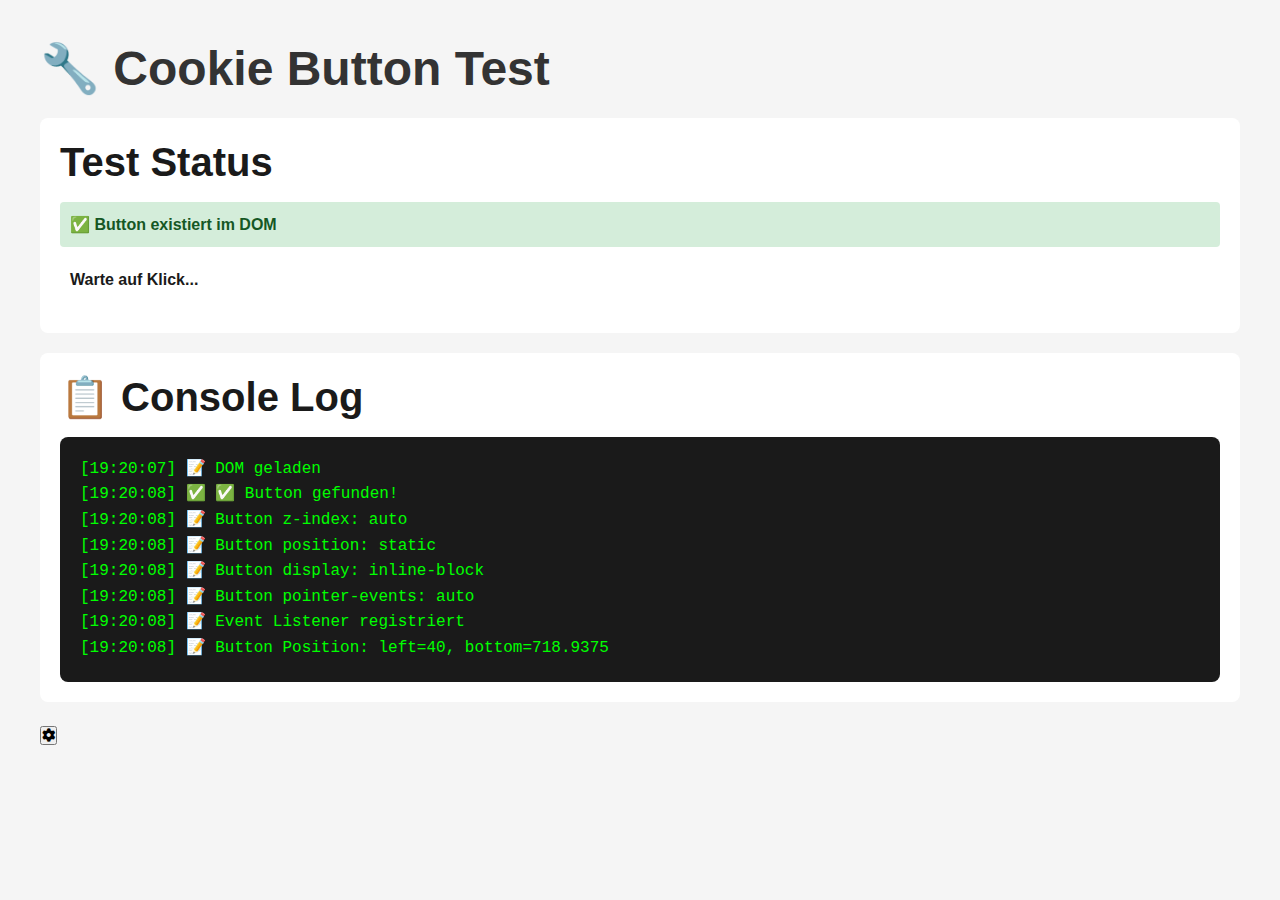
<file: test-cookie-button.html>
<!DOCTYPE html>
<html lang="de">
<head>
    <meta charset="UTF-8">
    <meta name="viewport" content="width=device-width, initial-scale=1.0">
    <title>Cookie Button Test</title>
    <link rel="stylesheet" href="https://cdn.jsdelivr.net/npm/@fortawesome/fontawesome-free@6.4.0/css/all.min.css">
    <link rel="stylesheet" href="css/style.css">
    <style>
        body {
            margin: 0;
            padding: 40px;
            font-family: Arial, sans-serif;
            background: #f5f5f5;
        }
        h1 {
            color: #333;
        }
        .test-info {
            background: white;
            padding: 20px;
            border-radius: 8px;
            margin: 20px 0;
        }
        .status {
            padding: 10px;
            margin: 10px 0;
            border-radius: 4px;
            font-weight: bold;
        }
        .success {
            background: #d4edda;
            color: #155724;
        }
        .error {
            background: #f8d7da;
            color: #721c24;
        }
        #log {
            background: #1a1a1a;
            color: #00ff00;
            padding: 20px;
            border-radius: 8px;
            font-family: 'Courier New', monospace;
            max-height: 400px;
            overflow-y: auto;
            white-space: pre-wrap;
        }
    </style>
</head>
<body>
    <h1>🔧 Cookie Button Test</h1>
    
    <div class="test-info">
        <h2>Test Status</h2>
        <div id="button-status" class="status">Prüfe Button...</div>
        <div id="click-status" class="status">Warte auf Klick...</div>
    </div>

    <div class="test-info">
        <h2>📋 Console Log</h2>
        <div id="log"></div>
    </div>

    <!-- Cookie Settings Button -->
    <button id="cookie-settings-btn" class="cookie-settings-floating" title="Cookie-Einstellungen" aria-label="Cookie-Einstellungen">
        <i class="fas fa-cog"></i>
    </button>

    <script>
        // Log-Funktion
        function log(message, type = 'log') {
            const logDiv = document.getElementById('log');
            const timestamp = new Date().toLocaleTimeString('de-DE');
            const icon = type === 'error' ? '❌' : type === 'success' ? '✅' : '📝';
            logDiv.innerHTML += `[${timestamp}] ${icon} ${message}\n`;
            logDiv.scrollTop = logDiv.scrollHeight;
            console[type === 'error' ? 'error' : 'log'](message);
        }

        // Button Test
        document.addEventListener('DOMContentLoaded', () => {
            log('DOM geladen', 'log');
            
            const btn = document.getElementById('cookie-settings-btn');
            const btnStatus = document.getElementById('button-status');
            const clickStatus = document.getElementById('click-status');
            
            if (btn) {
                log('✅ Button gefunden!', 'success');
                btnStatus.className = 'status success';
                btnStatus.textContent = '✅ Button existiert im DOM';
                
                // Berechne z-index
                const computedStyle = window.getComputedStyle(btn);
                log(`Button z-index: ${computedStyle.zIndex}`, 'log');
                log(`Button position: ${computedStyle.position}`, 'log');
                log(`Button display: ${computedStyle.display}`, 'log');
                log(`Button pointer-events: ${computedStyle.pointerEvents}`, 'log');
                
                // Click Listener
                btn.addEventListener('click', (e) => {
                    log('🎉 BUTTON WURDE GEKLICKT!', 'success');
                    clickStatus.className = 'status success';
                    clickStatus.textContent = `✅ Button geklickt um ${new Date().toLocaleTimeString('de-DE')}`;
                    
                    log('Event Details:', 'log');
                    log(`  - Target: ${e.target.tagName}`, 'log');
                    log(`  - ClientX: ${e.clientX}`, 'log');
                    log(`  - ClientY: ${e.clientY}`, 'log');
                    
                    alert('Button funktioniert! ✅');
                });
                
                log('Event Listener registriert', 'log');
                
                // Test ob Button sichtbar ist
                const rect = btn.getBoundingClientRect();
                log(`Button Position: left=${rect.left}, bottom=${rect.bottom}`, 'log');
                
            } else {
                log('❌ Button NICHT gefunden!', 'error');
                btnStatus.className = 'status error';
                btnStatus.textContent = '❌ Button nicht im DOM';
            }
        });
    </script>
</body>
</html>
</file>
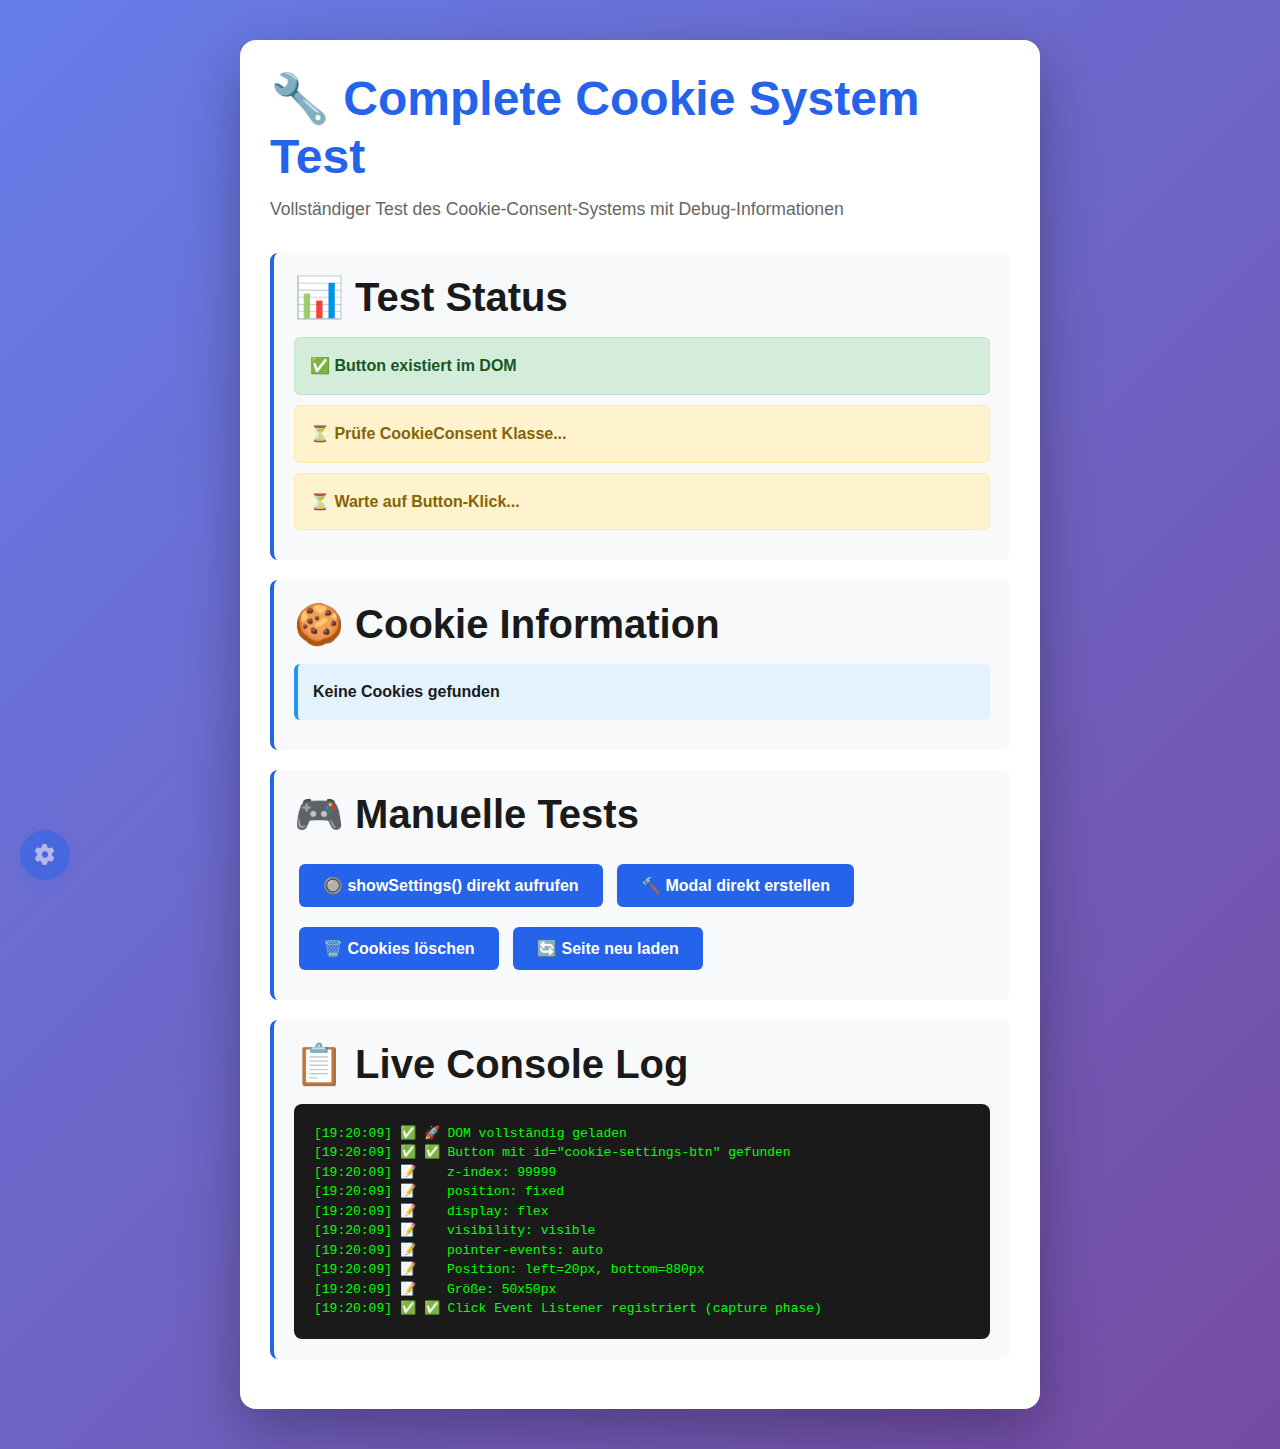
<file: test-cookie-complete.html>
<!DOCTYPE html>
<html lang="de">
<head>
    <meta charset="UTF-8">
    <meta name="viewport" content="width=device-width, initial-scale=1.0">
    <title>Complete Cookie Test - SupportedProject</title>
    <link rel="stylesheet" href="https://cdn.jsdelivr.net/npm/@fortawesome/fontawesome-free@6.4.0/css/all.min.css">
    <link rel="stylesheet" href="css/style.css">
    <style>
        body {
            padding: 40px;
            font-family: Arial, sans-serif;
            background: linear-gradient(135deg, #667eea 0%, #764ba2 100%);
            min-height: 100vh;
        }
        .test-container {
            background: white;
            padding: 30px;
            border-radius: 16px;
            max-width: 800px;
            margin: 0 auto;
            box-shadow: 0 20px 60px rgba(0,0,0,0.3);
        }
        h1 {
            color: #2563eb;
            margin-bottom: 10px;
        }
        .subtitle {
            color: #666;
            margin-bottom: 30px;
        }
        .test-section {
            background: #f8f9fa;
            padding: 20px;
            border-radius: 8px;
            margin: 20px 0;
            border-left: 4px solid #2563eb;
        }
        .status-box {
            padding: 15px;
            border-radius: 6px;
            margin: 10px 0;
            font-weight: 600;
        }
        .status-success {
            background: #d4edda;
            color: #155724;
            border: 1px solid #c3e6cb;
        }
        .status-error {
            background: #f8d7da;
            color: #721c24;
            border: 1px solid #f5c6cb;
        }
        .status-pending {
            background: #fff3cd;
            color: #856404;
            border: 1px solid #ffeaa7;
        }
        #console-log {
            background: #1a1a1a;
            color: #00ff00;
            padding: 20px;
            border-radius: 8px;
            font-family: 'Courier New', monospace;
            font-size: 13px;
            max-height: 400px;
            overflow-y: auto;
            white-space: pre-wrap;
            line-height: 1.5;
        }
        .test-button {
            background: #2563eb;
            color: white;
            border: none;
            padding: 12px 24px;
            border-radius: 6px;
            font-size: 16px;
            cursor: pointer;
            margin: 10px 5px;
            font-weight: 600;
        }
        .test-button:hover {
            background: #1d4ed8;
        }
        .cookie-info {
            background: #e3f2fd;
            padding: 15px;
            border-radius: 6px;
            margin: 10px 0;
            border-left: 4px solid #2196f3;
        }
    </style>
</head>
<body>
    <div class="test-container">
        <h1>🔧 Complete Cookie System Test</h1>
        <p class="subtitle">Vollständiger Test des Cookie-Consent-Systems mit Debug-Informationen</p>

        <!-- Test Status -->
        <div class="test-section">
            <h2>📊 Test Status</h2>
            <div id="button-status" class="status-box status-pending">⏳ Prüfe Button...</div>
            <div id="consent-status" class="status-box status-pending">⏳ Prüfe CookieConsent Klasse...</div>
            <div id="click-status" class="status-box status-pending">⏳ Warte auf Button-Klick...</div>
        </div>

        <!-- Cookie Information -->
        <div class="test-section">
            <h2>🍪 Cookie Information</h2>
            <div id="cookie-info" class="cookie-info">Lade Cookie-Daten...</div>
        </div>

        <!-- Manual Tests -->
        <div class="test-section">
            <h2>🎮 Manuelle Tests</h2>
            <button class="test-button" onclick="testShowSettings()">🔘 showSettings() direkt aufrufen</button>
            <button class="test-button" onclick="testCreateModal()">🔨 Modal direkt erstellen</button>
            <button class="test-button" onclick="clearCookies()">🗑️ Cookies löschen</button>
            <button class="test-button" onclick="reloadPage()">🔄 Seite neu laden</button>
        </div>

        <!-- Console Log -->
        <div class="test-section">
            <h2>📋 Live Console Log</h2>
            <div id="console-log"></div>
        </div>
    </div>

    <!-- Cookie Settings Button (floating) -->
    <button id="cookie-settings-btn" class="cookie-settings-floating" title="Cookie-Einstellungen" aria-label="Cookie-Einstellungen">
        <i class="fas fa-cog"></i>
    </button>

    <!-- Cookie Consent Script -->
    <script src="js/cookie-consent.js"></script>

    <script>
        // Enhanced Logging
        const originalConsoleLog = console.log;
        const originalConsoleError = console.error;
        const logDiv = document.getElementById('console-log');

        function addLog(message, type = 'log') {
            const timestamp = new Date().toLocaleTimeString('de-DE', { hour12: false });
            const icon = type === 'error' ? '❌' : type === 'success' ? '✅' : type === 'warning' ? '⚠️' : '📝';
            logDiv.innerHTML += `[${timestamp}] ${icon} ${message}\n`;
            logDiv.scrollTop = logDiv.scrollHeight;
        }

        console.log = function(...args) {
            addLog(args.join(' '), 'log');
            originalConsoleLog.apply(console, args);
        };

        console.error = function(...args) {
            addLog(args.join(' '), 'error');
            originalConsoleError.apply(console, args);
        };

        // Test Functions
        function testShowSettings() {
            addLog('🔵 Rufe showSettings() manuell auf...', 'log');
            if (window.cookieConsent) {
                window.cookieConsent.showSettings();
            } else {
                addLog('❌ window.cookieConsent nicht verfügbar!', 'error');
            }
        }

        function testCreateModal() {
            addLog('🔵 Erstelle Modal direkt...', 'log');
            if (window.cookieConsent) {
                const modal = window.cookieConsent.createSettings();
                document.body.appendChild(modal);
                setTimeout(() => {
                    modal.style.display = 'flex';
                    modal.style.opacity = '1';
                }, 50);
                addLog('✅ Modal manuell erstellt und angezeigt', 'success');
            } else {
                addLog('❌ window.cookieConsent nicht verfügbar!', 'error');
            }
        }

        function clearCookies() {
            document.cookie = 'sp_cookie_consent=; expires=Thu, 01 Jan 1970 00:00:00 UTC; path=/;';
            addLog('🗑️ Cookies gelöscht', 'success');
            updateCookieInfo();
        }

        function reloadPage() {
            location.reload();
        }

        function updateCookieInfo() {
            const cookie = document.cookie;
            const infoDiv = document.getElementById('cookie-info');
            if (cookie) {
                infoDiv.innerHTML = `<strong>Aktuelle Cookies:</strong><br>${cookie}`;
            } else {
                infoDiv.innerHTML = '<strong>Keine Cookies gefunden</strong>';
            }
        }

        // Main Test Logic
        document.addEventListener('DOMContentLoaded', () => {
            addLog('🚀 DOM vollständig geladen', 'success');
            
            // Test 1: Button Check
            const btn = document.getElementById('cookie-settings-btn');
            const btnStatus = document.getElementById('button-status');
            
            if (btn) {
                addLog('✅ Button mit id="cookie-settings-btn" gefunden', 'success');
                btnStatus.className = 'status-box status-success';
                btnStatus.textContent = '✅ Button existiert im DOM';
                
                const computedStyle = window.getComputedStyle(btn);
                addLog(`   z-index: ${computedStyle.zIndex}`, 'log');
                addLog(`   position: ${computedStyle.position}`, 'log');
                addLog(`   display: ${computedStyle.display}`, 'log');
                addLog(`   visibility: ${computedStyle.visibility}`, 'log');
                addLog(`   pointer-events: ${computedStyle.pointerEvents}`, 'log');
                
                const rect = btn.getBoundingClientRect();
                addLog(`   Position: left=${Math.round(rect.left)}px, bottom=${Math.round(rect.bottom)}px`, 'log');
                addLog(`   Größe: ${Math.round(rect.width)}x${Math.round(rect.height)}px`, 'log');
                
                // Click Listener Test
                btn.addEventListener('click', (e) => {
                    addLog('🎉 BUTTON WURDE GEKLICKT!', 'success');
                    const clickStatus = document.getElementById('click-status');
                    clickStatus.className = 'status-box status-success';
                    clickStatus.textContent = `✅ Button geklickt um ${new Date().toLocaleTimeString('de-DE')}`;
                    
                    addLog(`   Event Type: ${e.type}`, 'log');
                    addLog(`   Target: ${e.target.tagName} (id="${e.target.id}")`, 'log');
                    addLog(`   Coordinates: x=${e.clientX}, y=${e.clientY}`, 'log');
                }, true); // Use capture phase
                
                addLog('✅ Click Event Listener registriert (capture phase)', 'success');
                
            } else {
                addLog('❌ Button NICHT gefunden!', 'error');
                btnStatus.className = 'status-box status-error';
                btnStatus.textContent = '❌ Button nicht im DOM';
            }
            
            // Test 2: CookieConsent Class Check
            const consentStatus = document.getElementById('consent-status');
            
            setTimeout(() => {
                if (window.cookieConsent) {
                    addLog('✅ window.cookieConsent Instanz vorhanden', 'success');
                    consentStatus.className = 'status-box status-success';
                    consentStatus.textContent = '✅ CookieConsent initialisiert';
                    
                    addLog(`   cookieName: ${window.cookieConsent.cookieName}`, 'log');
                    addLog(`   currentLanguage: ${window.cookieConsent.currentLanguage}`, 'log');
                    addLog(`   hasConsent: ${window.cookieConsent.consentData.hasConsent}`, 'log');
                    
                    // Check if showSettings method exists
                    if (typeof window.cookieConsent.showSettings === 'function') {
                        addLog('✅ showSettings() Methode existiert', 'success');
                    } else {
                        addLog('❌ showSettings() Methode FEHLT!', 'error');
                    }
                    
                } else {
                    addLog('❌ window.cookieConsent NICHT vorhanden!', 'error');
                    consentStatus.className = 'status-box status-error';
                    consentStatus.textContent = '❌ CookieConsent nicht initialisiert';
                }
            }, 1000);
            
            // Update Cookie Info
            updateCookieInfo();
            setInterval(updateCookieInfo, 2000);
        });
    </script>
</body>
</html>
</file>
<file: css/booking.css>
/* ===== BOOKING MODAL STYLES ===== */
.booking-modal {
    display: none;
    position: fixed;
    top: 0;
    left: 0;
    width: 100%;
    height: 100%;
    background: rgba(0, 0, 0, 0.7);
    z-index: 10000;
    justify-content: center;
    align-items: center;
    backdrop-filter: blur(5px);
    animation: fadeIn 0.3s ease-out;
}

.booking-modal-content {
    background: white;
    border-radius: 16px;
    max-width: 800px;
    width: 90%;
    max-height: 90vh;
    overflow-y: auto;
    box-shadow: 0 20px 60px rgba(0, 0, 0, 0.2);
    animation: slideUp 0.3s ease-out;
    position: relative;
}

.booking-header {
    display: flex;
    justify-content: space-between;
    align-items: center;
    padding: 2rem 2rem 1rem;
    border-bottom: 1px solid #e5e7eb;
}

.booking-header h3 {
    margin: 0;
    color: #1a1a1a;
    font-size: 1.5rem;
}

.close-booking {
    background: none;
    border: none;
    font-size: 2rem;
    color: #666;
    cursor: pointer;
    width: 40px;
    height: 40px;
    display: flex;
    align-items: center;
    justify-content: center;
    border-radius: 50%;
    transition: all 0.3s ease;
}

.close-booking:hover {
    background: #f3f4f6;
    color: #1a1a1a;
}

/* ===== BOOKING STEPS ===== */
.booking-steps {
    display: flex;
    justify-content: center;
    padding: 1.5rem 2rem;
    background: #f9fafb;
    border-bottom: 1px solid #e5e7eb;
    gap: 2rem;
}

.step {
    display: flex;
    align-items: center;
    gap: 0.5rem;
    padding: 0.5rem 1rem;
    border-radius: 8px;
    transition: all 0.3s ease;
    font-size: 0.9rem;
    color: #6b7280;
}

.step.active {
    background: #2563eb;
    color: white;
}

.step.completed {
    background: #10b981;
    color: white;
}

.step-number {
    display: flex;
    align-items: center;
    justify-content: center;
    width: 24px;
    height: 24px;
    border-radius: 50%;
    background: rgba(255, 255, 255, 0.2);
    font-size: 0.8rem;
    font-weight: 600;
}

.step:not(.active):not(.completed) .step-number {
    background: #d1d5db;
    color: #6b7280;
}

/* ===== BOOKING CONTENT ===== */
.booking-content {
    padding: 2rem;
}

.booking-step h4 {
    margin-bottom: 1.5rem;
    color: #1a1a1a;
    font-size: 1.2rem;
}

/* ===== CALENDAR STYLES ===== */
.calendar-container {
    background: white;
    border: 1px solid #e5e7eb;
    border-radius: 12px;
    overflow: hidden;
}

.calendar-header {
    display: flex;
    justify-content: space-between;
    align-items: center;
    padding: 1rem;
    background: #f9fafb;
    border-bottom: 1px solid #e5e7eb;
}

.calendar-header h5 {
    margin: 0;
    color: #1a1a1a;
    font-weight: 600;
}

.prev-month,
.next-month {
    background: none;
    border: none;
    font-size: 1.2rem;
    color: #2563eb;
    cursor: pointer;
    padding: 0.5rem;
    border-radius: 6px;
    transition: all 0.3s ease;
}

.prev-month:hover,
.next-month:hover {
    background: rgba(37, 99, 235, 0.1);
}

.calendar-grid {
    display: grid;
    grid-template-columns: repeat(7, 1fr);
    gap: 0;
}

.calendar-weekday {
    padding: 1rem 0.5rem;
    text-align: center;
    font-weight: 600;
    color: #6b7280;
    font-size: 0.875rem;
    background: #f9fafb;
    border-bottom: 1px solid #e5e7eb;
}

.calendar-day {
    padding: 1rem 0.5rem;
    text-align: center;
    border: none;
    background: white;
    cursor: pointer;
    transition: all 0.2s ease;
    font-size: 0.9rem;
    min-height: 50px;
    display: flex;
    align-items: center;
    justify-content: center;
    position: relative;
}

.calendar-day:hover:not(.disabled):not(.unavailable) {
    background: rgba(37, 99, 235, 0.1);
}

.calendar-day.available {
    color: #2563eb;
    font-weight: 600;
}

.calendar-day.available:hover {
    background: #2563eb;
    color: white;
}

.calendar-day.disabled {
    color: #d1d5db;
    cursor: not-allowed;
    background: #f9fafb;
}

.calendar-day.unavailable {
    color: #9ca3af;
    cursor: not-allowed;
    position: relative;
}

.calendar-day.unavailable::after {
    content: '';
    position: absolute;
    top: 50%;
    left: 20%;
    right: 20%;
    height: 1px;
    background: #9ca3af;
}

.calendar-day.empty {
    visibility: hidden;
}

/* ===== TIME SLOTS ===== */
.selected-date-info {
    margin-bottom: 1.5rem;
    padding: 1rem;
    background: #f0f9ff;
    border: 1px solid #bae6fd;
    border-radius: 8px;
}

.selected-date {
    display: flex;
    align-items: center;
    gap: 0.5rem;
    color: #0369a1;
    font-weight: 500;
}

.selected-date i {
    color: #2563eb;
}

.time-slots {
    display: grid;
    grid-template-columns: repeat(auto-fit, minmax(120px, 1fr));
    gap: 1rem;
    margin-bottom: 2rem;
}

.time-slot {
    padding: 0.75rem 1rem;
    border: 2px solid #e5e7eb;
    background: white;
    border-radius: 8px;
    cursor: pointer;
    transition: all 0.3s ease;
    font-weight: 500;
    text-align: center;
}

.time-slot:hover {
    border-color: #2563eb;
    background: rgba(37, 99, 235, 0.05);
}

.time-slot.selected {
    border-color: #2563eb;
    background: #2563eb;
    color: white;
}

/* ===== APPOINTMENT SUMMARY ===== */
.appointment-details {
    background: #f0f9ff;
    border: 1px solid #bae6fd;
    border-radius: 12px;
    padding: 1.5rem;
    margin-bottom: 2rem;
}

.appointment-details h5 {
    margin-bottom: 1rem;
    color: #0369a1;
}

.detail-item {
    display: flex;
    align-items: center;
    gap: 0.75rem;
    margin-bottom: 0.75rem;
    color: #1a1a1a;
}

.detail-item:last-child {
    margin-bottom: 0;
}

.detail-item i {
    color: #2563eb;
    width: 16px;
    text-align: center;
}

/* ===== BOOKING FORM ===== */
.booking-form .form-row {
    display: grid;
    grid-template-columns: 1fr 1fr;
    gap: 1rem;
    margin-bottom: 1rem;
}

.booking-form .form-group {
    margin-bottom: 1.5rem;
}

.booking-form label {
    display: block;
    margin-bottom: 0.5rem;
    font-weight: 500;
    color: #374151;
}

.booking-form input,
.booking-form select,
.booking-form textarea {
    width: 100%;
    padding: 0.75rem;
    border: 2px solid #e5e7eb;
    border-radius: 8px;
    font-size: 1rem;
    transition: all 0.3s ease;
}

.booking-form input:focus,
.booking-form select:focus,
.booking-form textarea:focus {
    outline: none;
    border-color: #2563eb;
    box-shadow: 0 0 0 3px rgba(37, 99, 235, 0.1);
}

.booking-form .checkbox {
    display: flex;
    align-items: flex-start;
    gap: 0.5rem;
}

.booking-form .checkbox input {
    width: auto;
    margin: 0;
}

.booking-form .checkbox label {
    margin: 0;
    font-size: 0.9rem;
    line-height: 1.4;
}

/* ===== BOOKING ACTIONS ===== */
.booking-actions {
    display: flex;
    justify-content: space-between;
    gap: 1rem;
    margin-top: 2rem;
    padding-top: 1.5rem;
    border-top: 1px solid #e5e7eb;
}

/* ===== SUCCESS MODAL ===== */
.booking-success {
    text-align: center;
    padding: 3rem 2rem;
}

.success-icon {
    font-size: 4rem;
    color: #10b981;
    margin-bottom: 1rem;
}

.booking-success h3 {
    color: #1a1a1a;
    margin-bottom: 1rem;
    font-size: 1.5rem;
}

.booking-success p {
    color: #6b7280;
    margin-bottom: 2rem;
    font-size: 1.1rem;
}

.success-details {
    background: #f0fdf4;
    border: 1px solid #bbf7d0;
    border-radius: 12px;
    padding: 1.5rem;
    margin-bottom: 2rem;
}

.success-details .detail-item {
    justify-content: center;
    margin-bottom: 0.5rem;
    color: #065f46;
}

.success-details .detail-item:last-child {
    margin-bottom: 0;
}

.next-steps {
    text-align: left;
    background: #f8fafc;
    padding: 1.5rem;
    border-radius: 12px;
    margin-bottom: 2rem;
}

.next-steps h4 {
    margin-bottom: 1rem;
    color: #1a1a1a;
}

.next-steps ul {
    list-style: none;
    margin: 0;
    padding: 0;
}

.next-steps li {
    display: flex;
    align-items: flex-start;
    gap: 0.75rem;
    margin-bottom: 0.75rem;
    color: #374151;
}

.next-steps li:last-child {
    margin-bottom: 0;
}

.next-steps i {
    color: #2563eb;
    margin-top: 0.2rem;
    width: 16px;
}

.success-actions {
    display: flex;
    justify-content: center;
}

/* ===== ANIMATIONS ===== */
@keyframes fadeIn {
    from { opacity: 0; }
    to { opacity: 1; }
}

@keyframes slideUp {
    from {
        opacity: 0;
        transform: translateY(30px);
    }
    to {
        opacity: 1;
        transform: translateY(0);
    }
}

/* ===== RESPONSIVE DESIGN ===== */
@media (max-width: 768px) {
    .booking-modal-content {
        width: 95%;
        margin: 1rem;
        max-height: calc(100vh - 2rem);
    }
    
    .booking-header,
    .booking-content {
        padding: 1.5rem;
    }
    
    .booking-steps {
        padding: 1rem;
        gap: 1rem;
        flex-wrap: wrap;
    }
    
    .step {
        font-size: 0.8rem;
        padding: 0.4rem 0.8rem;
    }
    
    .calendar-grid {
        font-size: 0.875rem;
    }
    
    .calendar-day {
        min-height: 40px;
        padding: 0.75rem 0.25rem;
    }
    
    .time-slots {
        grid-template-columns: repeat(2, 1fr);
        gap: 0.75rem;
    }
    
    .booking-form .form-row {
        grid-template-columns: 1fr;
        gap: 0;
    }
    
    .booking-actions {
        flex-direction: column;
    }
    
    .booking-actions .btn {
        width: 100%;
        justify-content: center;
    }
}

@media (max-width: 480px) {
    .booking-steps {
        gap: 0.5rem;
    }
    
    .step span:not(.step-number) {
        display: none;
    }
    
    .time-slots {
        grid-template-columns: 1fr;
    }
    
    .calendar-weekday,
    .calendar-day {
        font-size: 0.8rem;
    }
}
</file>
<file: css/style.css>
/* ===== RESET & BASE STYLES ===== */
* {
    margin: 0;
    padding: 0;
    box-sizing: border-box;
}

html {
    scroll-behavior: smooth;
    font-size: 16px;
}

body {
    font-family: 'Inter', -apple-system, BlinkMacSystemFont, 'Segoe UI', Roboto, Oxygen, Ubuntu, sans-serif;
    line-height: 1.6;
    color: #1a1a1a;
    background-color: #ffffff;
    overflow-x: hidden;
}

.container {
    max-width: 1200px;
    margin: 0 auto;
    padding: 0 20px;
}

/* ===== TYPOGRAPHY ===== */
h1, h2, h3, h4, h5, h6 {
    font-weight: 600;
    line-height: 1.2;
    margin-bottom: 1rem;
    color: #1a1a1a;
}

h1 { font-size: 3rem; }
h2 { font-size: 2.5rem; }
h3 { font-size: 1.8rem; }
h4 { font-size: 1.4rem; }
h5 { font-size: 1.2rem; }
h6 { font-size: 1rem; }

p {
    margin-bottom: 1rem;
    color: #2d3748;
    font-weight: 400;
    font-size: 1.1rem;
}

a {
    text-decoration: none;
    color: inherit;
    transition: all 0.3s ease;
}

/* ===== BUTTONS ===== */
.btn {
    display: inline-flex;
    align-items: center;
    gap: 0.5rem;
    padding: 12px 24px;
    border-radius: 8px;
    font-weight: 500;
    font-size: 1rem;
    border: none;
    cursor: pointer;
    transition: all 0.3s ease;
    text-decoration: none;
    position: relative;
    overflow: hidden;
    z-index: 1;
}

.btn::before {
    content: '';
    position: absolute;
    top: 0;
    left: -100%;
    width: 100%;
    height: 100%;
    background: linear-gradient(90deg, transparent, rgba(255, 255, 255, 0.2), transparent);
    transition: left 0.5s;
    z-index: -1;
}

.btn:hover::before {
    left: 100%;
}

.btn-primary {
    background: linear-gradient(135deg, #1e3a8a, #1e40af);
    color: white;
    box-shadow: 0 4px 15px rgba(37, 99, 235, 0.5);
    font-weight: 700;
    text-shadow: 0 2px 4px rgba(0, 0, 0, 0.3);
    border: 1px solid #1e3a8a;
}

.btn-primary:hover {
    background: linear-gradient(135deg, #1e3a8a, #172554);
    transform: translateY(-2px);
    box-shadow: 0 6px 20px rgba(37, 99, 235, 0.6);
}

.btn-secondary {
    background: rgba(37, 99, 235, 0.1);
    color: #2563eb;
    border: 2px solid #2563eb;
    font-weight: 600;
}

.btn-secondary:hover {
    background: #2563eb;
    color: white;
    transform: translateY(-2px);
}

.btn-lg {
    padding: 16px 32px;
    font-size: 1.1rem;
    font-weight: 600;
}

/* ===== LANGUAGE TOGGLE ===== */
.language-toggle {
    position: fixed;
    top: 20px;
    right: 20px;
    z-index: 1000;
    display: flex;
    background: rgba(255, 255, 255, 0.95);
    border-radius: 25px;
    padding: 5px;
    box-shadow: 0 4px 20px rgba(0, 0, 0, 0.1);
    backdrop-filter: blur(10px);
}

.lang-btn {
    padding: 8px 16px;
    border: none;
    background: transparent;
    border-radius: 20px;
    font-weight: 500;
    cursor: pointer;
    transition: all 0.3s ease;
    color: #666;
}

.lang-btn.active,
.lang-btn:hover {
    background: #2563eb;
    color: white;
}

/* ===== NAVIGATION ===== */
.navbar {
    position: fixed;
    top: 0;
    width: 100%;
    z-index: 999;
    transition: all 0.3s ease;
    padding: 15px 0;
    background: rgba(255, 255, 255, 0.95);
    backdrop-filter: blur(10px);
    border-bottom: 1px solid rgba(0, 0, 0, 0.1);
}

.navbar.scrolled {
    padding: 10px 0;
    box-shadow: 0 2px 20px rgba(0, 0, 0, 0.1);
}

.nav-container {
    display: flex;
    justify-content: space-between;
    align-items: center;
    max-width: 1200px;
    margin: 0 auto;
    padding: 0 20px;
}

.nav-logo .logo-img {
    height: 75px;
    width: auto;
    transition: all 0.3s ease;
    object-fit: contain;
}

.navbar.scrolled .logo-img {
    height: 60px;
}

.nav-menu {
    display: flex;
    list-style: none;
    gap: 2rem;
}

.nav-link {
    font-weight: 500;
    color: #333;
    padding: 8px 16px;
    border-radius: 6px;
    transition: all 0.3s ease;
    position: relative;
}

.nav-link:hover,
.nav-link.active {
    color: #2563eb;
    background: rgba(37, 99, 235, 0.1);
}

.nav-toggle {
    display: none;
    flex-direction: column;
    cursor: pointer;
    gap: 4px;
}

.nav-toggle .bar {
    width: 25px;
    height: 3px;
    background: #333;
    transition: all 0.3s ease;
}

/* ===== HERO SECTION ===== */
.hero {
    min-height: 100vh;
    display: flex;
    align-items: center;
    position: relative;
    overflow: hidden;
    background: linear-gradient(135deg, rgba(255, 255, 255, 0.95) 0%, rgba(248, 250, 252, 0.98) 100%);
}

.hero-background {
    position: absolute;
    top: 0;
    left: 0;
    width: 100%;
    height: 100%;
    z-index: 0;
}

.parallax-layer {
    position: absolute;
    width: 100%;
    height: 100%;
}

.logo-layer {
    top: 80px;
    height: calc(100% - 80px);
}

.bg-image {
    width: 100%;
    height: 100%;
    object-position: center;
}

.logo-bg {
    object-fit: contain;
    opacity: 1;
    filter: none;
    animation: logoFadeOut 1s ease-out 3s forwards;
}

.bridge-bg {
    object-fit: cover;
    opacity: 0;
    filter: blur(1px);
    animation: bridgeFadeIn 1s ease-out 3.2s forwards;
}

.hero-content {
    position: relative;
    z-index: 2;
    text-align: center;
    width: 100%;
}

.hero-title {
    font-size: 3.2rem;
    font-weight: 700;
    margin-bottom: 1.5rem;
    line-height: 1.1;
    color: #1a1a1a;
    text-shadow: 0 2px 8px rgba(255, 255, 255, 0.8);
    opacity: 0;
    animation: fadeInUpDelayed 1s ease-out 3.5s forwards;
}

.hero-title .highlight {
    display: block;
    color: #2563eb;
    margin-top: 0.5rem;
}

.hero-subtitle {
    font-size: 1.25rem;
    margin-bottom: 1rem;
    max-width: 700px;
    margin-left: auto;
    margin-right: auto;
    color: #2d3748;
    font-weight: 500;
    text-shadow: 0 1px 4px rgba(255, 255, 255, 0.7);
    opacity: 0;
    animation: fadeInUpDelayed 1s ease-out 4s forwards;
}

.hero-highlight {
    background: rgba(37, 99, 235, 0.05);
    border: 2px solid rgba(37, 99, 235, 0.2);
    color: #1a1a1a;
    padding: 1.5rem 2rem;
    border-radius: 12px;
    margin: 2rem auto;
    max-width: 600px;
    text-align: center;
    animation: fadeInUp 1s ease-out 0.4s both;
}

.hero-highlight h3 {
    color: #2563eb;
    margin-bottom: 0.5rem;
    font-size: 1.3rem;
    font-weight: 600;
}

.hero-highlight p {
    color: #4a5568;
    margin: 0;
    font-size: 1rem;
    font-weight: 500;
}

.hero-cta {
    display: flex;
    gap: 1rem;
    justify-content: center;
    flex-wrap: wrap;
    opacity: 0;
    animation: fadeInUpDelayed 1s ease-out 4.5s forwards;
    margin-top: 2rem;
}

.scroll-indicator {
    position: absolute;
    bottom: 30px;
    left: 50%;
    transform: translateX(-50%);
    animation: bounce 2s infinite;
}

.scroll-arrow {
    width: 24px;
    height: 24px;
    border: 2px solid white;
    border-top: none;
    border-left: none;
    transform: rotate(45deg);
}

/* ===== SECTIONS ===== */
.section-header {
    text-align: center;
    margin-bottom: 4rem;
}

.section-header h2 {
    position: relative;
    display: inline-block;
    margin-bottom: 1rem;
}

.section-header h2::after {
    content: '';
    position: absolute;
    bottom: -10px;
    left: 50%;
    transform: translateX(-50%);
    width: 60px;
    height: 3px;
    background: linear-gradient(45deg, #2563eb, #1d4ed8);
    border-radius: 2px;
}

.section-header p {
    font-size: 1.2rem;
    color: #4a5568;
    max-width: 600px;
    margin: 0 auto;
    font-weight: 500;
}

/* ===== SERVICES SECTION ===== */
.services {
    padding: 80px 0;
    background: #f8fafc;
}

.services-grid {
    display: grid;
    grid-template-columns: repeat(2, 1fr);
    gap: 2rem;
    justify-content: center;
}

.service-card {
    background: white;
    padding: 2rem;
    border-radius: 16px;
    box-shadow: 0 4px 20px rgba(0, 0, 0, 0.08);
    transition: all 0.3s ease;
    border: 1px solid rgba(37, 99, 235, 0.1);
    position: relative;
    overflow: hidden;
}

.service-card::before {
    content: '';
    position: absolute;
    top: 0;
    left: 0;
    width: 100%;
    height: 4px;
    background: linear-gradient(45deg, #2563eb, #1d4ed8);
}

.service-card:hover {
    transform: translateY(-8px);
    box-shadow: 0 12px 40px rgba(37, 99, 235, 0.15);
}

.service-icon {
    width: 60px;
    height: 60px;
    background: linear-gradient(135deg, #2563eb, #1d4ed8);
    border-radius: 12px;
    display: flex;
    align-items: center;
    justify-content: center;
    margin-bottom: 1.5rem;
    color: white;
    font-size: 1.5rem;
}

.service-card h3 {
    margin-bottom: 1rem;
    color: #1a1a1a;
}

.service-card p {
    color: #2d3748;
    line-height: 1.7;
    font-size: 1rem;
}

/* ===== ABOUT SECTION ===== */
.about {
    padding: 80px 0;
    background: white;
}

.about-portrait {
    text-align: center;
    margin: 3rem 0;
}

.landscape-portrait {
    width: 100%;
    max-width: 900px;
    height: 400px;
    object-fit: cover;
    object-position: center;
    border-radius: 20px;
    box-shadow: 0 20px 40px rgba(0, 0, 0, 0.1);
    border: 4px solid white;
}

.expertise-grid {
    display: grid;
    grid-template-columns: repeat(3, 1fr);
    gap: 2rem;
    margin: 4rem 0;
}

.expertise-card {
    background: #f8fafc;
    padding: 2rem;
    border-radius: 16px;
    text-align: center;
    transition: all 0.3s ease;
    border: 1px solid #e2e8f0;
}

.expertise-card:hover {
    transform: translateY(-5px);
    box-shadow: 0 10px 30px rgba(37, 99, 235, 0.15);
    background: white;
}

.expertise-icon {
    width: 60px;
    height: 60px;
    background: linear-gradient(135deg, #2563eb, #1d4ed8);
    border-radius: 50%;
    display: flex;
    align-items: center;
    justify-content: center;
    margin: 0 auto 1.5rem;
    color: white;
    font-size: 1.5rem;
}

.expertise-card h3 {
    color: #1a1a1a;
    margin-bottom: 1rem;
    font-size: 1.2rem;
}

.expertise-card p {
    color: #2d3748;
    line-height: 1.6;
    margin: 0;
}

.core-competencies {
    background: linear-gradient(135deg, #f0f9ff 0%, #e0f2fe 100%);
    padding: 3rem 2rem;
    border-radius: 20px;
    margin-top: 3rem;
}

.core-competencies h3 {
    text-align: center;
    color: #1a1a1a;
    margin-bottom: 2rem;
    font-size: 1.5rem;
}

.competencies-grid {
    display: grid;
    grid-template-columns: repeat(2, 1fr);
    gap: 1.5rem;
}

.competency-item {
    display: flex;
    align-items: center;
    gap: 1rem;
    padding: 1rem;
    background: rgba(255, 255, 255, 0.8);
    border-radius: 12px;
    transition: all 0.3s ease;
}

.competency-item:hover {
    background: white;
    transform: translateY(-2px);
    box-shadow: 0 4px 15px rgba(37, 99, 235, 0.1);
}

.competency-item i {
    color: #2563eb;
    font-size: 1.2rem;
    width: 20px;
    flex-shrink: 0;
}

.competency-item span {
    color: #2d3748;
    font-weight: 500;
    line-height: 1.4;
}

/* ===== PROJECTS SECTION ===== */
.projects {
    padding: 80px 0;
    background: linear-gradient(135deg, #667eea 0%, #764ba2 100%);
    color: white;
}

.projects .section-header h2,
.projects .section-header p {
    color: white;
}

.packages-grid {
    display: grid;
    grid-template-columns: repeat(2, 1fr);
    gap: 2rem;
    justify-content: center;
}

.package-card {
    background: rgba(255, 255, 255, 0.95);
    color: #333;
    border-radius: 16px;
    padding: 2rem;
    transition: all 0.3s ease;
    backdrop-filter: blur(10px);
    border: 1px solid rgba(255, 255, 255, 0.2);
}

.package-card:hover {
    transform: translateY(-8px);
    box-shadow: 0 20px 40px rgba(0, 0, 0, 0.15);
}

.package-header {
    display: flex;
    justify-content: space-between;
    align-items: flex-start;
    margin-bottom: 1.5rem;
}

.package-icon {
    width: 50px;
    height: 50px;
    background: linear-gradient(135deg, #2563eb, #1d4ed8);
    border-radius: 10px;
    display: flex;
    align-items: center;
    justify-content: center;
    color: white;
    font-size: 1.2rem;
    flex-shrink: 0;
}

.package-header h3 {
    color: #1a1a1a;
    margin: 0;
    flex: 1;
    margin-right: 1rem;
}

.package-content ul {
    list-style: none;
    margin-bottom: 1.5rem;
}

.package-content li {
    padding: 0.5rem 0;
    position: relative;
    padding-left: 1.5rem;
    color: #2d3748;
    font-size: 1rem;
}

.package-content li::before {
    content: '▸';
    position: absolute;
    left: 0;
    color: #2563eb;
    font-weight: bold;
}

.package-duration {
    font-size: 0.9rem;
    color: #2563eb;
    font-weight: 500;
    background: rgba(37, 99, 235, 0.1);
    padding: 0.5rem 1rem;
    border-radius: 6px;
    text-align: center;
}

/* ===== WHY CHOOSE SECTION ===== */
.why-choose {
    padding: 80px 0;
    background: white;
}

.advantages-grid {
    display: grid;
    grid-template-columns: repeat(2, 1fr);
    gap: 2rem;
    justify-content: center;
}

.advantage-card {
    background: #f8fafc;
    padding: 2rem;
    border-radius: 16px;
    text-align: center;
    transition: all 0.3s ease;
    border: 1px solid #e2e8f0;
    position: relative;
    overflow: hidden;
}

.advantage-card::before {
    content: '';
    position: absolute;
    top: 0;
    left: 0;
    right: 0;
    height: 4px;
    background: linear-gradient(45deg, #2563eb, #1d4ed8);
}

.advantage-card:hover {
    transform: translateY(-5px);
    box-shadow: 0 10px 30px rgba(37, 99, 235, 0.15);
    background: white;
}

.advantage-icon {
    width: 70px;
    height: 70px;
    background: linear-gradient(135deg, #2563eb, #1d4ed8);
    border-radius: 50%;
    display: flex;
    align-items: center;
    justify-content: center;
    margin: 0 auto 1.5rem;
    color: white;
    font-size: 1.8rem;
    box-shadow: 0 4px 15px rgba(37, 99, 235, 0.3);
}

.advantage-card h3 {
    color: #1a1a1a;
    margin-bottom: 1rem;
    font-size: 1.3rem;
}

.advantage-card p {
    color: #2d3748;
    line-height: 1.6;
    font-size: 1rem;
}

/* ===== TARGET GROUPS SECTION ===== */
.target-groups {
    padding: 80px 0;
    background: white;
}

.target-groups-grid {
    display: grid;
    grid-template-columns: repeat(3, 1fr);
    gap: 2rem;
}

.target-group {
    display: flex;
    flex-direction: column;
    align-items: center;
    text-align: center;
}

.target-content {
    margin-top: 1.5rem;
}

.target-content h3 {
    color: #1a1a1a;
    margin-bottom: 1.5rem;
    font-size: 1.3rem;
}

.target-content ul {
    list-style: none;
    text-align: left;
}

.target-content li {
    padding: 0.5rem 0;
    position: relative;
    padding-left: 1.5rem;
    color: #2d3748;
    font-size: 0.95rem;
    line-height: 1.4;
}

.target-content li::before {
    content: '✓';
    position: absolute;
    left: 0;
    color: #2563eb;
    font-weight: bold;
}

.target-image {
    width: 100%;
    margin-bottom: 1rem;
}

.target-image img {
    width: 100%;
    height: 250px;
    object-fit: cover;
    border-radius: 16px;
    box-shadow: 0 10px 30px rgba(0, 0, 0, 0.1);
    transition: all 0.3s ease;
}

.target-group:hover .target-image img {
    transform: translateY(-5px);
    box-shadow: 0 15px 40px rgba(0, 0, 0, 0.15);
}

/* ===== CONTACT SECTION ===== */
.contact {
    padding: 80px 0;
    background: #f8fafc;
}

.contact-options {
    margin-bottom: 2rem;
}

.contact-option {
    background: white;
    padding: 2rem;
    border-radius: 16px;
    text-align: center;
    box-shadow: 0 4px 20px rgba(0, 0, 0, 0.08);
    margin-bottom: 1.5rem;
}

.contact-option.primary {
    background: linear-gradient(135deg, #f0f9ff 0%, #e0f2fe 100%);
    border: 2px solid #2563eb;
    position: relative;
}

.contact-option.primary::before {
    content: 'Empfohlen';
    position: absolute;
    top: -12px;
    left: 50%;
    transform: translateX(-50%);
    background: #2563eb;
    color: white;
    padding: 0.25rem 1rem;
    border-radius: 12px;
    font-size: 0.8rem;
    font-weight: 600;
}

.option-icon {
    width: 60px;
    height: 60px;
    background: linear-gradient(135deg, #2563eb, #1d4ed8);
    border-radius: 50%;
    display: flex;
    align-items: center;
    justify-content: center;
    margin: 0 auto 1rem;
    color: white;
    font-size: 1.5rem;
    box-shadow: 0 4px 15px rgba(37, 99, 235, 0.3);
}

.contact-option h4 {
    color: #1a1a1a;
    margin-bottom: 1rem;
    font-size: 1.2rem;
}

.contact-option p {
    color: #4a5568;
    margin-bottom: 0;
}

.contact-option-divider {
    text-align: center;
    margin: 1.5rem 0;
    position: relative;
}

.contact-option-divider::before {
    content: '';
    position: absolute;
    top: 50%;
    left: 0;
    right: 0;
    height: 1px;
    background: #d1d5db;
}

.contact-option-divider span {
    background: #f8fafc;
    color: #6b7280;
    padding: 0 1rem;
    font-weight: 500;
    position: relative;
}

.contact-content {
    display: grid;
    grid-template-columns: 1fr 1fr;
    gap: 4rem;
}

.contact-info {
    display: flex;
    flex-direction: column;
    gap: 2rem;
}

.contact-card {
    background: white;
    padding: 2rem;
    border-radius: 16px;
    text-align: center;
    box-shadow: 0 4px 20px rgba(0, 0, 0, 0.08);
}

.contact-icon {
    width: 60px;
    height: 60px;
    background: linear-gradient(135deg, #2563eb, #1d4ed8);
    border-radius: 50%;
    display: flex;
    align-items: center;
    justify-content: center;
    color: white;
    font-size: 1.5rem;
    margin: 0 auto 1rem;
}

.contact-methods {
    display: flex;
    flex-direction: column;
    gap: 1.5rem;
}

.contact-method {
    display: flex;
    align-items: center;
    gap: 1rem;
    padding: 1rem;
    background: white;
    border-radius: 12px;
    box-shadow: 0 2px 10px rgba(0, 0, 0, 0.05);
    transition: all 0.3s ease;
}

.contact-method:hover {
    box-shadow: 0 4px 20px rgba(0, 0, 0, 0.1);
}

.contact-method i {
    color: #2563eb;
    font-size: 1.2rem;
    width: 20px;
}

.contact-method h4 {
    margin: 0;
    font-size: 1rem;
    color: #1a1a1a;
    font-weight: 600;
}

.contact-method a {
    color: #2563eb;
    font-weight: 500;
}

.contact-form-wrapper {
    background: white;
    padding: 2rem;
    border-radius: 16px;
    box-shadow: 0 4px 20px rgba(0, 0, 0, 0.08);
}

.contact-form h3 {
    margin-bottom: 2rem;
    color: #1a1a1a;
}

.form-group {
    margin-bottom: 1.5rem;
}

.form-group label {
    display: block;
    margin-bottom: 0.5rem;
    font-weight: 500;
    color: #374151;
}

.form-group input,
.form-group select,
.form-group textarea {
    width: 100%;
    padding: 12px 16px;
    border: 2px solid #e5e7eb;
    border-radius: 8px;
    font-size: 1rem;
    transition: all 0.3s ease;
    background: white;
}

.form-group input:focus,
.form-group select:focus,
.form-group textarea:focus {
    outline: none;
    border-color: #2563eb;
    box-shadow: 0 0 0 3px rgba(37, 99, 235, 0.1);
}

.form-group.checkbox {
    display: flex;
    align-items: flex-start;
    gap: 0.5rem;
}

.form-group.checkbox input {
    width: auto;
    margin: 0;
}

.form-group.checkbox label {
    margin: 0;
    font-size: 0.9rem;
    line-height: 1.4;
}

/* ===== FOOTER ===== */
.footer {
    background: #1a1a1a;
    color: white;
    padding: 60px 0 20px;
}

.footer-content {
    display: grid;
    grid-template-columns: repeat(auto-fit, minmax(250px, 1fr));
    gap: 2rem;
    margin-bottom: 2rem;
}

.footer-section h4 {
    color: white;
    margin-bottom: 1rem;
}

.footer-section ul {
    list-style: none;
}

.footer-section li {
    margin-bottom: 0.5rem;
}

.footer-section a {
    color: #ccc;
    transition: color 0.3s ease;
}

.footer-section a:hover {
    color: white;
}

.footer-logo img {
    height: 60px;
    margin-bottom: 1rem;
}

.footer-logo p {
    color: #ccc;
    font-size: 0.9rem;
}

.footer-bottom {
    border-top: 1px solid #333;
    padding-top: 2rem;
    display: flex;
    justify-content: space-between;
    align-items: center;
    flex-wrap: wrap;
    gap: 1rem;
}

.footer-legal {
    display: flex;
    gap: 2rem;
    flex-wrap: wrap;
}

.footer-legal a {
    color: #ccc;
    font-size: 0.9rem;
}

.footer-copyright {
    color: #444;
    font-size: 0.9rem;
    font-weight: 600;
}

/* ===== ANIMATIONS ===== */
@keyframes fadeInUp {
    from {
        opacity: 0;
        transform: translateY(30px);
    }
    to {
        opacity: 1;
        transform: translateY(0);
    }
}

@keyframes fadeInUpDelayed {
    from {
        opacity: 0;
        transform: translateY(30px);
    }
    to {
        opacity: 1;
        transform: translateY(0);
    }
}

@keyframes logoFadeOut {
    from {
        opacity: 1;
        transform: scale(1);
    }
    to {
        opacity: 0;
        transform: scale(0.6);
        visibility: hidden;
    }
}

@keyframes bridgeFadeIn {
    from {
        opacity: 0;
        filter: blur(2px);
    }
    to {
        opacity: 0.2;
        filter: blur(1px);
    }
}

@keyframes bounce {
    0%, 20%, 50%, 80%, 100% {
        transform: translateX(-50%) translateY(0);
    }
    40% {
        transform: translateX(-50%) translateY(-10px);
    }
    60% {
        transform: translateX(-50%) translateY(-5px);
    }
}

@keyframes float {
    0% {
        transform: translateY(0px);
    }
    50% {
        transform: translateY(-10px);
    }
    100% {
        transform: translateY(0px);
    }
}

/* Parallax effect */
.parallax-element {
    transform: translateY(var(--scroll-offset, 0));
}

/* ===== FORM ACTIONS ===== */
.form-actions {
    display: flex;
    gap: 1rem;
    flex-wrap: wrap;
}

.form-actions .btn {
    flex: 1;
    min-width: 200px;
    justify-content: center;
}

/* ===== RESPONSIVE DESIGN ===== */
@media (max-width: 1024px) {
    .container {
        padding: 0 30px;
    }
    
    .hero-title {
        font-size: 2.8rem;
    }
    
    .about-portrait {
        margin: 2rem 0;
    }
    
    .contact-content {
        grid-template-columns: 1fr;
        gap: 2rem;
    }
    
    .contact-option.primary::before {
        font-size: 0.75rem;
        top: -10px;
    }
    
    .target-groups-grid {
        grid-template-columns: 1fr;
        gap: 3rem;
    }
    
    .target-image img {
        height: 200px;
    }
}

@media (max-width: 1024px) {
    .advantages-grid {
        grid-template-columns: 1fr;
        gap: 1.5rem;
    }
    
    .expertise-grid {
        grid-template-columns: 1fr;
        gap: 1.5rem;
    }
    
    .competencies-grid {
        grid-template-columns: 1fr;
        gap: 1rem;
    }
    
    .landscape-portrait {
        height: 300px;
    }
    
    .target-groups-grid {
        grid-template-columns: 1fr;
        gap: 2rem;
    }
}

@media (max-width: 768px) {
    .nav-menu {
        position: fixed;
        left: -100%;
        top: 70px;
        flex-direction: column;
        background: white;
        width: 100%;
        text-align: center;
        transition: 0.3s;
        box-shadow: 0 10px 27px rgba(0, 0, 0, 0.05);
        padding: 2rem 0;
        gap: 0;
    }

    .nav-menu.active {
        left: 0;
    }

    .nav-item {
        margin: 0.5rem 0;
    }

    .nav-toggle {
        display: flex;
    }

    .nav-toggle.active .bar:nth-child(2) {
        opacity: 0;
    }

    .nav-toggle.active .bar:nth-child(1) {
        transform: translateY(7px) rotate(45deg);
    }

    .nav-toggle.active .bar:nth-child(3) {
        transform: translateY(-7px) rotate(-45deg);
    }
    
    .hero-title {
        font-size: 2.2rem;
    }
    
    .hero-highlight {
        margin: 1.5rem auto;
        padding: 1.25rem 1.5rem;
    }
    
    .hero-highlight h3 {
        font-size: 1.1rem;
    }
    
    .hero-cta {
        flex-direction: column;
        align-items: center;
        gap: 0.75rem;
    }
    
    .btn-lg {
        padding: 14px 24px;
        font-size: 1rem;
        width: 100%;
        max-width: 300px;
    }
    
    .services-grid {
        grid-template-columns: 1fr;
    }
    
    .packages-grid {
        grid-template-columns: 1fr;
    }
    
    .form-actions {
        flex-direction: column;
    }
    
    .form-actions .btn {
        min-width: auto;
    }
    
    .footer-bottom {
        flex-direction: column;
        text-align: center;
        gap: 1rem;
    }
}

@media (max-width: 480px) {
    .container {
        padding: 0 15px;
    }
    
    .hero-title {
        font-size: 1.8rem;
    }
    
    .hero-subtitle {
        font-size: 1rem;
    }
    
    .bridge-bg {
        opacity: 0.1 !important;
    }
    
    .landscape-portrait {
        height: 250px;
    }
    
    .expertise-card,
    .core-competencies {
        padding: 1.5rem;
    }
    
    .competency-item {
        padding: 0.75rem;
    }
    
    .service-card,
    .package-card,
    .contact-form-wrapper {
        padding: 1.5rem;
    }
    
    .language-toggle {
        top: 15px;
        left: 15px;
        right: auto;
    }
    
    .section-header h2 {
        font-size: 2rem;
    }
    
    h1 { font-size: 2rem; }
    h2 { font-size: 1.8rem; }
    h3 { font-size: 1.4rem; }
}

/* ===== LEGAL PAGES ===== */
.legal-page {
    padding: 100px 0 60px;
    background: white;
    min-height: 100vh;
}

.legal-content {
    max-width: 800px;
    margin: 0 auto;
    background: white;
    padding: 3rem;
    border-radius: 16px;
    box-shadow: 0 4px 20px rgba(0, 0, 0, 0.08);
}

.legal-content h1 {
    color: #1a1a1a;
    margin-bottom: 2rem;
    padding-bottom: 1rem;
    border-bottom: 2px solid #2563eb;
}

.legal-content h2 {
    color: #2563eb;
    margin: 2rem 0 1rem;
    font-size: 1.4rem;
}

.legal-content h3 {
    color: #1a1a1a;
    margin: 1.5rem 0 0.75rem;
    font-size: 1.2rem;
}

.legal-content p {
    color: #2d3748;
    margin-bottom: 1rem;
    line-height: 1.7;
}

.legal-content ul {
    margin: 1rem 0;
    padding-left: 2rem;
}

.legal-content li {
    color: #2d3748;
    margin-bottom: 0.5rem;
    line-height: 1.6;
}

.legal-content a {
    color: #2563eb;
    text-decoration: underline;
}

.legal-content a:hover {
    color: #1d4ed8;
}

.back-link {
    margin-top: 3rem;
    padding-top: 2rem;
    border-top: 1px solid #e5e7eb;
    text-align: center;
}

@media (max-width: 768px) {
    .legal-content {
        padding: 2rem 1.5rem;
        margin: 1rem;
    }
    
    .legal-page {
        padding: 80px 0 40px;
    }
}

/* ===== DARK MODE SUPPORT ===== */
@media (prefers-color-scheme: dark) {
    :root {
        --bg-color: #111;
        --text-color: #fff;
        --card-bg: #222;
    }
}

/* ===== ACCESSIBILITY ===== */
@media (prefers-reduced-motion: reduce) {
    * {
        animation-duration: 0.01ms !important;
        animation-iteration-count: 1 !important;
        transition-duration: 0.01ms !important;
    }
}

/* Focus styles for accessibility */
button:focus,
input:focus,
select:focus,
textarea:focus,
a:focus {
    outline: 2px solid #2563eb;
    outline-offset: 2px;
}

/* Print styles */
@media print {
    .navbar,
    .language-toggle,
    .footer {
        display: none;
    }
    
    .hero {
        min-height: auto;
        padding: 2rem 0;
    }
    
    body {
        font-size: 12pt;
        line-height: 1.4;
    }
}
</file>
